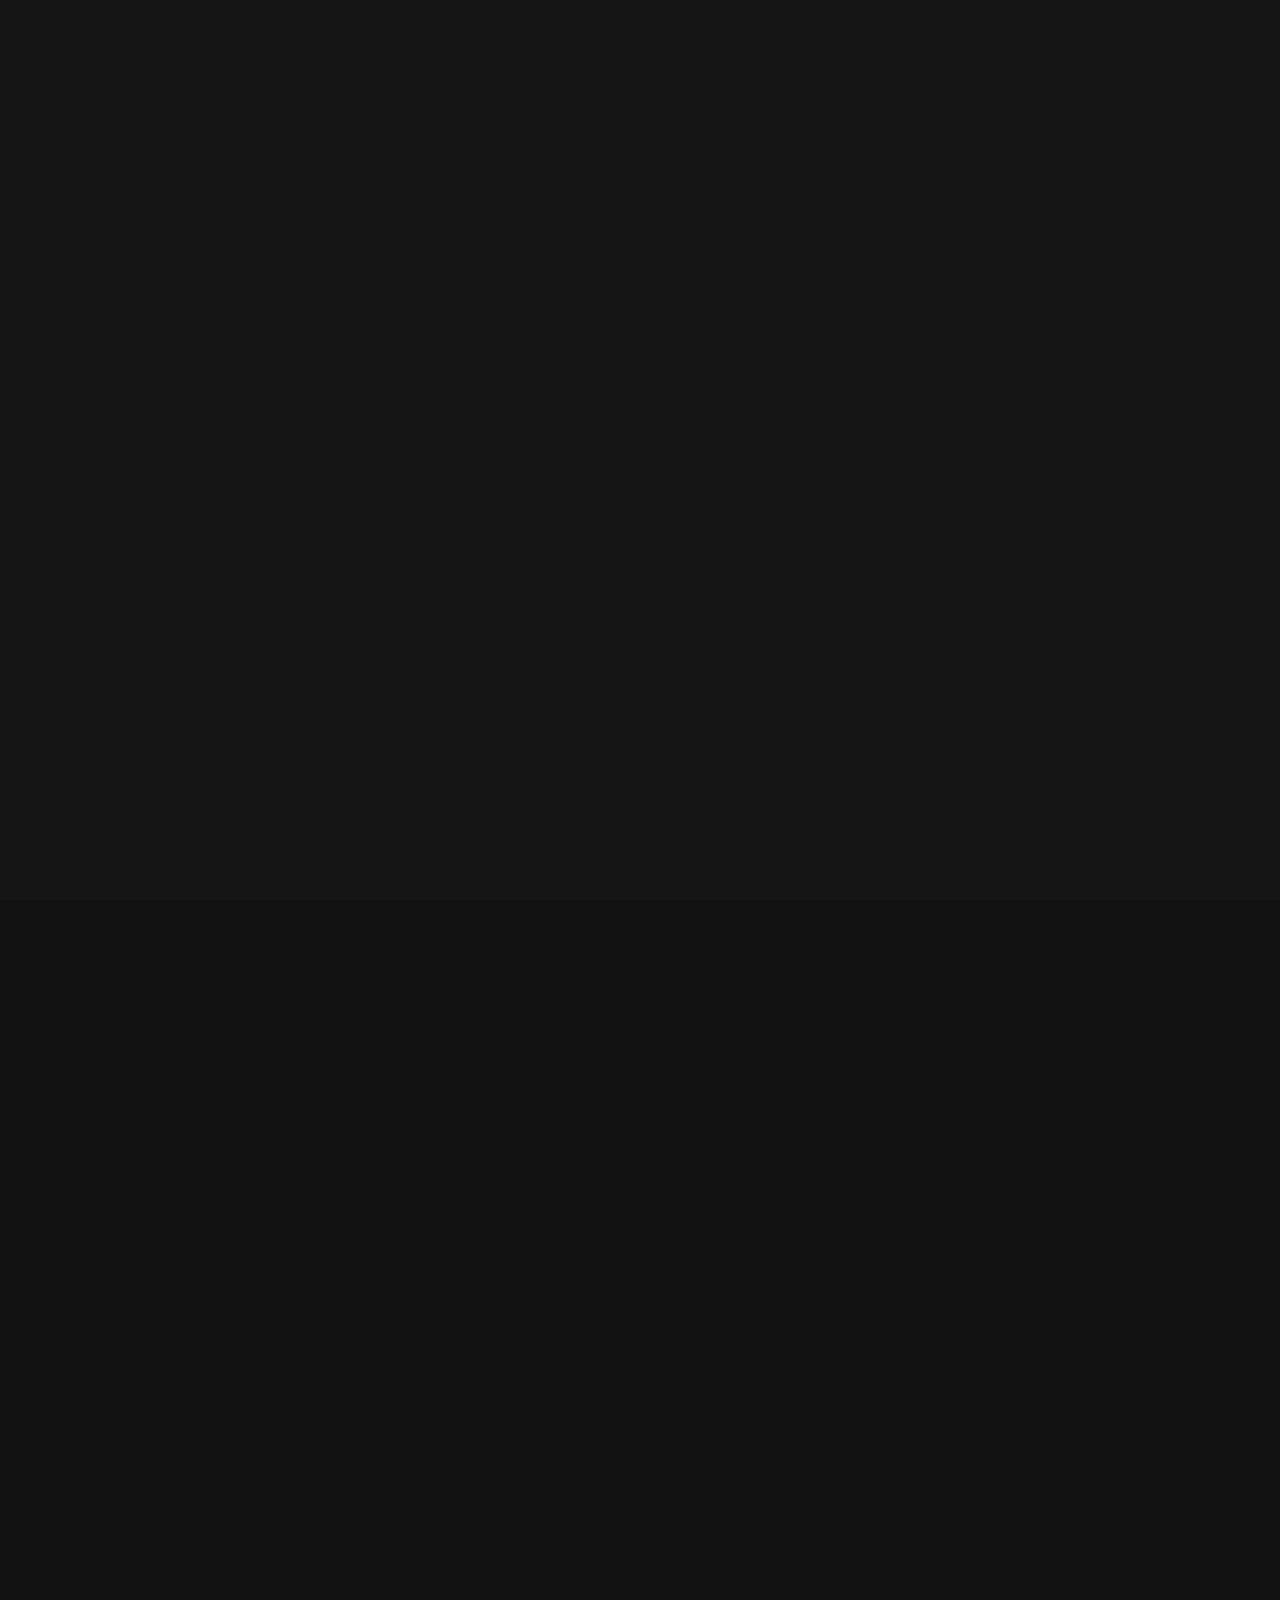
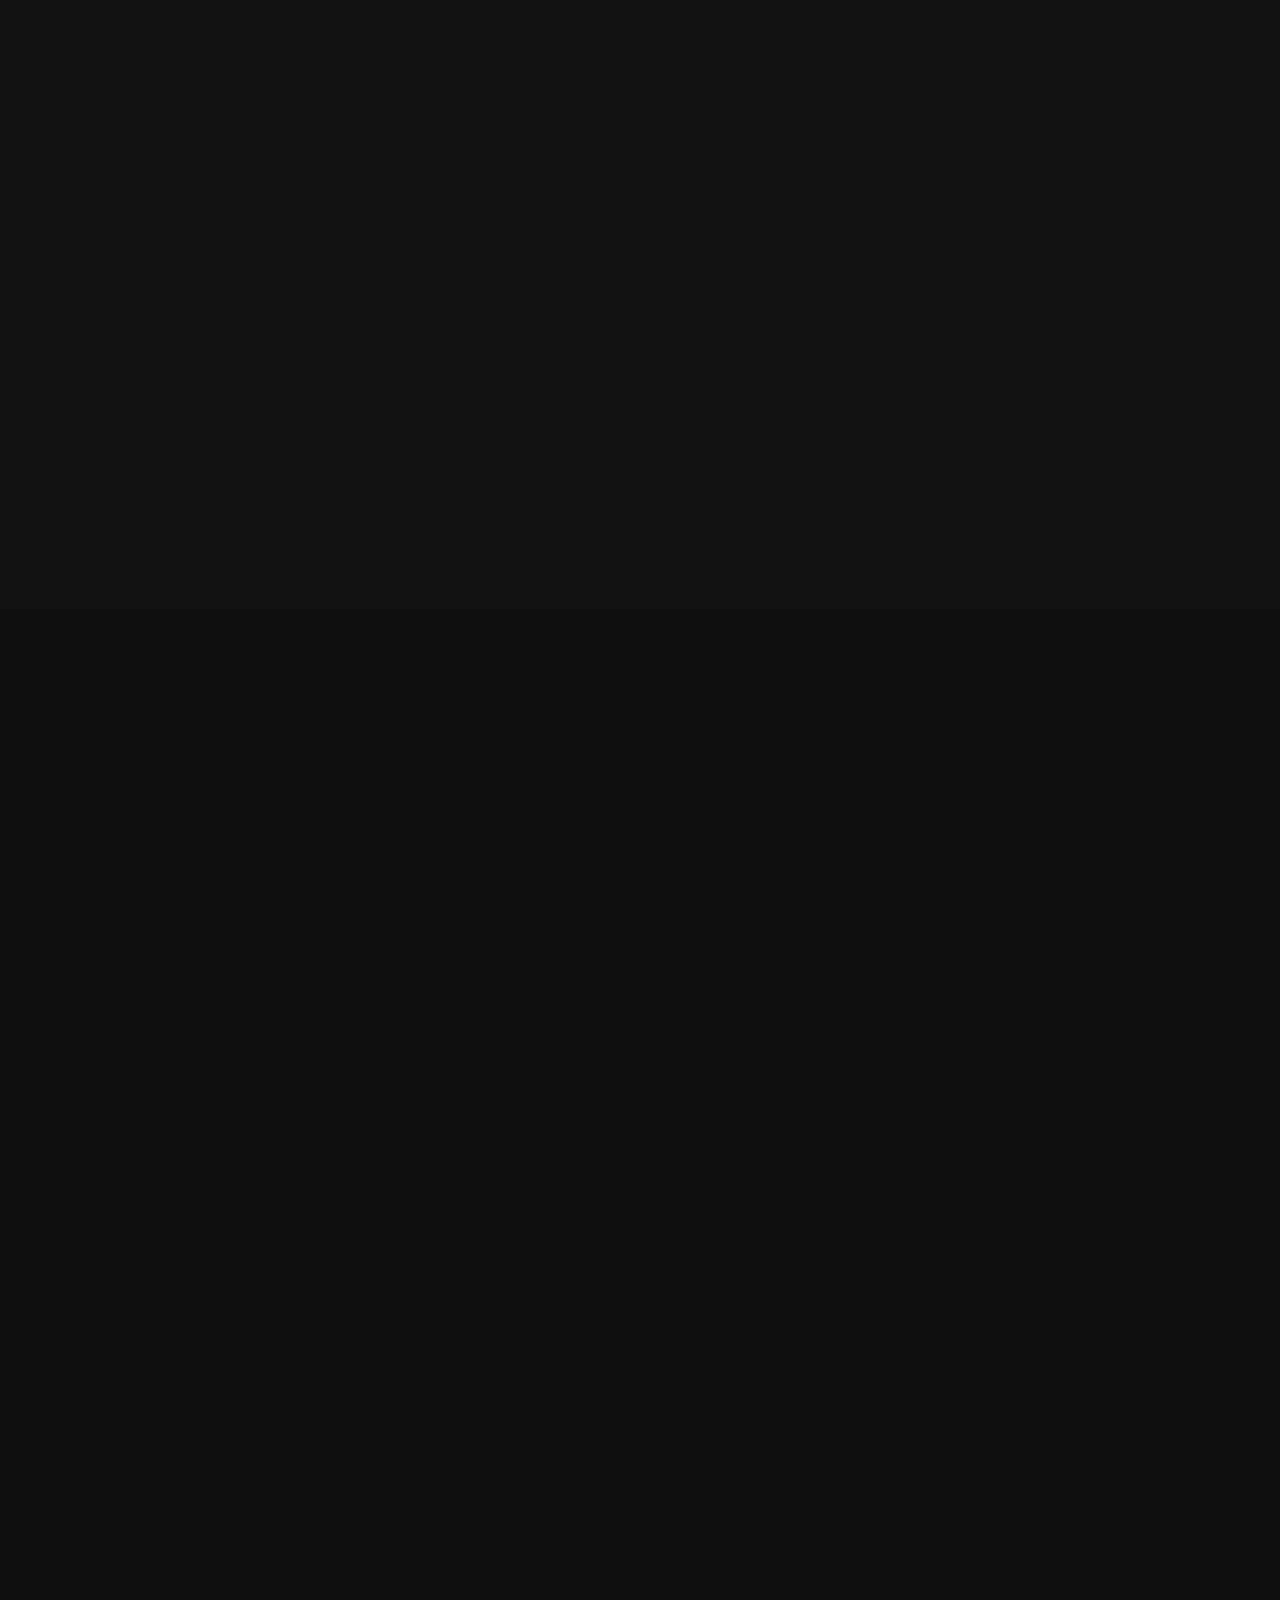
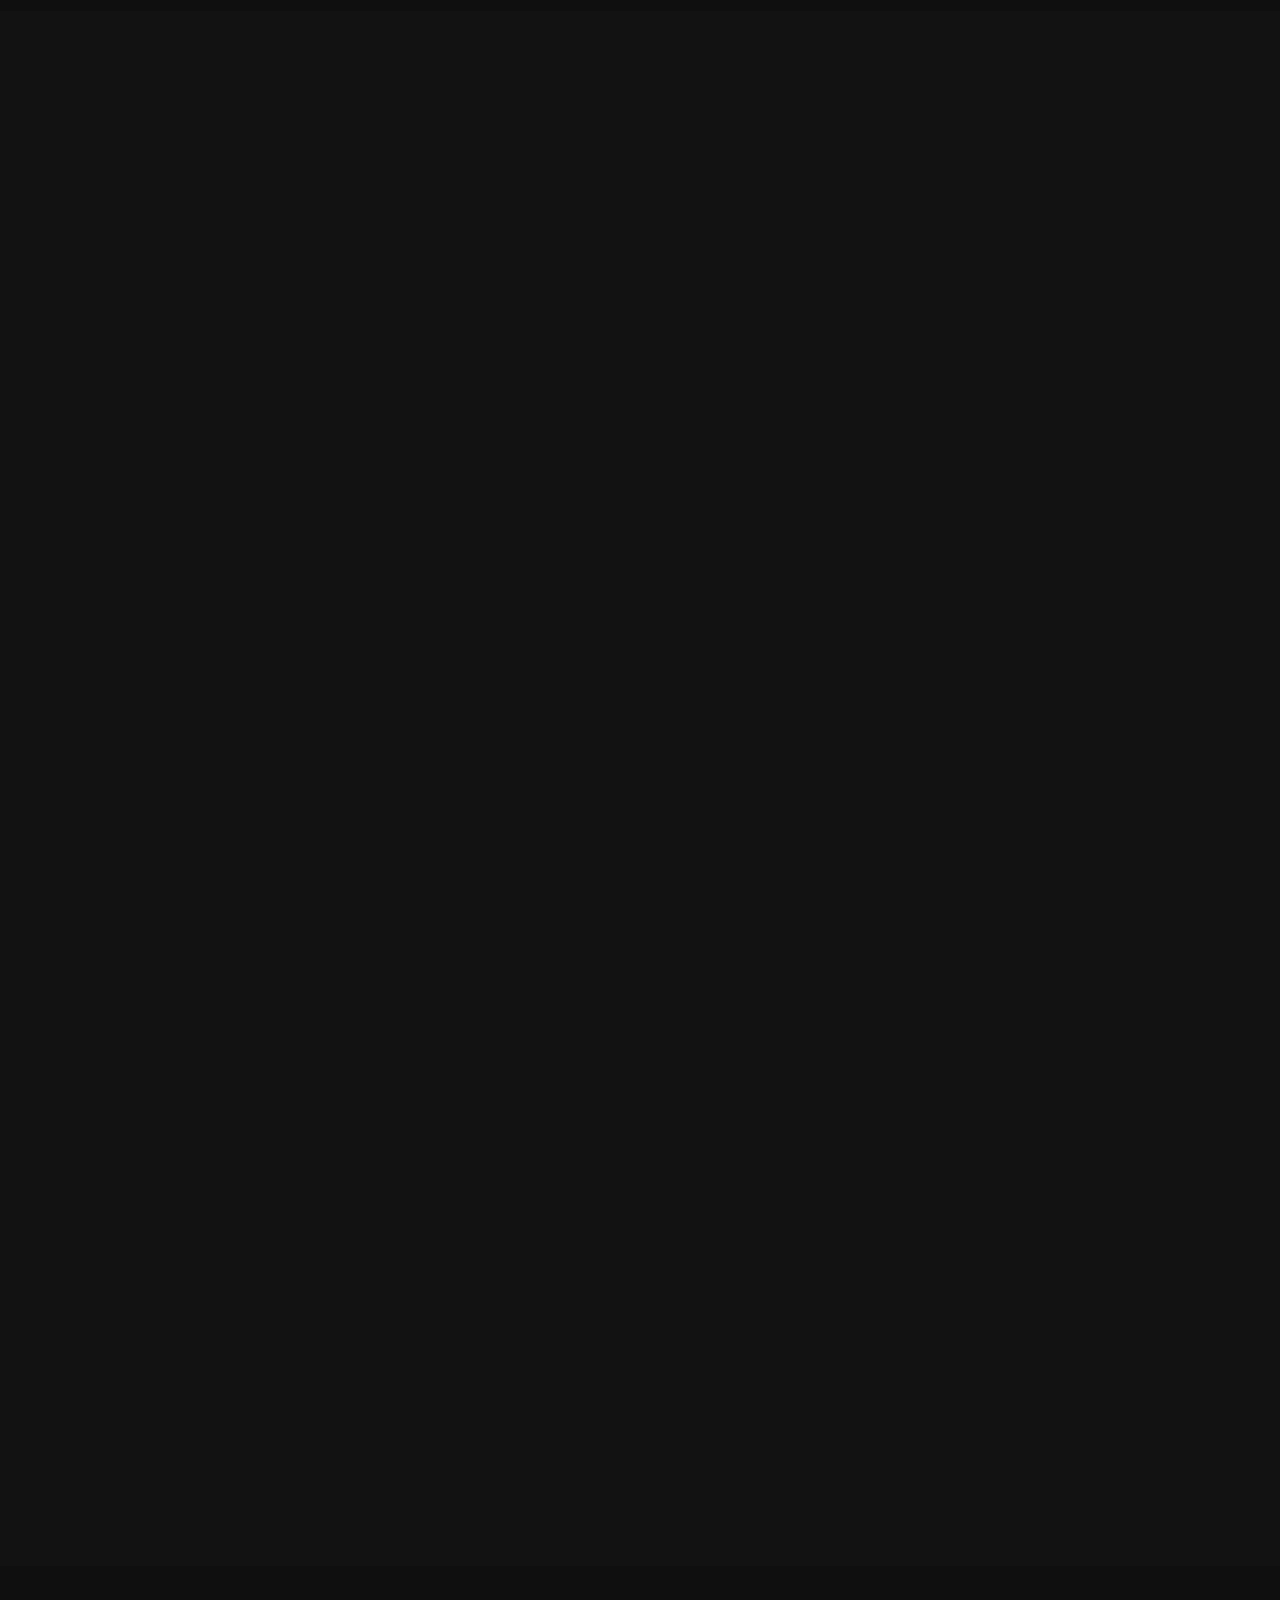
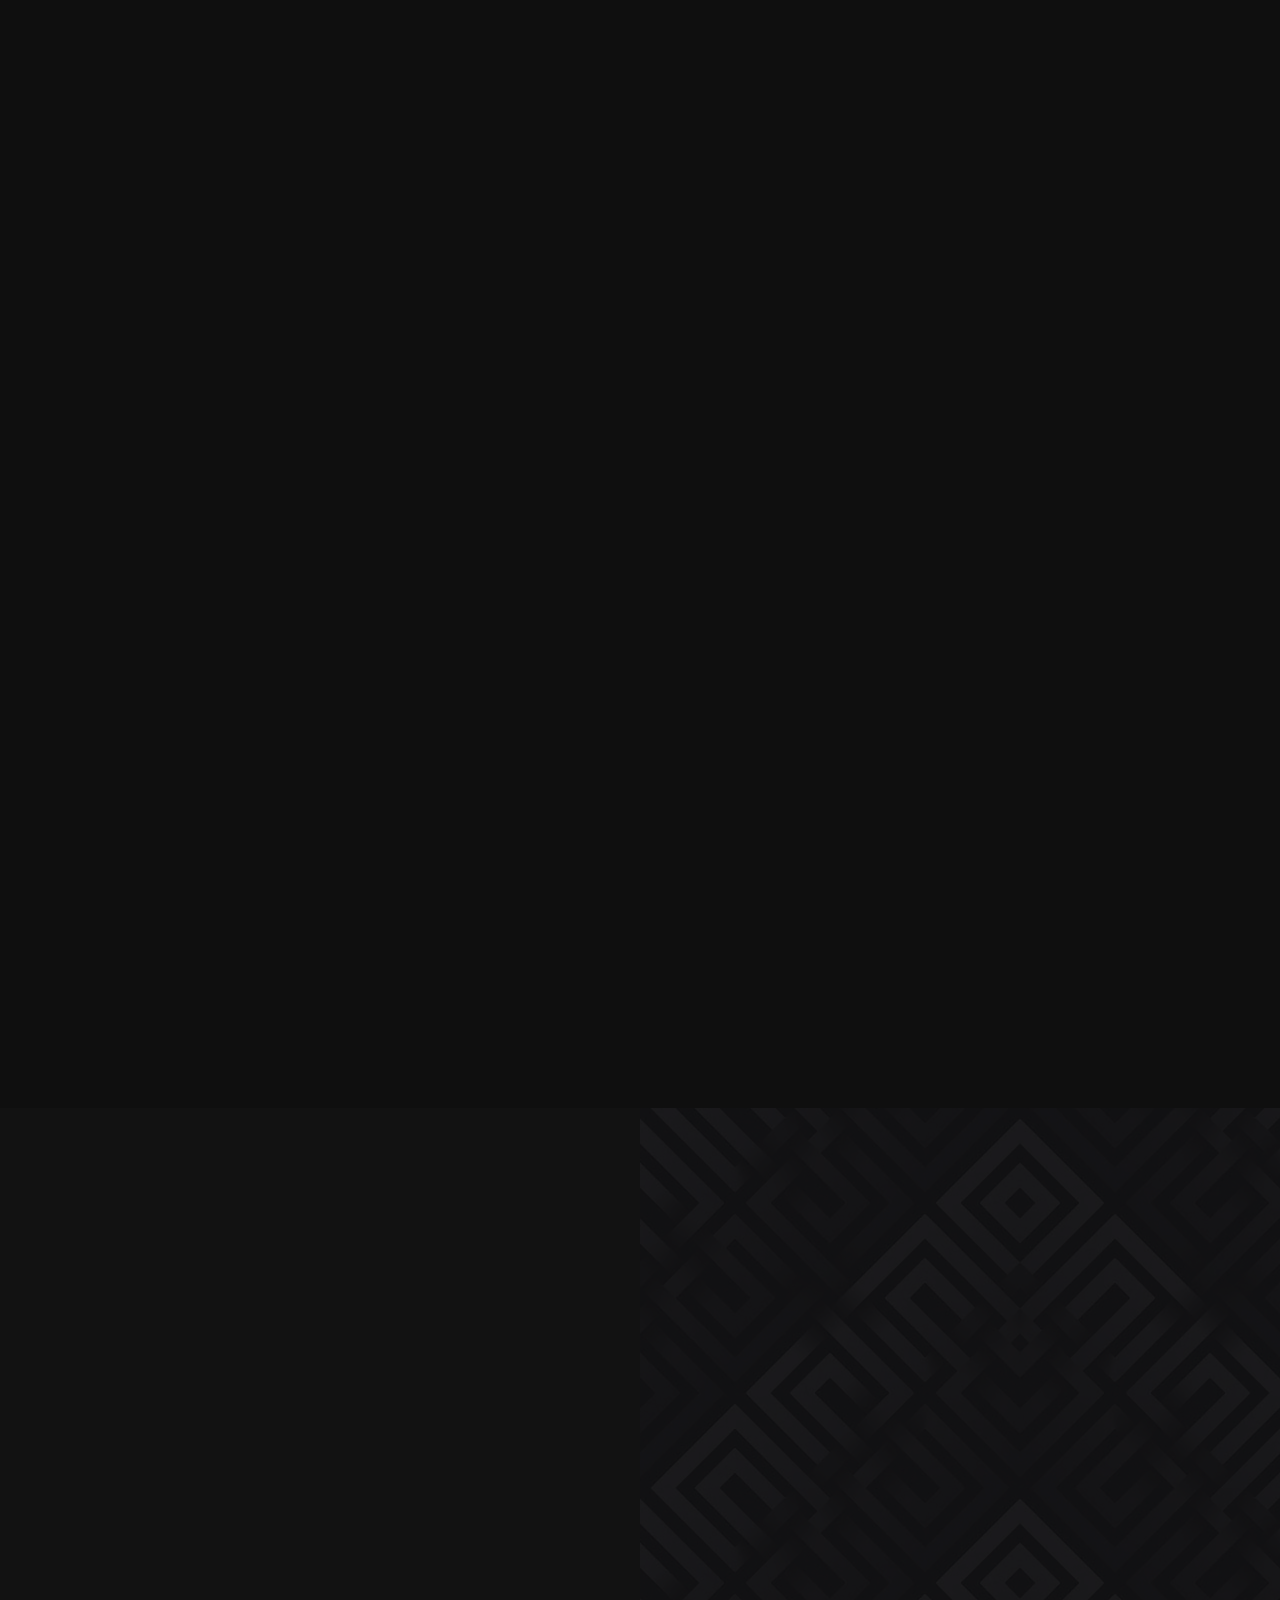
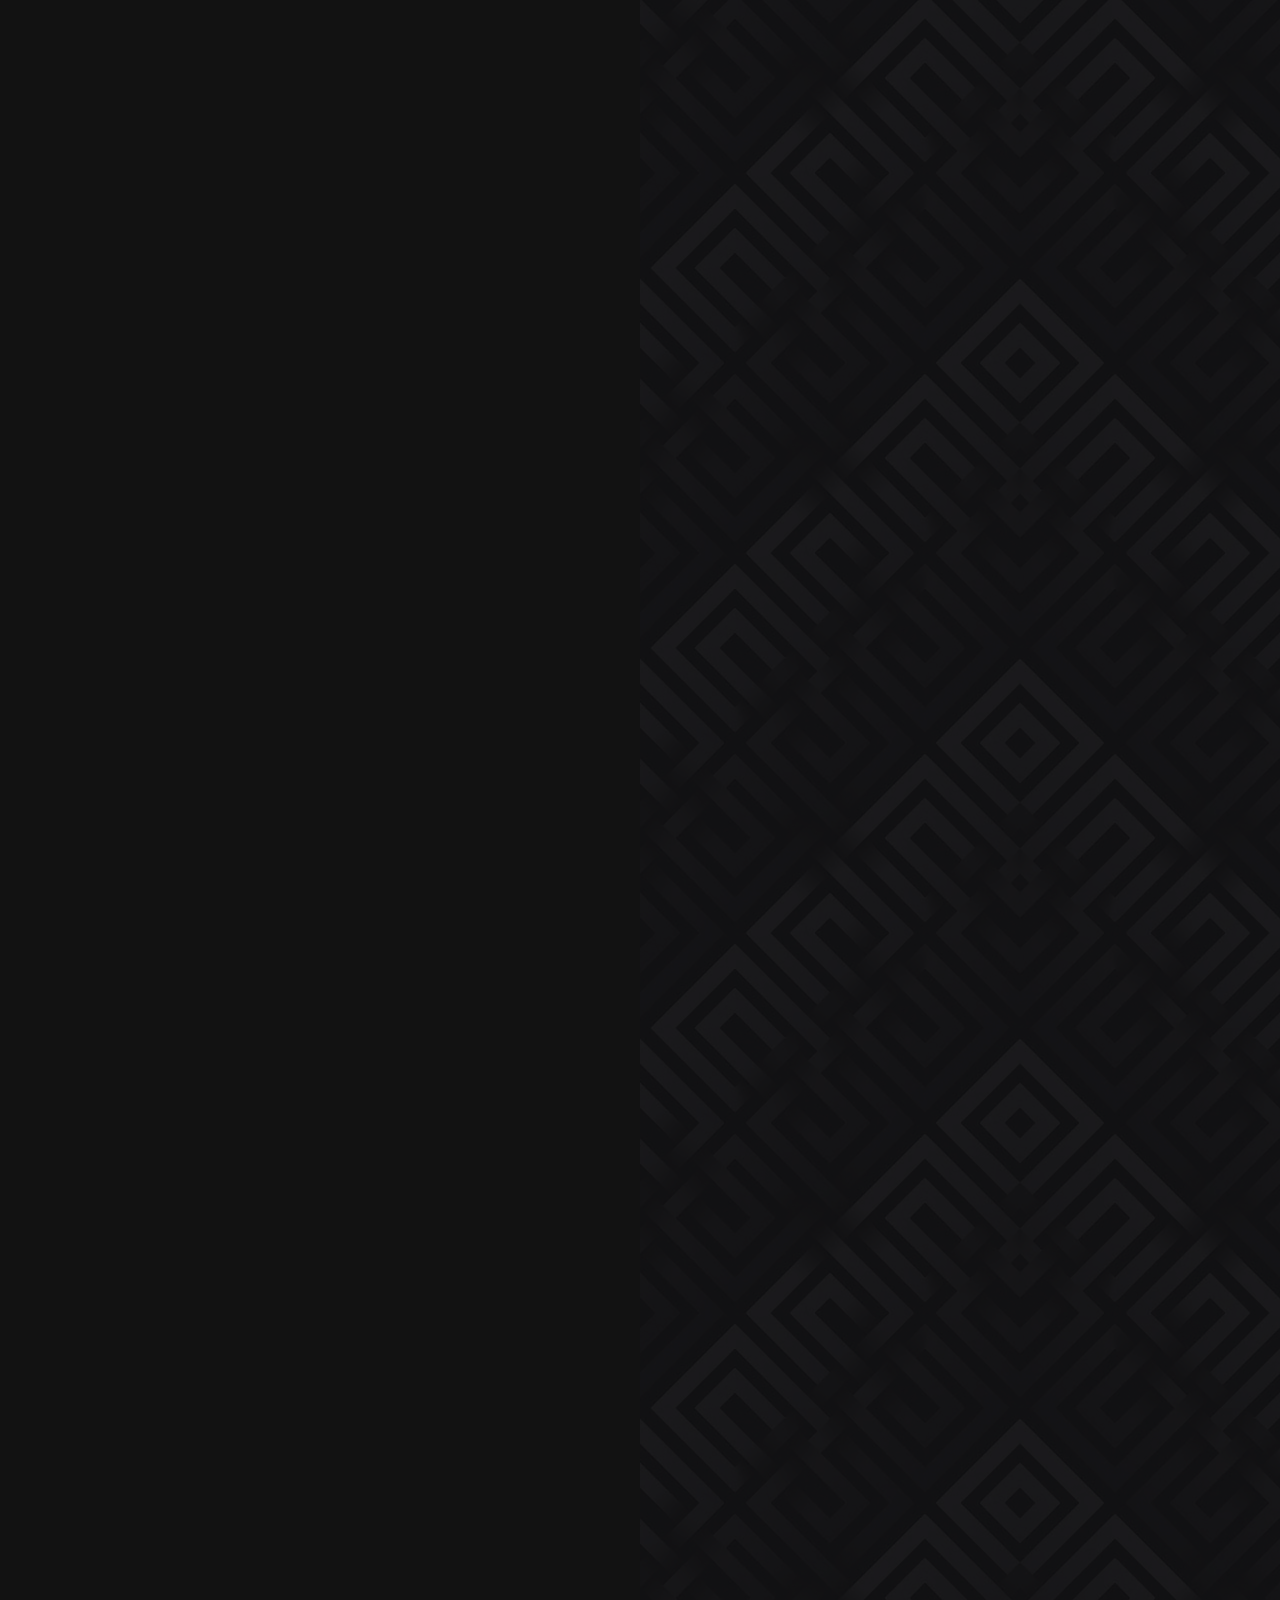
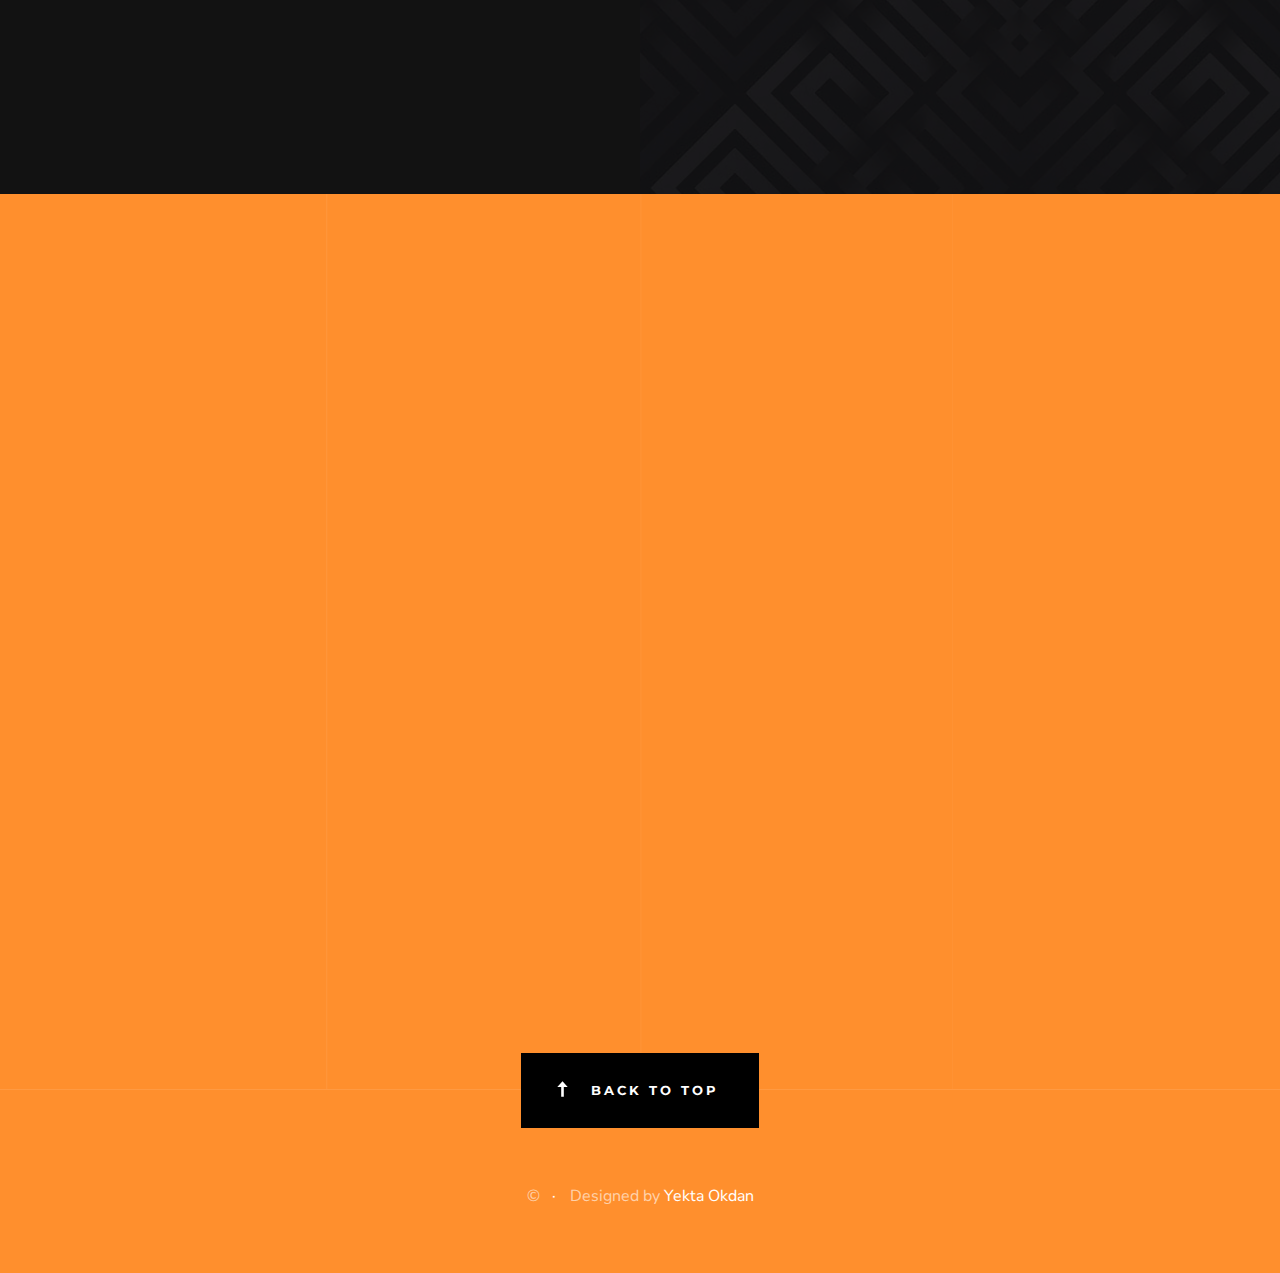
<file: index.html>
<!DOCTYPE html>
<html class="no-js" lang="en">
  <head>
    <!--- basic page needs
    ================================================== -->
    <meta charset="utf-8" />
    <title>Yekta Okdan</title>
    <meta name="description" content="" />
    <meta name="author" content="" />

    <!-- mobile specific metas
    ================================================== -->
    <meta name="viewport" content="width=device-width, initial-scale=1" />

    <!-- CSS
    ================================================== -->
    <link rel="stylesheet" href="css/base.css" />
    <link rel="stylesheet" href="css/vendor.css" />
    <link rel="stylesheet" href="css/main.css" />

    <!-- script
    ================================================== -->
    <script src="js/modernizr.js"></script>

    <!-- favicons
    ================================================== -->
    <link rel="icon" href="images/logo_yektaokdan2.png" type="image/x-icon" />
    <link rel="shortcut icon" href="favicon.ico" type="image/x-icon" />
  </head>

  <body id="top">
    <!-- preloader
    ================================================== -->
    <div id="preloader">
      <div id="loader" class="dots-jump">
        <div></div>
        <div></div>
        <div></div>
      </div>
    </div>

    <!-- header
    ================================================== -->
    <header class="s-header">
      <div class="header-logo">
        <a class="site-logo" href="index.html">
          <img src="images/logo_yektaokdan.png" alt="Homepage" />
        </a>
      </div>
      <!-- end header-logo -->

      <nav class="header-nav">
        <a href="#0" class="header-nav__close" title="close"
          ><span>Close</span></a
        >

        <h3>Navigate to</h3>

        <div class="header-nav__content">
          <ul class="header-nav__list">
            <li><a class="smoothscroll" href="#home" title="home">Home</a></li>
            <li>
              <a class="smoothscroll" href="#about" title="about">About</a>
            </li>
            <li>
              <a class="smoothscroll" href="#services" title="services"
                >Services</a
              >
            </li>
            <li>
              <a class="smoothscroll" href="#works" title="works">Projects</a>
            </li>
            <li>
              <a class="smoothscroll" href="#contact" title="contact"
                >Contact</a
              >
            </li>
          </ul>

          <p>
            Discover: how I make a difference in the world of technology and
            design with my unique and innovative projects. Each project is a
            testament to creativity and excellence. Explore my
            <a href="#works">portfolio</a> to see how my passion for technology
            translates into tangible results. Every piece of work is
            meticulously crafted to provide custom solutions to client needs.
          </p>

          <ul class="header-nav__social">
            <li>
              <a href="https://github.com/yektaokdan"
                ><i class="fab fa-github"></i
              ></a>
            </li>
            <li>
              <a href="https://twitter.com/3yekta"
                ><i class="fab fa-twitter"></i
              ></a>
            </li>
            <li>
              <a href="https://instagram.com/3yekta"
                ><i class="fab fa-instagram"></i
              ></a>
            </li>
            <li>
              <a href="https://medium.com/@yektaokdan"
                ><i class="fab fa-medium"></i
              ></a>
            </li>
            <li>
              <a href="https://www.linkedin.com/in/yektaokdan/"
                ><i class="fab fa-linkedin"></i
              ></a>
            </li>
          </ul>
        </div>
        <!-- end header-nav__content -->
      </nav>
      <!-- end header-nav -->

      <a class="header-menu-toggle" href="#0">
        <span class="header-menu-icon"></span>
      </a>
    </header>
    <!-- end s-header -->

    <!-- home
    ================================================== -->
    <section
      id="home"
      class="s-home page-hero target-section"
      data-parallax="scroll"
      data-image-src="images/cube_mono.png"
      data-natural-width="3000"
      data-natural-height="2000"
      data-position-y="center"
    >
      <div class="grid-overlay">
        <div></div>
      </div>

      <div class="home-content">
        <div class="row home-content__main">
          <h1>Yekta Okdan</h1>

          <h3>iOS Developer / Computer Engineer</h3>

          <div class="home-content__button">
            <a href="#about" class="smoothscroll btn btn--primary btn--large">
              More About Me
            </a>
            <a href="#contact" class="smoothscroll btn btn--large">
              Let's Talk
            </a>
          </div>
        </div>
        <!-- end home-content__main -->

        <div class="home-content__scroll">
          <a href="#about" class="scroll-link smoothscroll"> Scroll </a>
        </div>
      </div>
      <!-- end home-content -->

      <ul class="home-social">
        <li>
          <a href="https://github.com/yektaokdan"
            ><i class="fab fa-github" aria-hidden="true"></i
            ><span>GitHub</span></a
          >
        </li>
        <li>
          <a href="https://twitter.com/3yekta"
            ><i class="fab fa-twitter" aria-hidden="true"></i
            ><span>Twitter</span></a
          >
        </li>
        <li>
          <a href="https://instagram.com/3yekta"
            ><i class="fab fa-instagram" aria-hidden="true"></i
            ><span>Instagram</span></a
          >
        </li>
        <li>
          <a href="https://medium.com/@yektaokdan"
            ><i class="fab fa-medium" aria-hidden="true"></i
            ><span>Medium</span></a
          >
        </li>
        <li>
          <a href="https://www.linkedin.com/in/yektaokdan/"
            ><i class="fab fa-linkedin" aria-hidden="true"></i
            ><span>LinkedIn</span></a
          >
        </li>
      </ul>
      <!-- end home-social -->
    </section>
    <!-- end s-home -->

    <!-- about
    ================================================== -->
    <section id="about" class="s-about target-section">
      <div class="row section-header bit-narrow" data-aos="fade-up">
        <div class="col-full">
          <h3 class="subhead">Who Am I</h3>
          <h1 class="display-1">
            I completed my studies in Computer Programming at Biruni University
            in 2021 and then pursued a degree in Computer Engineering,
            graduating in 2023. My expertise lies in Mobile
            technologies, particularly Swift, Kotlin, React, and React Native.
            Currently, I focus on developing mobile products.
          </h1>
        </div>
      </div>
      <!-- end section-header -->

      <!-- end about-desc -->

      <div class="row bit-narrow">
        <div class="about-process process block-1-2 block-tab-full">
          <div class="col-block item-process" data-aos="fade-up">
            <div class="item-process__text">
              <h4 class="item-title">Understand the Idea</h4>
              <p>
                In mobile app development, my first step is to understand the
                idea. I focus on defining the core purpose of the app,
                identifying its target users, and determining its desired
                functionality. It's essential for me to have a clear
                understanding of what the app aims to achieve and how it will
                benefit its users.
              </p>
            </div>
          </div>
          <div class="col-block item-process" data-aos="fade-up">
            <div class="item-process__text">
              <h4 class="item-title">Design</h4>
              <p>
                When designing the app, I create the user interface and
                experience. This involves developing the visual elements,
                layout, and navigation. I ensure the design is intuitive,
                user-friendly, and visually appealing, making it easy for users
                to interact with the app and find what they need.
              </p>
            </div>
          </div>
          <div class="col-block item-process" data-aos="fade-up">
            <div class="item-process__text">
              <h4 class="item-title">Code</h4>
              <p>
                Coding is where I bring the app to life. I write the code that
                makes the app function, using languages and frameworks suited to
                the project, like Swift for iOS or Kotlin for Android. My focus
                is on writing clean, efficient code that meets the design
                specifications and functionality requirements.
              </p>
            </div>
          </div>
          <div class="col-block item-process" data-aos="fade-up">
            <div class="item-process__text">
              <h4 class="item-title">Test</h4>
              <p>
                Testing is a critical phase where I meticulously check the app
                for bugs and issues. I conduct various tests to ensure the app's
                functionality, performance, and user experience are up to par.
                This process helps in identifying and fixing any problems before
                the app goes live.
              </p>
            </div>
          </div>
        </div>
        <!-- end process -->
      </div>
      <!-- end row -->
    </section>
    <!-- end s-about -->

    <!-- services
    ================================================== -->
    <section id="services" class="s-services target-section darker">
      <div class="row section-header bit-narrow" data-aos="fade-up">
        <div class="col-full">
          <h3 class="subhead">What am i doing</h3>
          <h1 class="display-1">
            I am developing mobile applications with a focus on creating
            user-friendly interfaces (UI).
          </h1>
        </div>
      </div>
      <!-- end section-header -->

      <div class="row bit-narrow services block-1-2 block-tab-full">
        <div class="col-block item-service" data-aos="fade-up">
          <div class="item-service__icon">
            <i class="icon-mobile"></i>
          </div>
          <div class="item-service__text">
            <h3 class="item-title">Mobile Apps</h3>
            <p>
              I develop applications for iOS and Android platforms. Using Swift
              and Flutter, I create user-friendly and interactive mobile
              applications.
            </p>
          </div>
        </div>

        <div class="col-block item-service" data-aos="fade-up">
          <div class="item-service__icon">
            <i class="icon-network"></i>
          </div>
          <div class="item-service__text">
            <h3 class="item-title">Web Apps</h3>
            <p>
              I specialize in developing dynamic web applications using React.
              During this process, I utilize tools like Bootstrap to enhance the
              UI.
            </p>
          </div>
        </div>

        <div class="col-block item-service" data-aos="fade-up">
          <div class="item-service__icon">
            <i class="icon-layers"></i>
          </div>
          <div class="item-service__text">
            <h3 class="item-title">API Integration and Development</h3>
            <p>
              I perform API integrations for applications that work in tandem
              with backend systems.
            </p>
          </div>
        </div>

        <div class="col-block item-service" data-aos="fade-up">
          <div class="item-service__icon">
            <i class="icon-search"></i>
          </div>
          <div class="item-service__text">
            <h3 class="item-title">Analytics</h3>
            <p>
              Focusing on mobile, I analyze application performance, evaluating
              user behaviors and performance metrics.
            </p>
          </div>
        </div>
      </div>

      <!-- end services -->
    </section>
    <!-- end s-services -->
    <section id="s-experience" class="s-experience target-section darker">
      <div class="row section-header bit-narrow" data-aos="fade-up">
        <div class="col-full">
          <h3 class="subhead">Where I've Worked</h3>
          <h1 class="display-1">My Professional Experience</h1>
        </div>
      </div>
      <!-- end section-header -->

      <div class="row bit-narrow experience block-1-2 block-tab-full">
        <!-- Tekrar edilecek deneyim bloğu -->
        <div class="col-block item-experience" data-aos="fade-up">
          <div class="item-experience__icon">
            <i class="icon-work"></i>
            <!-- İkonunuzu seçebilirsiniz -->
          </div>

          
          <div class="item-experience__text">
            <h3 class="item-title">Turcom</h3>
            <p class="item-info">Software Engineer - Dec. 2023 - Current</p>
            <p>
              I developed an iOS project focused on NetworkExtension and VPN for TÜBİTAK.The project addressed issues such as data tunneling, service providers, and saving VPN configuration settings.
            </p>
            <p>
              Developed a dashboard for a TUBITAK project designed to
              communicate with a backend developed in .Net, leveraging React for
              the frontend.
            </p>
            <p>
              Utilized Bootstrap for its design simplicity to enhance the user
              interface's functionality and visual appeal.
            </p>
            <p>
              Worked with popular and widely-used libraries and structures
              during development, including react-dom, router, and context.
            </p>
            <p>
              I made minor improvements to the project I developed using React
              Native in a junior position.
            </p>
          </div>
        </div>
        <div class="col-block item-experience" data-aos="fade-up">
          <div class="item-experience__icon">
            <i class="icon-work"></i>
            <!-- İkonunuzu seçebilirsiniz -->
          </div>
          <div class="item-experience__text">
            <h3 class="item-title">Turcom</h3>
            <p class="item-info">
              Jr. Software Developer - Mar. 2023 - Nov. 2023
            </p>
            <p>
              Within the development team, I focused on building the mobile face
              of our project from the ground up using React Native.
            </p>
            <p>
              Played a pivotal role in integrating data from microcontrollers to
              the back-end system and processing it through an API service for
              use within the application.
            </p>
            <p>
              Successfully implemented critical functionalities of the app such
              as user login, registration, and password reset.
            </p>
            <p>
              Developed a topology dashboard using React, working with location
              data and gaining experience in geographic data processing.
            </p>
            <p>
              Created responsive web templates and themes utilizing PHP's tpl
              structure and developed a product introduction website from
              scratch.
            </p>
          </div>
        </div>
        <div class="col-block item-experience" data-aos="fade-up">
          <div class="item-experience__icon">
            <i class="icon-work"></i>
            <!-- İkonunuzu seçebilirsiniz -->
          </div>
          <div class="item-experience__text">
            <h3 class="item-title">ANKAGEO</h3>
            <p class="item-info">
              Software Development Intern - Mar. 2021 - Apr. 2021
            </p>
            <p>
              During my tenure at this company, I developed various web
              applications. My projects included cloning, retrieving data from
              servers, exam systems, and others, all of which can be found on my
              GitHub account.
            </p>
            <p>
              I gained significant experience in developing web applications
              that dynamically integrate with API services.
            </p>
          </div>
        </div>
        <!-- Tekrar edilecek deneyim bloğu sonu -->

        <!-- İkinci deneyim bloğu örneği -->
        <!-- Yapıyı tekrarlayın ve gerekli bilgileri yerleştirin -->

        <!-- ... -->
      </div>
      <!-- end experience -->
    </section>
    <section id="s-education" class="s-education target-section darker">
      <div class="row section-header bit-narrow" data-aos="fade-up">
        <div class="col-full">
          <h3 class="subhead">My Education</h3>
          <h1 class="display-1">Educational Background</h1>
        </div>
      </div>
      <!-- end section-header -->

      <div class="row bit-narrow education block-1-2 block-tab-full">
        <!-- İlk eğitim bloğu -->
        <div class="col-block item-education" data-aos="fade-up">
          <div class="item-education__icon">
            <i class="icon-graduation-cap"></i>
            <!-- İkonunuzu seçebilirsiniz -->
          </div>
          <div class="item-education__text">
            <h3 class="item-title">Computer Engineering</h3>
            <p class="item-info">Biruni University - 2021 - 2023</p>
            <p>
              Programming, algorithm development, data structures, and software
              engineering.
            </p>
            <p>
              In-depth knowledge in foundational sciences like linear algebra,
              probability, and statistics.
            </p>
            <p>
              Specialization in areas like artificial intelligence, machine
              learning, and big data analysis.
            </p>
            <p>
              Advanced knowledge and skills in network security and encryption.
            </p>
            <p>
              Enhancing both theoretical understanding and practical application
              skills.
            </p>
            <!-- Diğer içerikler... -->
          </div>
        </div>

        <!-- İkinci eğitim bloğu -->
        <div class="col-block item-education" data-aos="fade-up">
          <div class="item-education__icon">
            <i class="icon-graduation-cap"></i>
            <!-- İkonunuzu seçebilirsiniz -->
          </div>
          <div class="item-education__text">
            <h3 class="item-title">Computer Programming</h3>
            <p class="item-info">Biruni University - 2019 - 2021</p>
            <p>
              Focused on programming languages, algorithm design, and core
              computer science principles in the first year.
            </p>
            <p>
              Development of visual and web design skills, working with basic
              graphic design principles and web technologies.
            </p>
            <p>
              Gaining practical knowledge in object-oriented programming
              principles and database management systems.
            </p>
            <p>
              In the second year, concentrated on principles of information
              security, internet programming, and fundamentals of computer
              networking.
            </p>
            <p>
              Advanced skill acquisition in mobile application development and
              programming for embedded systems.
            </p>
            <!-- Diğer içerikler... -->
          </div>
        </div>

        <!-- Diğer eğitim blokları... -->
      </div>
      <!-- end education -->
    </section>

    <!-- works
    ================================================== -->
    <section id="works" class="s-works target-section">
      <div class="row section-header has-bottom-sep narrow target-section" data-aos="fade-up">
        <div class="col-full">
          <h3 class="subhead">My Projects</h3>
          <h1 class="display-1">You can access the projects I have developed here and on my GitHub account.</h1>
        </div>
      </div>
      <!-- end section-header -->
    
      <div class="row masonry-wrap">
        <div class="masonry">
          <div class="masonry__brick" data-aos="fade-up">
            <div class="item-folio">
              <div class="item-folio__thumb">
                <a href="images/cashiermockup.png" class="thumb-link" title="Project 1" data-size="1050x1000">
                  <img src="images/cashier1024.png" srcset="images/cashier1024.png 1x" alt="Project 1" />
                </a>
              </div>
    
              <div class="item-folio__text">
                <h3 class="item-folio__title">Cashier</h3>
                <p class="item-folio__cat">iOS App</p>
              </div>
    
              <a href="https://www.behance.net/" class="item-folio__project-link" title="Project link">
                <i class="icon-link"></i>
              </a>
    
              <div class="item-folio__caption">
                <p>Cashier is a personal finance management app designed to help users track their income and expenses effortlessly.</p>
              </div>
            </div>
          </div>
          <!-- end masonry__brick -->
          <div class="masonry__brick" data-aos="fade-up">
            <div class="item-folio">
              <div class="item-folio__thumb">
                <a href="images/termosenseMockup.png" class="thumb-link" title="Project 5" data-size="1250x700">
                  <img src="images/termosense.png" srcset="images/termosense.png 1x" alt="Project 5" />
                </a>
              </div>
    
              <div class="item-folio__text">
                <h3 class="item-folio__title">Termosense</h3>
                <p class="item-folio__cat">iOS App</p>
              </div>
    
              <a href="https://www.behance.net/" class="item-folio__project-link" title="Project link">
                <i class="icon-link"></i>
              </a>
    
              <div class="item-folio__caption">
                <p>Termosense is an IoT (Internet of Things) project designed for homes, shops, and various other locations. Developed on the iOS platform, Termosense continuously monitors environmental parameters such as temperature, humidity, motion, and light with its sensors.</p>
              </div>
            </div>
          </div>
          <!-- end masonry__brick -->
          <div class="masonry__brick" data-aos="fade-up">
            <div class="item-folio">
              <div class="item-folio__thumb">
                <a href="images/mockup.png" class="thumb-link" title="Project 2" data-size="1250x700">
                  <img src="images/1024.png" srcset="images/1024.png 1x" alt="Project 2" />
                </a>
              </div>
    
              <div class="item-folio__text">
                <h3 class="item-folio__title">Park Memory</h3>
                <p class="item-folio__cat">iOS App</p>
              </div>
    
              <a href="https://www.behance.net/" class="item-folio__project-link" title="Project link">
                <i class="icon-link"></i>
              </a>
    
              <div class="item-folio__caption">
                <p>This project is an iOS application that allows users to save the location where they parked their car and list these saved locations.
                </p>
              </div>
            </div>
          </div>
          <!-- end masonry__brick -->
    
          <div class="masonry__brick" data-aos="fade-up">
            <div class="item-folio">
              <div class="item-folio__thumb">
                <a href="images/netflixCloneMockup.jpeg" class="thumb-link" title="Project 3" data-size="1000x1000">
                  <img src="images/netflixClone.png" srcset="images/netflixClone.png 1x" alt="Project 3" />
                </a>
              </div>
    
              <div class="item-folio__text">
                <h3 class="item-folio__title">Netflix Clone</h3>
                <p class="item-folio__cat">iOS App</p>
              </div>
    
              <a href="https://www.behance.net/" class="item-folio__project-link" title="Project link">
                <i class="icon-link"></i>
              </a>
    
              <div class="item-folio__caption">
                <p>The "NetflixClone" project is an iOS application designed to mimic Netflix's functionality.</p>
              </div>
            </div>
          </div>
          <!-- end masonry__brick -->
    
          <div class="masonry__brick" data-aos="fade-up">
            <div class="item-folio">
              <div class="item-folio__thumb">
                <a href="images/nobetciEczaneMockup.png" class="thumb-link" title="Project 4" data-size="1050x1000">
                  <img src="images/nobetciEczane.png" srcset="images/nobetciEczane.png 1x" alt="Project 4" />
                </a>
              </div>
    
              <div class="item-folio__text">
                <h3 class="item-folio__title">Nöbetçi Eczane</h3>
                <p class="item-folio__cat">Mobile App</p>
              </div>
    
              <a href="https://www.behance.net/" class="item-folio__project-link" title="Project link">
                <i class="icon-link"></i>
              </a>
    
              <div class="item-folio__caption">
                <p>The "NobetciEczane" is an iOS application that helps users in Turkey find on-duty pharmacies based on their city and district.</p>
              </div>
            </div>
          </div>
          <!-- end masonry__brick -->
          <div class="masonry__brick" data-aos="fade-up">
            <div class="item-folio">
              <div class="item-folio__thumb">
                <a href="images/H2Otrackermockup.png" class="thumb-link" title="Project 4" data-size="1500x1000">
                  <img src="images/bottlewater.png" srcset="images/bottlewater.png 1x" alt="Project 4" />
                </a>
              </div>
    
              <div class="item-folio__text">
                <h3 class="item-folio__title">H20 Tracker</h3>
                <p class="item-folio__cat">iOS App</p>
              </div>
    
              <a href="https://github.com/yektaokdan/H2OTracker" class="item-folio__project-link" title="Project link">
                <i class="icon-link"></i>
              </a>
    
              <div class="item-folio__caption">
                <p>The H2OTracker project is designed to help users track their daily water intake. By using this iOS application, users can monitor their hydration levels, ensuring they stay properly hydrated and maintain their health.</p>
              </div>
            </div>
          </div>
          <!-- end masonry__brick -->
    
          
        </div>
        <!-- end masonry -->
      </div>
      <!-- end masonry-wrap -->
    </section>
    
    <!-- end s-works -->

    <!-- contact
    ================================================== -->
    <section id="contact" class="s-contact target-section">
      <div class="grid-overlay">
        <div></div>
      </div>

      <div class="row section-header narrow" data-aos="fade-up">
        <div class="col-full">
          <h3 class="subhead">Keep In Touch</h3>
          <h1 class="display-1">
            Feel free to contact me for any <br />
            project idea or collaboration.
          </h1>
        </div>
      </div>
      <!-- end section-header -->

      <div class="row contact-main" data-aos="fade-up">
        <div class="col-full">
          <p class="contact-email">
            <a href="mailto:yektaokdan@gmail.com">yektaokdan@gmail.com</a>
          </p>
          <p class="contact-address">Istanbul, Turkey</p>

          <ul class="contact-social">
            <li>
              <a href="https://github.com/yektaokdan"
                ><i class="fab fa-github"></i
              ></a>
            </li>
            <li>
              <a href="https://twitter.com/3yekta"
                ><i class="fab fa-twitter"></i
              ></a>
            </li>
            <li>
              <a href="https://instagram.com/3yekta"
                ><i class="fab fa-instagram"></i
              ></a>
            </li>
            <li>
              <a href="https://medium.com/@yektaokdan"
                ><i class="fab fa-medium"></i
              ></a>
            </li>
            <li>
              <a href="https://www.linkedin.com/in/yektaokdan/"
                ><i class="fab fa-linkedin"></i
              ></a>
            </li>
          </ul>
        </div>
      </div>
    </section>
    <!-- end s-contact -->

    <!-- footer
    ================================================== -->
    <footer>
      <div class="row">
        <div class="col-full ss-copyright">
          <span>©</span>
          <span
            >Designed by
            <a href="https://www.yektaokdan.com/">Yekta Okdan</a></span
          >
        </div>
      </div>

      <div class="ss-go-top">
        <a class="smoothscroll" title="Back to Top" href="#top">Back to Top</a>
      </div>
    </footer>

    <!-- photoswipe background
    ================================================== -->
    <div aria-hidden="true" class="pswp" role="dialog" tabindex="-1">
      <div class="pswp__bg"></div>
      <div class="pswp__scroll-wrap">
        <div class="pswp__container">
          <div class="pswp__item"></div>
          <div class="pswp__item"></div>
          <div class="pswp__item"></div>
        </div>

        <div class="pswp__ui pswp__ui--hidden">
          <div class="pswp__top-bar">
            <div class="pswp__counter"></div>
            <button
              class="pswp__button pswp__button--close"
              title="Close (Esc)"
            ></button>
            <button
              class="pswp__button pswp__button--share"
              title="Share"
            ></button>
            <button
              class="pswp__button pswp__button--fs"
              title="Toggle fullscreen"
            ></button>
            <button
              class="pswp__button pswp__button--zoom"
              title="Zoom in/out"
            ></button>
            <div class="pswp__preloader">
              <div class="pswp__preloader__icn">
                <div class="pswp__preloader__cut">
                  <div class="pswp__preloader__donut"></div>
                </div>
              </div>
            </div>
          </div>
          <div
            class="pswp__share-modal pswp__share-modal--hidden pswp__single-tap"
          >
            <div class="pswp__share-tooltip"></div>
          </div>
          <button
            class="pswp__button pswp__button--arrow--left"
            title="Previous (arrow left)"
          ></button>
          <button
            class="pswp__button pswp__button--arrow--right"
            title="Next (arrow right)"
          ></button>
          <div class="pswp__caption">
            <div class="pswp__caption__center"></div>
          </div>
        </div>
      </div>
    </div>
    <!-- end photoSwipe background -->

    <!-- Java Script
    ================================================== -->
    <script src="js/jquery-3.2.1.min.js"></script>
    <script src="js/plugins.js"></script>
    <script src="js/main.js"></script>
  </body>
</html>
</file>
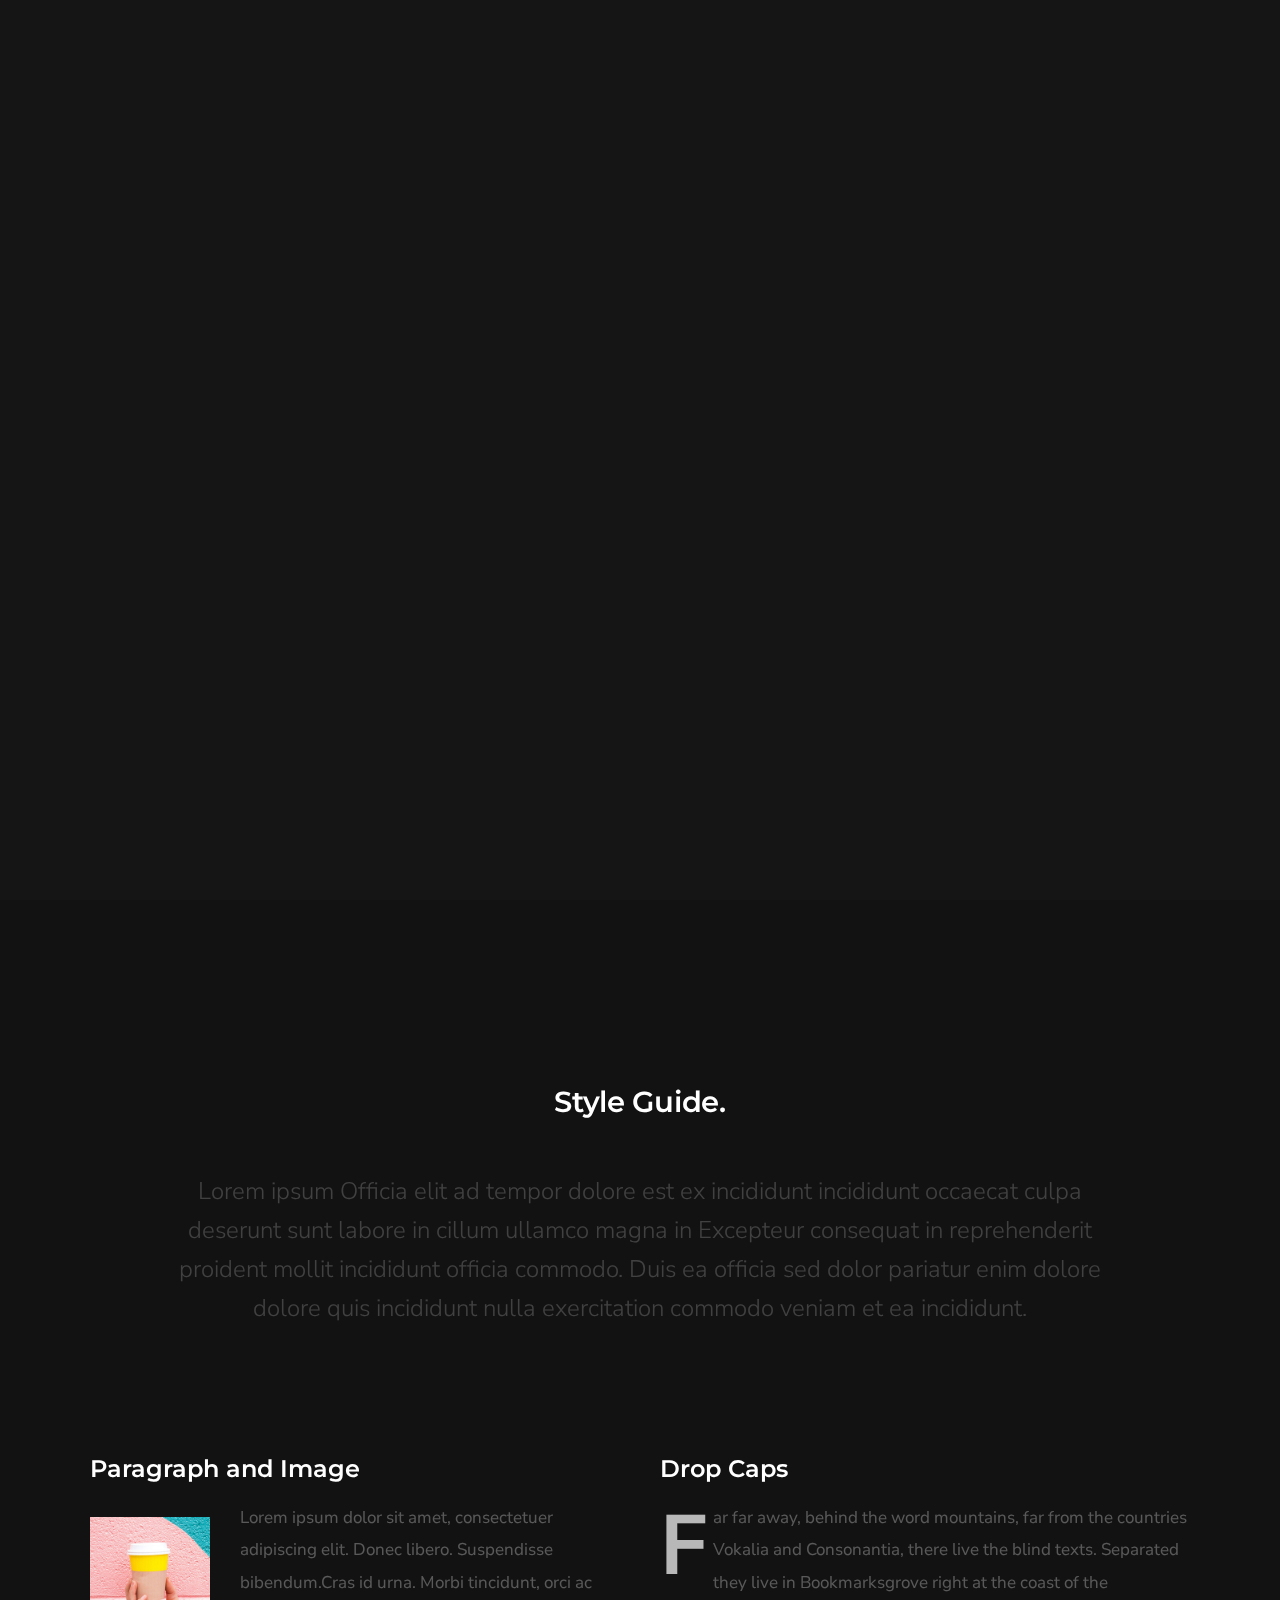
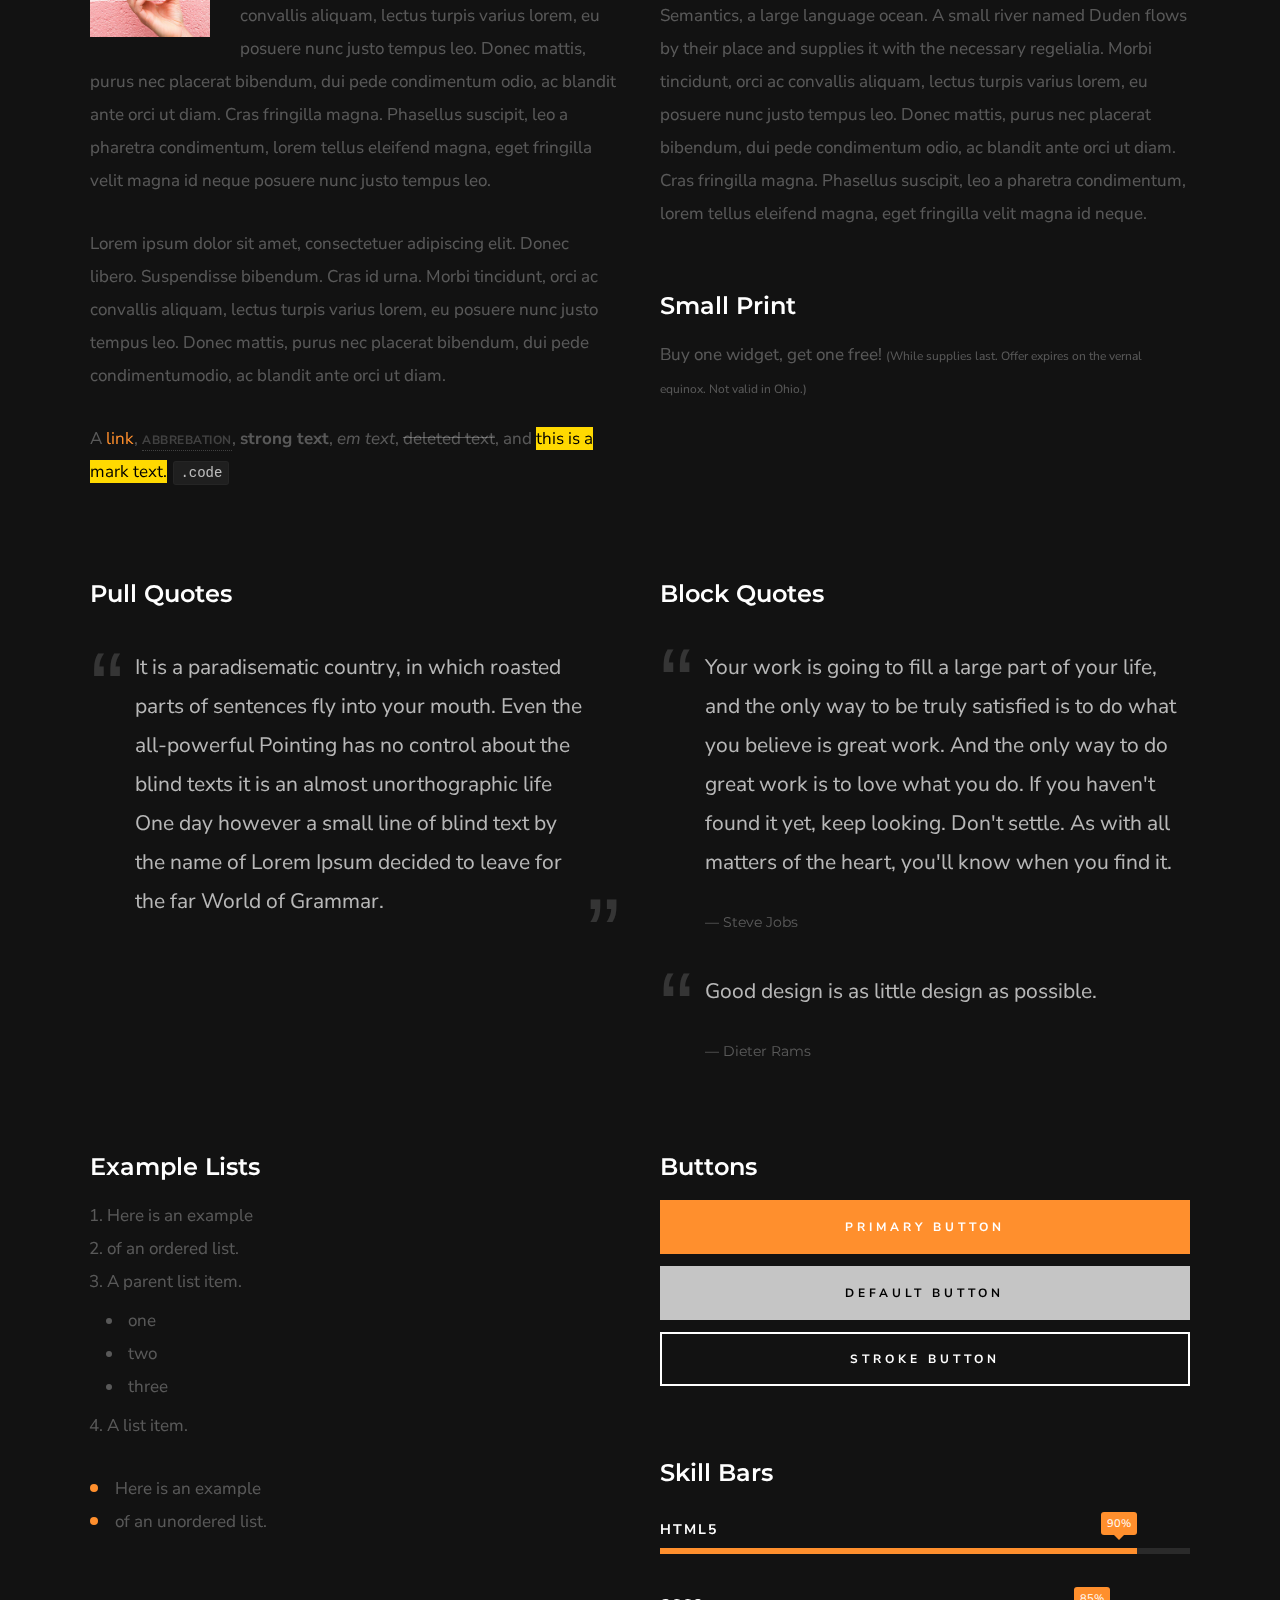
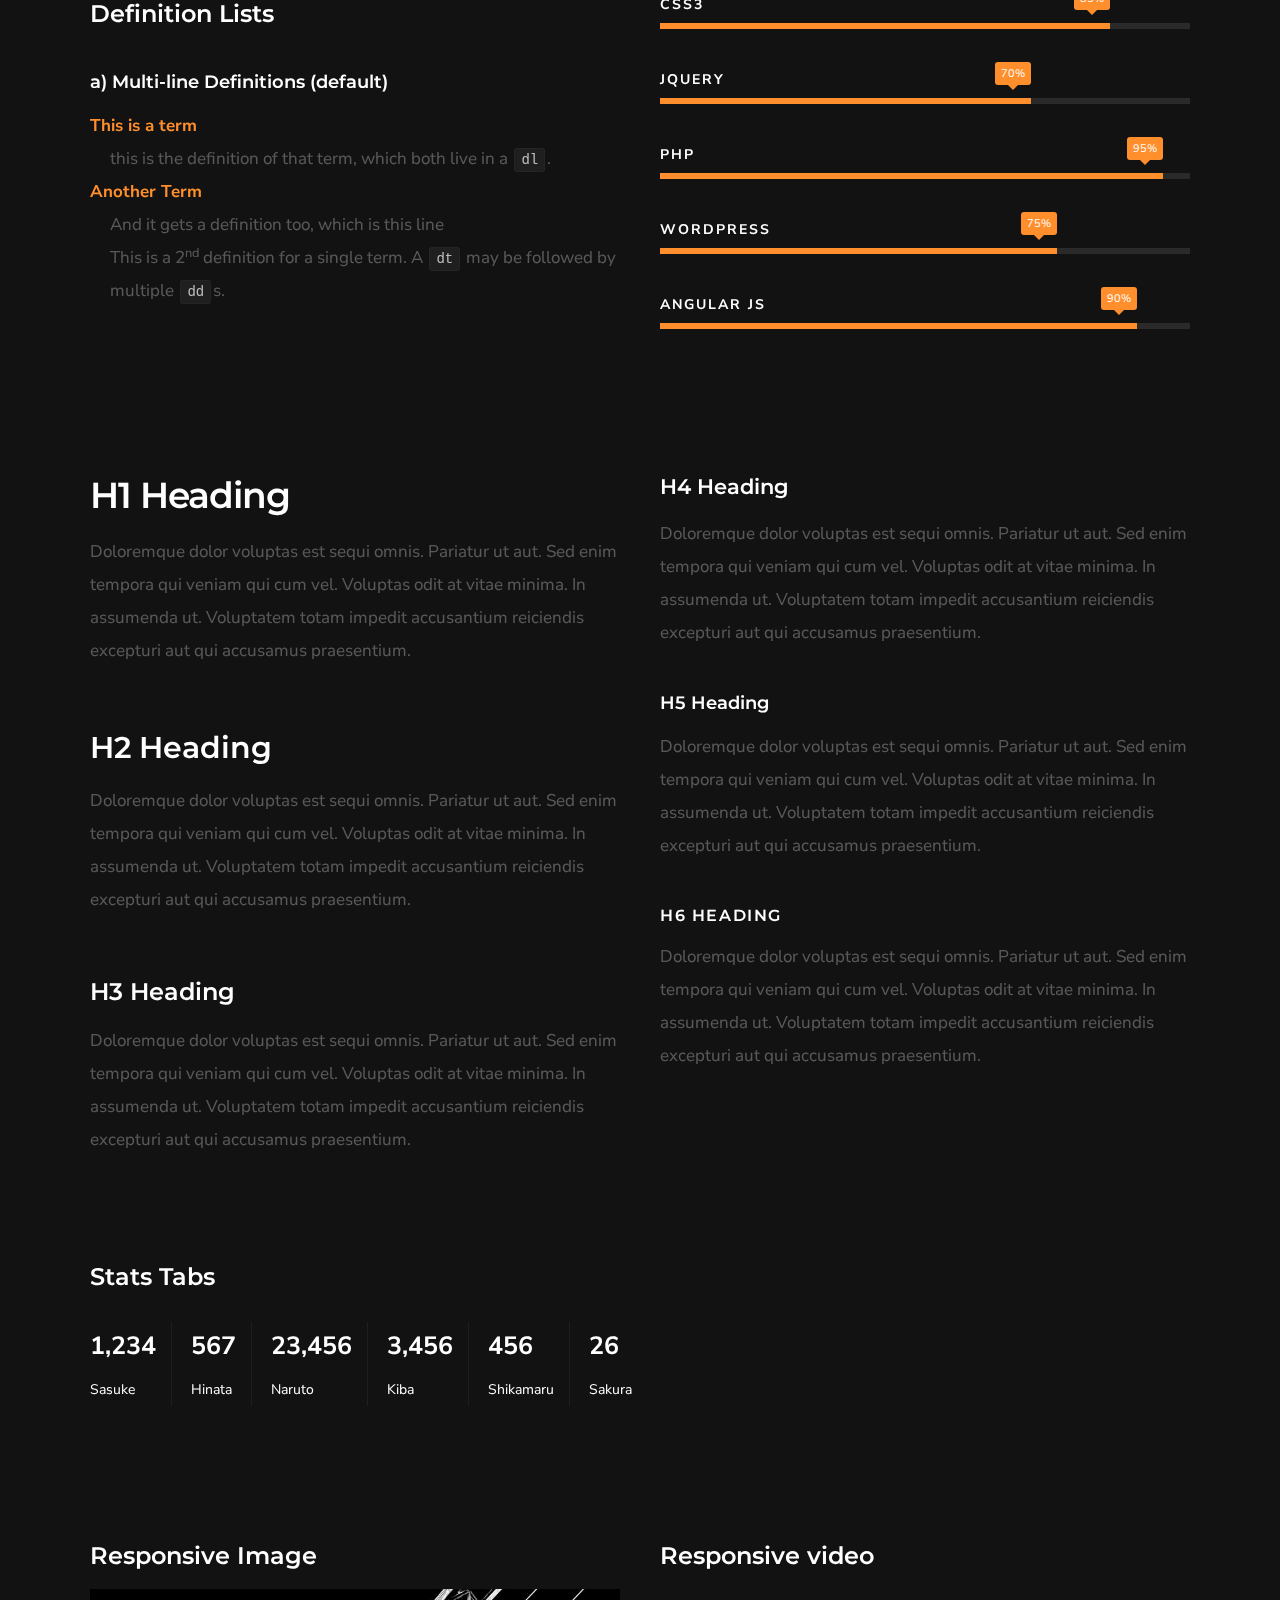
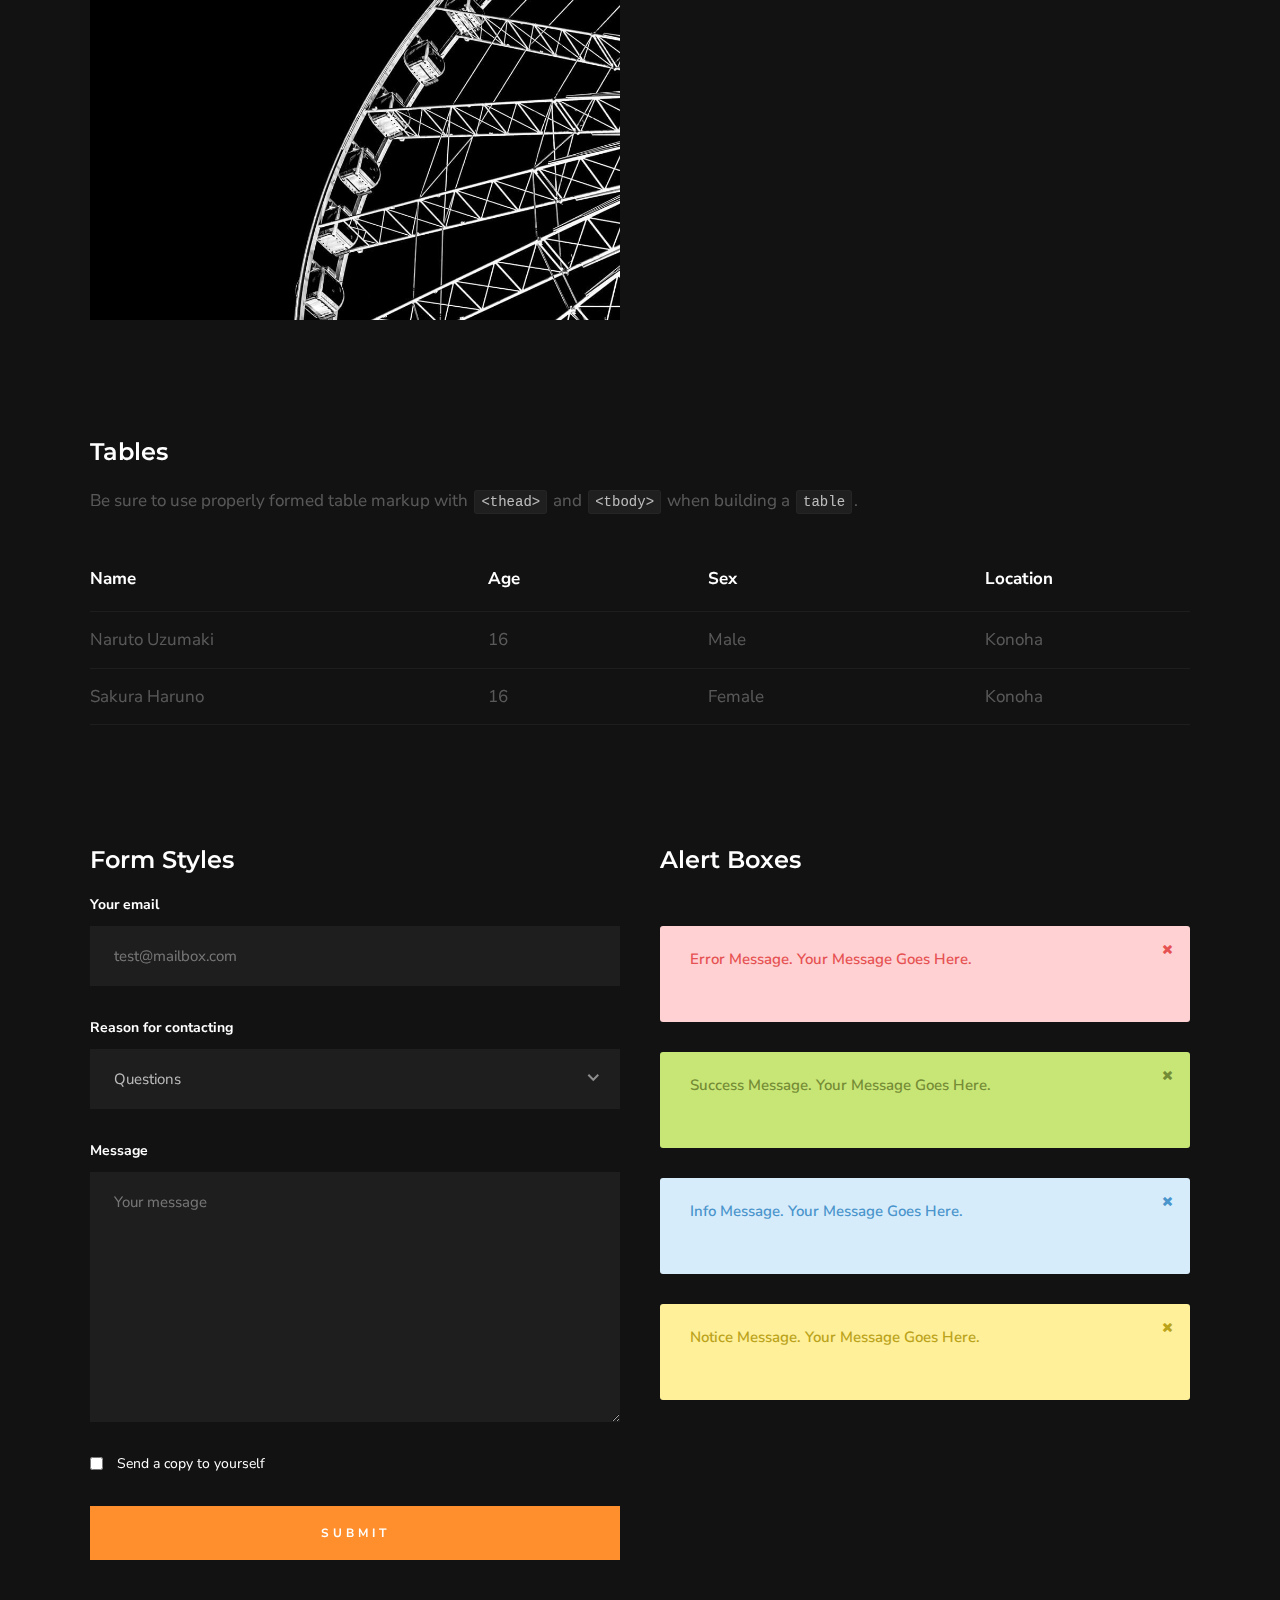
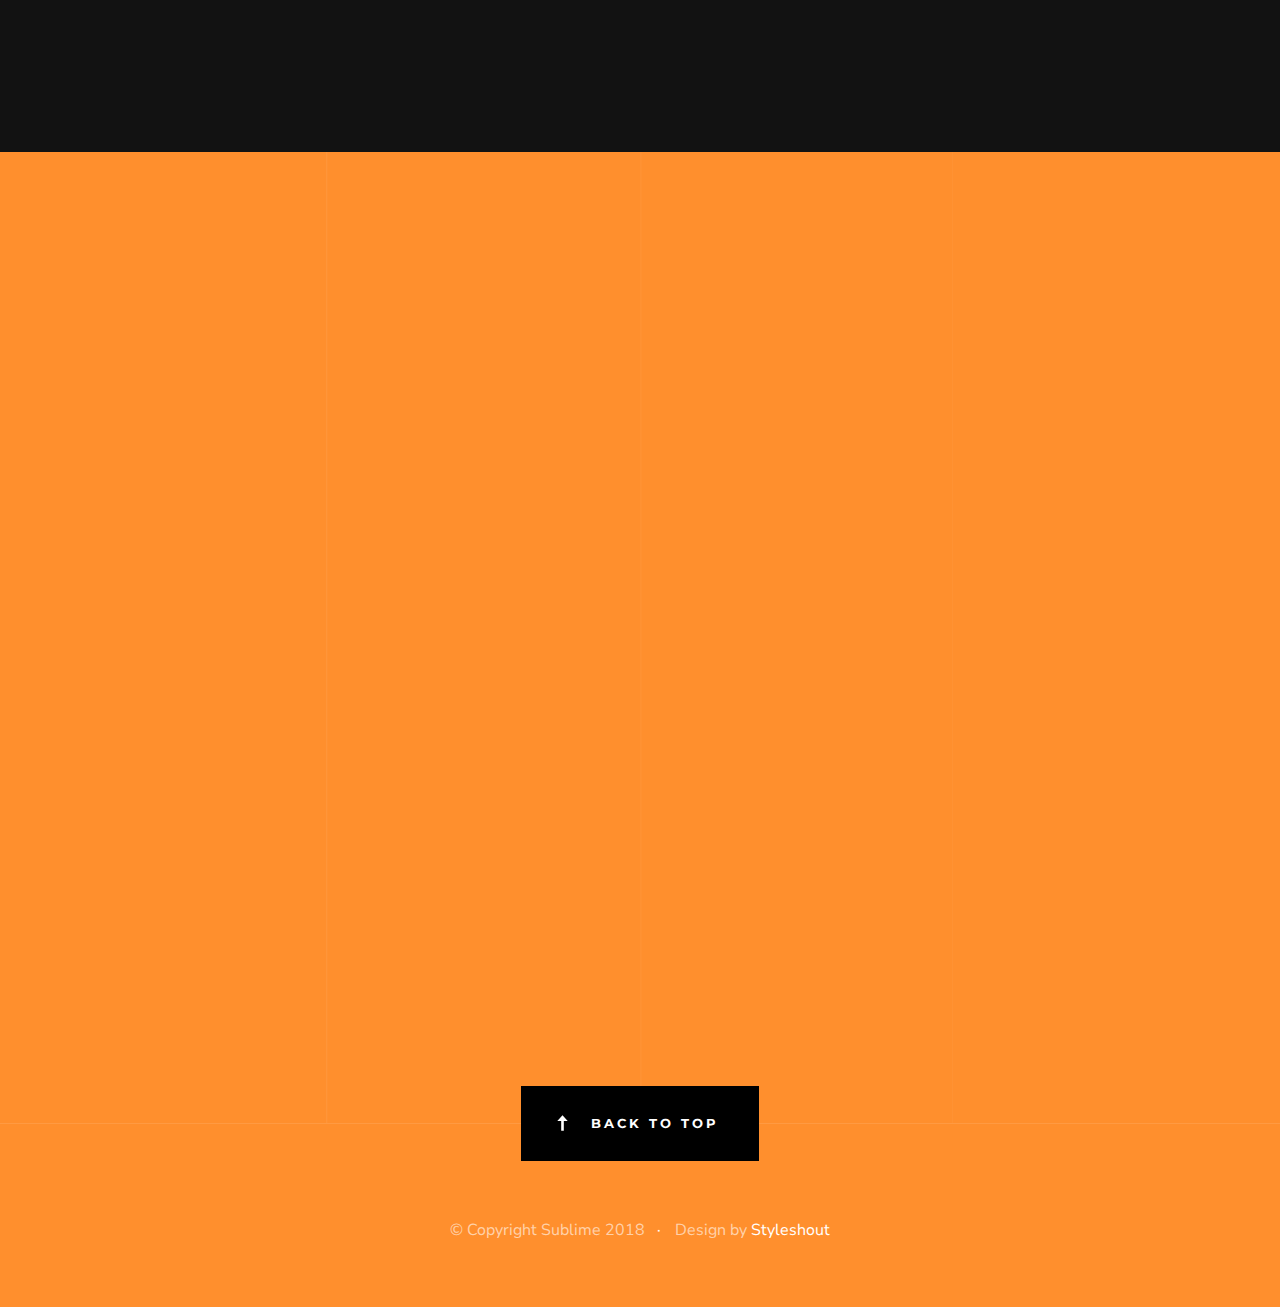
<file: styles.html>
<!DOCTYPE html>
<html class="no-js" lang="en">
  <head>
    <!--- basic page needs
    ================================================== -->
    <meta charset="utf-8" />
    <title>Sublime - Styles</title>
    <meta name="description" content="" />
    <meta name="author" content="" />

    <!-- mobile specific metas
    ================================================== -->
    <meta name="viewport" content="width=device-width, initial-scale=1" />

    <!-- CSS
    ================================================== -->
    <link rel="stylesheet" href="css/base.css" />
    <link rel="stylesheet" href="css/vendor.css" />
    <link rel="stylesheet" href="css/main.css" />

    <style type="text/css" media="screen">
      .s-styles {
        padding-top: 18rem;
        padding-bottom: 15rem;
      }
    </style>

    <!-- script
    ================================================== -->
    <script src="js/modernizr.js"></script>

    <!-- favicons
    ================================================== -->
    <link rel="icon" href="favicon.ico" type="image/x-icon" />
    <link rel="shortcut icon" href="favicon.ico" type="image/x-icon" />
  </head>

  <body id="top">
    <!-- preloader
    ================================================== -->
    <div id="preloader">
      <div id="loader" class="dots-jump">
        <div></div>
        <div></div>
        <div></div>
      </div>
    </div>

    <!-- header
    ================================================== -->
    <header class="s-header">
      <div class="header-logo">
        <a class="site-logo" href="index.html">
          <img src="images/logo.svg" alt="Homepage" />
        </a>
      </div>
      <!-- end header-logo -->

      <nav class="header-nav">
        <a href="#0" class="header-nav__close" title="close"
          ><span>Close</span></a
        >

        <h3>Navigate to</h3>

        <div class="header-nav__content">
          <ul class="header-nav__list">
            <li><a class="smoothscroll" href="#home" title="home">Home</a></li>
            <li><a href="index.html#about" title="about">About</a></li>
            <li><a href="index.html#services" title="services">Services</a></li>
            <li><a href="index.html#works" title="works">Works</a></li>
            <li>
              <a class="smoothscroll" href="#contact" title="contact"
                >Contact</a
              >
            </li>
          </ul>

          <p>
            Perspiciatis hic praesentium nesciunt. Et neque a dolorum
            <a href="#0">voluptatem</a> porro iusto sequi veritatis libero enim.
            Iusto id suscipit veritatis neque reprehenderit.
          </p>

          <ul class="header-nav__social">
            <li>
              <a href="#0"><i class="fab fa-facebook"></i></a>
            </li>
            <li>
              <a href="#0"><i class="fab fa-twitter"></i></a>
            </li>
            <li>
              <a href="#0"><i class="fab fa-instagram"></i></a>
            </li>
            <li>
              <a href="#0"><i class="fab fa-behance"></i></a>
            </li>
            <li>
              <a href="#0"><i class="fab fa-dribbble"></i></a>
            </li>
          </ul>
        </div>
        <!-- end header-nav__content -->
      </nav>
      <!-- end header-nav -->

      <a class="header-menu-toggle" href="#0">
        <span class="header-menu-icon"></span>
      </a>
    </header>
    <!-- end s-header -->

    <!-- home
    ================================================== -->
    <section
      id="home"
      class="s-home page-hero target-section"
      data-parallax="scroll"
      data-image-src="images/hero-bg.jpg"
      data-natural-width="3000"
      data-natural-height="2000"
      data-position-y="center"
    >
      <div class="grid-overlay">
        <div></div>
      </div>

      <div class="home-content">
        <div class="row home-content__main">
          <h1>Sublime</h1>

          <h3>We build brands and beautiful experiences</h3>

          <div class="home-content__video">
            <a
              class="video-link"
              href="https://player.vimeo.com/video/117310401?color=01aef0&title=0&byline=0&portrait=0"
              data-lity
            >
              <span class="video-icon"></span>
              <span class="video-text">Watch Video</span>
            </a>
          </div>

          <div class="home-content__button">
            <a href="#styles" class="smoothscroll btn btn--primary btn--large">
              More About Us
            </a>
            <a href="#contact" class="smoothscroll btn btn--large">
              Let's Talk
            </a>
          </div>
        </div>
        <!-- end home-content__main -->

        <div class="home-content__scroll">
          <a href="#styles" class="scroll-link smoothscroll"> Scroll </a>
        </div>
      </div>
      <!-- end home-content -->

      <ul class="home-social">
        <li>
          <a href="#0"
            ><i class="fab fa-facebook-f" aria-hidden="true"></i
            ><span>Facebook</span></a
          >
        </li>
        <li>
          <a href="#0"
            ><i class="fab fa-twitter" aria-hidden="true"></i
            ><span>Twiiter</span></a
          >
        </li>
        <li>
          <a href="#0"
            ><i class="fab fa-instagram" aria-hidden="true"></i
            ><span>Instagram</span></a
          >
        </li>
        <li>
          <a href="#0"
            ><i class="fab fa-behance" aria-hidden="true"></i
            ><span>Behance</span></a
          >
        </li>
        <li>
          <a href="#0"
            ><i class="fab fa-dribbble" aria-hidden="true"></i
            ><span>Dribbble</span></a
          >
        </li>
      </ul>
      <!-- end home-social -->
    </section>
    <!-- end s-home -->

    <!-- styles
    ================================================== -->
    <section id="styles" class="s-styles">
      <div class="row narrow section-intro add-bottom text-center">
        <div class="col-twelve tab-full">
          <h1 class="display-1">Style Guide.</h1>

          <p class="lead">
            Lorem ipsum Officia elit ad tempor dolore est ex incididunt
            incididunt occaecat culpa deserunt sunt labore in cillum ullamco
            magna in Excepteur consequat in reprehenderit proident mollit
            incididunt officia commodo. Duis ea officia sed dolor pariatur enim
            dolore dolore quis incididunt nulla exercitation commodo veniam et
            ea incididunt.
          </p>
        </div>
      </div>

      <div class="row">
        <div class="col-six tab-full">
          <h3>Paragraph and Image</h3>

          <p>
            <a href="#"
              ><img
                width="120"
                height="120"
                class="pull-left"
                alt="sample-image"
                src="images/sample-image.jpg"
            /></a>
            Lorem ipsum dolor sit amet, consectetuer adipiscing elit. Donec
            libero. Suspendisse bibendum.Cras id urna. Morbi tincidunt, orci ac
            convallis aliquam, lectus turpis varius lorem, eu posuere nunc justo
            tempus leo. Donec mattis, purus nec placerat bibendum, dui pede
            condimentum odio, ac blandit ante orci ut diam. Cras fringilla
            magna. Phasellus suscipit, leo a pharetra condimentum, lorem tellus
            eleifend magna, eget fringilla velit magna id neque posuere nunc
            justo tempus leo.
          </p>

          <p>
            Lorem ipsum dolor sit amet, consectetuer adipiscing elit. Donec
            libero. Suspendisse bibendum. Cras id urna. Morbi tincidunt, orci ac
            convallis aliquam, lectus turpis varius lorem, eu posuere nunc justo
            tempus leo. Donec mattis, purus nec placerat bibendum, dui pede
            condimentumodio, ac blandit ante orci ut diam.
          </p>

          <p>
            A <a href="#">link</a>,
            <abbr title="this really isn't a very good description"
              >abbrebation</abbr
            >, <strong>strong text</strong>, <em>em text</em>,
            <del>deleted text</del>, and
            <mark>this is a mark text.</mark>
            <code>.code</code>
          </p>
        </div>

        <div class="col-six tab-full">
          <h3>Drop Caps</h3>

          <p class="drop-cap">
            Far far away, behind the word mountains, far from the countries
            Vokalia and Consonantia, there live the blind texts. Separated they
            live in Bookmarksgrove right at the coast of the Semantics, a large
            language ocean. A small river named Duden flows by their place and
            supplies it with the necessary regelialia. Morbi tincidunt, orci ac
            convallis aliquam, lectus turpis varius lorem, eu posuere nunc justo
            tempus leo. Donec mattis, purus nec placerat bibendum, dui pede
            condimentum odio, ac blandit ante orci ut diam. Cras fringilla
            magna. Phasellus suscipit, leo a pharetra condimentum, lorem tellus
            eleifend magna, eget fringilla velit magna id neque.
          </p>

          <h3>Small Print</h3>

          <p>
            Buy one widget, get one free!
            <small
              >(While supplies last. Offer expires on the vernal equinox. Not
              valid in Ohio.)</small
            >
          </p>
        </div>
      </div>
      <!-- end row -->

      <div class="row">
        <div class="col-six tab-full">
          <h3>Pull Quotes</h3>

          <aside class="pull-quote">
            <blockquote>
              <p>
                It is a paradisematic country, in which roasted parts of
                sentences fly into your mouth. Even the all-powerful Pointing
                has no control about the blind texts it is an almost
                unorthographic life One day however a small line of blind text
                by the name of Lorem Ipsum decided to leave for the far World of
                Grammar.
              </p>
            </blockquote>
          </aside>
        </div>

        <div class="col-six tab-full">
          <h3>Block Quotes</h3>

          <blockquote cite="http://where-i-got-my-info-from.com">
            <p>
              Your work is going to fill a large part of your life, and the only
              way to be truly satisfied is to do what you believe is great work.
              And the only way to do great work is to love what you do. If you
              haven't found it yet, keep looking. Don't settle. As with all
              matters of the heart, you'll know when you find it.
            </p>
            <cite>
              <a href="#">Steve Jobs</a>
            </cite>
          </blockquote>

          <blockquote>
            <p>Good design is as little design as possible.</p>
            <cite>Dieter Rams</cite>
          </blockquote>
        </div>
      </div>
      <!-- end row -->

      <div class="row half-bottom">
        <div class="col-six tab-full">
          <h3>Example Lists</h3>

          <ol>
            <li>Here is an example</li>
            <li>of an ordered list.</li>
            <li>
              A parent list item.
              <ul>
                <li>one</li>
                <li>two</li>
                <li>three</li>
              </ul>
            </li>
            <li>A list item.</li>
          </ol>

          <ul class="disc">
            <li>Here is an example</li>
            <li>of an unordered list.</li>
          </ul>

          <h3>Definition Lists</h3>

          <h5>a) Multi-line Definitions (default)</h5>

          <dl>
            <dt><strong>This is a term</strong></dt>
            <dd>
              this is the definition of that term, which both live in a
              <code>dl</code>.
            </dd>
            <dt><strong>Another Term</strong></dt>
            <dd>And it gets a definition too, which is this line</dd>
            <dd>
              This is a 2<sup>nd</sup> definition for a single term. A
              <code>dt</code> may be followed by multiple <code>dd</code>s.
            </dd>
          </dl>
        </div>

        <div class="col-six tab-full">
          <h3>Buttons</h3>

          <p>
            <a class="btn btn--primary full-width" href="#0">Primary Button</a>
            <a class="btn full-width" href="#0">Default Button</a>
            <a class="btn btn--stroke full-width" href="#0">Stroke Button</a>
          </p>

          <h3>Skill Bars</h3>

          <ul class="skill-bars">
            <li>
              <div class="progress percent90"><span>90%</span></div>
              <strong>HTML5</strong>
            </li>
            <li>
              <div class="progress percent85"><span>85%</span></div>
              <strong>CSS3</strong>
            </li>
            <li>
              <div class="progress percent70"><span>70%</span></div>
              <strong>JQuery</strong>
            </li>
            <li>
              <div class="progress percent95"><span>95%</span></div>
              <strong>PHP</strong>
            </li>
            <li>
              <div class="progress percent75"><span>75%</span></div>
              <strong>Wordpress</strong>
            </li>
            <li>
              <div class="progress percent90"><span>90%</span></div>
              <strong>Angular JS</strong>
            </li>
          </ul>
        </div>
      </div>
      <!-- end row -->

      <div class="row half-bottom">
        <div class="col-six tab-full">
          <h1>H1 Heading</h1>
          <p>
            Doloremque dolor voluptas est sequi omnis. Pariatur ut aut. Sed enim
            tempora qui veniam qui cum vel. Voluptas odit at vitae minima. In
            assumenda ut. Voluptatem totam impedit accusantium reiciendis
            excepturi aut qui accusamus praesentium.
          </p>

          <h2>H2 Heading</h2>
          <p>
            Doloremque dolor voluptas est sequi omnis. Pariatur ut aut. Sed enim
            tempora qui veniam qui cum vel. Voluptas odit at vitae minima. In
            assumenda ut. Voluptatem totam impedit accusantium reiciendis
            excepturi aut qui accusamus praesentium.
          </p>

          <h3>H3 Heading</h3>
          <p>
            Doloremque dolor voluptas est sequi omnis. Pariatur ut aut. Sed enim
            tempora qui veniam qui cum vel. Voluptas odit at vitae minima. In
            assumenda ut. Voluptatem totam impedit accusantium reiciendis
            excepturi aut qui accusamus praesentium.
          </p>
        </div>

        <div class="col-six tab-full">
          <h4>H4 Heading</h4>
          <p>
            Doloremque dolor voluptas est sequi omnis. Pariatur ut aut. Sed enim
            tempora qui veniam qui cum vel. Voluptas odit at vitae minima. In
            assumenda ut. Voluptatem totam impedit accusantium reiciendis
            excepturi aut qui accusamus praesentium.
          </p>

          <h5>H5 Heading</h5>
          <p>
            Doloremque dolor voluptas est sequi omnis. Pariatur ut aut. Sed enim
            tempora qui veniam qui cum vel. Voluptas odit at vitae minima. In
            assumenda ut. Voluptatem totam impedit accusantium reiciendis
            excepturi aut qui accusamus praesentium.
          </p>

          <h6>H6 Heading</h6>
          <p>
            Doloremque dolor voluptas est sequi omnis. Pariatur ut aut. Sed enim
            tempora qui veniam qui cum vel. Voluptas odit at vitae minima. In
            assumenda ut. Voluptatem totam impedit accusantium reiciendis
            excepturi aut qui accusamus praesentium.
          </p>
        </div>
      </div>

      <div class="row half-bottom">
        <div class="col-twelve">
          <h3>Stats Tabs</h3>

          <ul class="stats-tabs">
            <li>
              <a href="#">1,234 <em>Sasuke</em></a>
            </li>
            <li>
              <a href="#">567 <em>Hinata</em></a>
            </li>
            <li>
              <a href="#">23,456 <em>Naruto</em></a>
            </li>
            <li>
              <a href="#">3,456 <em>Kiba</em></a>
            </li>
            <li>
              <a href="#">456 <em>Shikamaru</em></a>
            </li>
            <li>
              <a href="#">26 <em>Sakura</em></a>
            </li>
          </ul>
        </div>
      </div>
      <!-- end row -->

      <div class="row half-bottom">
        <div class="col-six tab-full">
          <h3>Responsive Image</h3>
          <p>
            <img
              src="images/wheel-500.jpg"
              srcset="images/wheel-1000.jpg 1000w, images/wheel-500.jpg 500w"
              sizes="(max-width: 1000px) 100vw, 1000px"
              alt=""
            />
          </p>
        </div>

        <div class="col-six tab-full">
          <h3>Responsive video</h3>

          <div class="video-container">
            <iframe
              src="https://player.vimeo.com/video/14592941?title=0&amp;byline=0&amp;portrait=0&amp;color=F64B39"
              width="500"
              height="281"
              frameborder="0"
              webkitallowfullscreen
              mozallowfullscreen
              allowfullscreen
            ></iframe>
          </div>
        </div>
      </div>
      <!-- end row -->

      <div class="row add-bottom">
        <div class="col-twelve">
          <h3>Tables</h3>
          <p>
            Be sure to use properly formed table markup with
            <code>&lt;thead&gt;</code> and <code>&lt;tbody&gt;</code> when
            building a <code>table</code>.
          </p>

          <div class="table-responsive">
            <table>
              <thead>
                <tr>
                  <th>Name</th>
                  <th>Age</th>
                  <th>Sex</th>
                  <th>Location</th>
                </tr>
              </thead>
              <tbody>
                <tr>
                  <td>Naruto Uzumaki</td>
                  <td>16</td>
                  <td>Male</td>
                  <td>Konoha</td>
                </tr>
                <tr>
                  <td>Sakura Haruno</td>
                  <td>16</td>
                  <td>Female</td>
                  <td>Konoha</td>
                </tr>
              </tbody>
            </table>
          </div>
        </div>
      </div>
      <!-- end row -->

      <div class="row">
        <div class="col-six tab-full">
          <h3>Form Styles</h3>

          <form>
            <div>
              <label for="sampleInput">Your email</label>
              <input
                class="full-width"
                type="email"
                placeholder="test@mailbox.com"
                id="sampleInput"
              />
            </div>
            <div>
              <label for="sampleRecipientInput">Reason for contacting</label>
              <div class="ss-custom-select">
                <select class="full-width" id="sampleRecipientInput">
                  <option value="Option 1">Questions</option>
                  <option value="Option 2">Report</option>
                  <option value="Option 3">Others</option>
                </select>
              </div>
            </div>

            <label for="exampleMessage">Message</label>
            <textarea
              class="full-width"
              placeholder="Your message"
              id="exampleMessage"
            ></textarea>

            <label class="add-bottom">
              <input type="checkbox" />
              <span class="label-text">Send a copy to yourself</span>
            </label>

            <input
              class="btn--primary full-width"
              type="submit"
              value="Submit"
            />
          </form>
        </div>

        <div class="col-six tab-full">
          <h3>Alert Boxes</h3>

          <br />

          <div class="alert-box alert-box--error hideit">
            <p>Error Message. Your Message Goes Here.</p>
            <i class="fa fa-times alert-box__close" aria-hidden="true"></i>
          </div>
          <!-- /error -->

          <div class="alert-box alert-box--success hideit">
            <p>Success Message. Your Message Goes Here.</p>
            <i class="fa fa-times alert-box__close" aria-hidden="true"></i>
          </div>
          <!-- /success -->

          <div class="alert-box alert-box--info hideit">
            <p>Info Message. Your Message Goes Here.</p>
            <i class="fa fa-times alert-box__close" aria-hidden="true"></i>
          </div>
          <!-- /info -->

          <div class="alert-box alert-box--notice hideit">
            <p>Notice Message. Your Message Goes Here.</p>
            <i class="fa fa-times alert-box__close" aria-hidden="true"></i>
          </div>
          <!-- /notice -->
        </div>
      </div>
      <!-- end row -->
    </section>
    <!-- end styles -->

    <!-- contact
    ================================================== -->
    <section id="contact" class="s-contact target-section">
      <div class="grid-overlay">
        <div></div>
      </div>

      <div class="row section-header narrow" data-aos="fade-up">
        <div class="col-full">
          <h3 class="subhead">Keep In Touch</h3>
          <h1 class="display-1">
            Feel free to contact us for any <br />
            project idea or collaboration
          </h1>
        </div>
      </div>
      <!-- end section-header -->

      <div class="row contact-main" data-aos="fade-up">
        <div class="col-full">
          <p class="contact-email">
            <a href="mailto:#0">sayhello@sublime.com</a>
          </p>
          <p class="contact-address">
            1600 Amphitheatre Parkway <br />
            Mountain View, CA, 94043 US
          </p>
          <p class="contact-numbers">
            +1 (917) 123 456 &nbsp; +1 (917) 333 987
          </p>

          <ul class="contact-social">
            <li>
              <a href="#0"><i class="fab fa-facebook"></i></a>
            </li>
            <li>
              <a href="#0"><i class="fab fa-twitter"></i></a>
            </li>
            <li>
              <a href="#0"><i class="fab fa-instagram"></i></a>
            </li>
            <li>
              <a href="#0"><i class="fab fa-behance"></i></a>
            </li>
            <li>
              <a href="#0"><i class="fab fa-dribbble"></i></a>
            </li>
          </ul>
        </div>
      </div>
    </section>
    <!-- end s-contact -->

    <!-- footer
    ================================================== -->
    <footer>
      <div class="row">
        <div class="col-full ss-copyright">
          <span>© Copyright Sublime 2018</span>
          <span
            >Design by
            <a href="https://www.styleshout.com/">Styleshout</a></span
          >
        </div>
      </div>

      <div class="ss-go-top">
        <a class="smoothscroll" title="Back to Top" href="#top">Back to Top</a>
      </div>
    </footer>

    <!-- photoswipe background
    ================================================== -->
    <div aria-hidden="true" class="pswp" role="dialog" tabindex="-1">
      <div class="pswp__bg"></div>
      <div class="pswp__scroll-wrap">
        <div class="pswp__container">
          <div class="pswp__item"></div>
          <div class="pswp__item"></div>
          <div class="pswp__item"></div>
        </div>

        <div class="pswp__ui pswp__ui--hidden">
          <div class="pswp__top-bar">
            <div class="pswp__counter"></div>
            <button
              class="pswp__button pswp__button--close"
              title="Close (Esc)"
            ></button>
            <button
              class="pswp__button pswp__button--share"
              title="Share"
            ></button>
            <button
              class="pswp__button pswp__button--fs"
              title="Toggle fullscreen"
            ></button>
            <button
              class="pswp__button pswp__button--zoom"
              title="Zoom in/out"
            ></button>
            <div class="pswp__preloader">
              <div class="pswp__preloader__icn">
                <div class="pswp__preloader__cut">
                  <div class="pswp__preloader__donut"></div>
                </div>
              </div>
            </div>
          </div>
          <div
            class="pswp__share-modal pswp__share-modal--hidden pswp__single-tap"
          >
            <div class="pswp__share-tooltip"></div>
          </div>
          <button
            class="pswp__button pswp__button--arrow--left"
            title="Previous (arrow left)"
          ></button>
          <button
            class="pswp__button pswp__button--arrow--right"
            title="Next (arrow right)"
          ></button>
          <div class="pswp__caption">
            <div class="pswp__caption__center"></div>
          </div>
        </div>
      </div>
    </div>
    <!-- end photoSwipe background -->

    <!-- Java Script
    ================================================== -->
    <script src="js/jquery-3.2.1.min.js"></script>
    <script src="js/plugins.js"></script>
    <script src="js/main.js"></script>
  </body>
</html>
</file>
<file: css/base.css>
/* =================================================================== 
 *
 *  Sublime v1.0 Base Stylesheet
 *  06-10-2018
 *  ------------------------------------------------------------------
 *
 *  TOC:
 *  # imports 
 *  # normalize  
 *  # basic/base setup styles
 *    ## Media
 *    ## Typography resets 
 *    ## links
 *    ## inputs
 *  # grid
 *    ## medium size devices
 *    ## tablets
 *    ## mobile devices
 *    ## small mobile devices
 *  # block grids
 *    ## medium size devices
 *    ## tablets
 *    ## mobile devices
 *  # MISC
 *
 * =================================================================== */

/* ===================================================================
 * # imports 
 *
 * ------------------------------------------------------------------- */
@import url("https://fonts.googleapis.com/css?family=Montserrat:400,500,600,700|Nunito+Sans:300,400,400i,600,600i,700,700i");
@import url("micons/micons.css");
@import url("font-awesome/css/fontawesome-all.css");

/* ===================================================================
 * # normalize
 * normalize.css v5.0.0 | MIT License |
 * github.com/necolas/normalize.css
 *
 * ------------------------------------------------------------------- */
html {
  font-family: sans-serif;
  line-height: 1.15;
  -ms-text-size-adjust: 100%;
  -webkit-text-size-adjust: 100%;
}

body {
  margin: 0;
}

article,
aside,
footer,
header,
nav,
section {
  display: block;
}

h1 {
  font-size: 2em;
  margin: 0.67em 0;
}

figcaption,
figure,
main {
  display: block;
}

figure {
  margin: 1em 40px;
}

hr {
  box-sizing: content-box;
  height: 0;
  overflow: visible;
}

pre {
  font-family: monospace, monospace;
  font-size: 1em;
}

a {
  background-color: transparent;
  -webkit-text-decoration-skip: objects;
}

a:active,
a:hover {
  outline-width: 0;
}

abbr[title] {
  border-bottom: none;
  text-decoration: underline;
  text-decoration: underline dotted;
}

b,
strong {
  font-weight: inherit;
}

b,
strong {
  font-weight: bolder;
}

code,
kbd,
samp {
  font-family: monospace, monospace;
  font-size: 1em;
}

dfn {
  font-style: italic;
}

mark {
  background-color: #ff0;
  color: #000;
}

small {
  font-size: 80%;
}

sub,
sup {
  font-size: 75%;
  line-height: 0;
  position: relative;
  vertical-align: baseline;
}

sub {
  bottom: -0.25em;
}

sup {
  top: -0.5em;
}

audio,
video {
  display: inline-block;
}

audio:not([controls]) {
  display: none;
  height: 0;
}

img {
  border-style: none;
}

svg:not(:root) {
  overflow: hidden;
}

button,
input,
optgroup,
select,
textarea {
  font-family: sans-serif;
  font-size: 100%;
  line-height: 1.15;
  margin: 0;
}

button,
input {
  overflow: visible;
}

button,
select {
  text-transform: none;
}

button,
html [type="button"],
[type="reset"],
[type="submit"] {
  -webkit-appearance: button;
}

button::-moz-focus-inner,
[type="button"]::-moz-focus-inner,
[type="reset"]::-moz-focus-inner,
[type="submit"]::-moz-focus-inner {
  border-style: none;
  padding: 0;
}

button:-moz-focusring,
[type="button"]:-moz-focusring,
[type="reset"]:-moz-focusring,
[type="submit"]:-moz-focusring {
  outline: 1px dotted ButtonText;
}

fieldset {
  border: 1px solid #c0c0c0;
  margin: 0 2px;
  padding: 0.35em 0.625em 0.75em;
}

legend {
  box-sizing: border-box;
  color: inherit;
  display: table;
  max-width: 100%;
  padding: 0;
  white-space: normal;
}

progress {
  display: inline-block;
  vertical-align: baseline;
}

textarea {
  overflow: auto;
}

[type="checkbox"],
[type="radio"] {
  box-sizing: border-box;
  padding: 0;
}

[type="number"]::-webkit-inner-spin-button,
[type="number"]::-webkit-outer-spin-button {
  height: auto;
}

[type="search"] {
  -webkit-appearance: textfield;
  outline-offset: -2px;
}

[type="search"]::-webkit-search-cancel-button,
[type="search"]::-webkit-search-decoration {
  -webkit-appearance: none;
}

::-webkit-file-upload-button {
  -webkit-appearance: button;
  font: inherit;
}

details,
menu {
  display: block;
}

summary {
  display: list-item;
}

canvas {
  display: inline-block;
}

template {
  display: none;
}

[hidden] {
  display: none;
}

/* ===================================================================
 * # basic/base setup styles
 *
 * ------------------------------------------------------------------- */
html {
  font-size: 62.5%;
  box-sizing: border-box;
}

*,
*::before,
*::after {
  box-sizing: inherit;
}

body {
  font-weight: normal;
  line-height: 1;
  word-wrap: break-word;
  text-rendering: optimizeLegibility;
  -webkit-overflow-scrolling: touch;
  -webkit-text-size-adjust: none;
}

body,
input,
button {
  -moz-osx-font-smoothing: grayscale;
  -webkit-font-smoothing: antialiased;
}

/* ------------------------------------------------------------------- 
 * ## Media
 * ------------------------------------------------------------------- */
img,
video {
  max-width: 100%;
  height: auto;
}

/* ------------------------------------------------------------------- 
 * ## Typography resets 
 * ------------------------------------------------------------------- */
div,
dl,
dt,
dd,
ul,
ol,
li,
h1,
h2,
h3,
h4,
h5,
h6,
pre,
form,
p,
blockquote,
th,
td {
  margin: 0;
  padding: 0;
}

h1,
h2,
h3,
h4,
h5,
h6 {
  -webkit-font-smoothing: auto;
  -webkit-font-smoothing: antialiased;
  -webkit-font-variant-ligatures: common-ligatures;
  -moz-font-variant-ligatures: common-ligatures;
  font-variant-ligatures: common-ligatures;
  text-rendering: optimizeLegibility;
}

em,
i {
  font-style: italic;
  line-height: inherit;
}

strong,
b {
  font-weight: bold;
  line-height: inherit;
}

small {
  font-size: 60%;
  line-height: inherit;
}

ol,
ul {
  list-style: none;
}

li {
  display: block;
}

/* ------------------------------------------------------------------- 
 * ## links
 * ------------------------------------------------------------------- */
a {
  text-decoration: none;
  line-height: inherit;
}

a img {
  border: none;
}

/* ------------------------------------------------------------------- 
 * ## inputs
 * ------------------------------------------------------------------- */
fieldset {
  margin: 0;
  padding: 0;
}

input[type="email"],
input[type="number"],
input[type="search"],
input[type="text"],
input[type="tel"],
input[type="url"],
input[type="password"],
textarea {
  -webkit-appearance: none;
  -moz-appearance: none;
  -ms-appearance: none;
  -o-appearance: none;
  appearance: none;
}

/* ===================================================================
 * # grid
 *
 * ------------------------------------------------------------------- */
.row {
  width: 89%;
  max-width: 1200px;
  margin: 0 auto;
}

.row:after {
  content: "";
  display: table;
  clear: both;
}

.row .row {
  width: auto;
  max-width: none;
  margin-left: -20px;
  margin-right: -20px;
}

/* column blocks
 * -------------------------------------- */
[class*="col-"] {
  float: left;
  padding: 0 20px;
}

[class*="col-"] + [class*="col-"].end {
  float: right;
}

.collapse > [class*="col-"],
[class*="col-"].collapse {
  padding: 0;
}

/* column width classes 
 * -------------------------------------- */
.col-one {
  width: 8.33333%;
}

.col-two,
.col-1-6 {
  width: 16.66667%;
}

.col-three,
.col-1-4 {
  width: 25%;
}

.col-four,
.col-1-3 {
  width: 33.33333%;
}

.col-five {
  width: 41.66667%;
}

.col-six,
.col-1-2 {
  width: 50%;
}

.col-seven {
  width: 58.33333%;
}

.col-eight,
.col-2-3 {
  width: 66.66667%;
}

.col-nine,
.col-3-4 {
  width: 75%;
}

.col-ten,
.col-5-6 {
  width: 83.33333%;
}

.col-eleven {
  width: 91.66667%;
}

.col-twelve,
.col-full {
  width: 100%;
}

/* ------------------------------------------------------------------- 
 * ## medium size devices
 * ------------------------------------------------------------------- */
@media only screen and (max-width: 1200px) {
  .row .row {
    margin-left: -15px;
    margin-right: -15px;
  }

  [class*="col-"] {
    padding: 0 15px;
  }

  .md-two,
  .md-1-6 {
    width: 16.66667%;
  }

  .md-one {
    width: 8.33333%;
  }

  .md-three,
  .md-1-4 {
    width: 25%;
  }

  .md-four,
  .md-1-3 {
    width: 33.33333%;
  }

  .md-five {
    width: 41.66667%;
  }

  .md-six,
  .md-1-2 {
    width: 50%;
  }

  .md-seven {
    width: 58.33333%;
  }

  .md-eight,
  .md-2-3 {
    width: 66.66667%;
  }

  .md-nine,
  .md-3-4 {
    width: 75%;
  }

  .md-ten,
  .md-5-6 {
    width: 83.33333%;
  }

  .md-eleven {
    width: 91.66667%;
  }

  .md-twelve,
  .md-full {
    width: 100%;
  }
}

/* ------------------------------------------------------------------- 
 * ## tablets
 * ------------------------------------------------------------------- */
@media only screen and (max-width: 800px) {
  .row {
    width: 90%;
  }

  .tab-1-4 {
    width: 25%;
  }

  .tab-1-3 {
    width: 33.33333%;
  }

  .tab-1-2 {
    width: 50%;
  }

  .tab-2-3 {
    width: 66.66667%;
  }

  .tab-3-4 {
    width: 75%;
  }

  .tab-full {
    width: 100%;
  }

  .hide-on-tablet {
    display: none;
  }
}

/* ------------------------------------------------------------------- 
 * ## mobile devices
 * ------------------------------------------------------------------- */
@media only screen and (max-width: 600px) {
  .row {
    width: auto;
    padding-left: 25px;
    padding-right: 25px;
  }

  .row .row {
    margin-left: -10px;
    margin-right: -10px;
    padding-left: 0;
    padding-right: 0;
  }

  [class*="col-"] {
    padding: 0 10px;
  }

  .mob-1-4 {
    width: 25%;
  }

  .mob-1-3 {
    width: 33.33333%;
  }

  .mob-1-2 {
    width: 50%;
  }

  .mob-2-3 {
    width: 66.66667%;
  }

  .mob-3-4 {
    width: 75%;
  }

  .mob-full {
    width: 100%;
  }

  .hide-on-mobile {
    display: none;
  }
}

/* ------------------------------------------------------------------- 
 * ## small mobile devices
 * ------------------------------------------------------------------- */

/* stack columns on small mobile devices
 * ------------------------------------------------------------------- */
@media only screen and (max-width: 400px) {
  .row .row {
    margin-left: 0;
    margin-right: 0;
  }

  [class*="col-"]:not(.col-block) {
    width: 100% !important;
    float: none !important;
    clear: both !important;
    margin-left: 0;
    margin-right: 0;
    padding: 0;
  }

  [class*="col-"] + [class*="col-"].end {
    float: none;
  }

  .stack .col-block {
    width: 100% !important;
    float: none !important;
    clear: both !important;
    margin-left: 0;
    margin-right: 0;
  }
}

/* ===================================================================
 * # block grids
 * ------------------------------------------------------------------- */

/*   Equally-sized columns define at row level
 * ------------------------------------------------------------------- */
[class*="block-"]:after {
  content: "";
  display: table;
  clear: both;
}

.block-1-6 .col-block {
  width: 16.66667%;
}

.block-1-5 .col-block {
  width: 20%;
}

.block-1-4 .col-block {
  width: 25%;
}

.block-1-3 .col-block {
  width: 33.33333%;
}

.block-1-2 .col-block {
  width: 50%;
}

/**
 * Clearing for block grid columns. Allow columns with 
 * different heights to align properly.
 */
.block-1-6 .col-block:nth-child(6n + 1),
.block-1-5 .col-block:nth-child(5n + 1),
.block-1-4 .col-block:nth-child(4n + 1),
.block-1-3 .col-block:nth-child(3n + 1),
.block-1-2 .col-block:nth-child(2n + 1) {
  clear: both;
}

/* ------------------------------------------------------------------- 
 * ## medium size devices
 * ------------------------------------------------------------------- */
@media only screen and (max-width: 1200px) {
  .block-m-1-6 .col-block {
    width: 16.66667%;
  }

  .block-m-1-5 .col-block {
    width: 20%;
  }

  .block-m-1-4 .col-block {
    width: 25%;
  }

  .block-m-1-3 .col-block {
    width: 33.33333%;
  }

  .block-m-1-2 .col-block {
    width: 50%;
  }

  .block-m-full .col-block {
    width: 100%;
    clear: both;
  }

  [class*="block-m-"] .col-block:nth-child(n) {
    clear: none;
  }

  .block-m-1-6 .col-block:nth-child(6n + 1),
  .block-m-1-5 .col-block:nth-child(5n + 1),
  .block-m-1-4 .col-block:nth-child(4n + 1),
  .block-m-1-3 .col-block:nth-child(3n + 1),
  .block-m-1-2 .col-block:nth-child(2n + 1) {
    clear: both;
  }
}

/* ------------------------------------------------------------------- 
 * ## tablets
 * ------------------------------------------------------------------- */
@media only screen and (max-width: 800px) {
  .block-tab-1-6 .col-block {
    width: 16.66667%;
  }

  .block-tab-1-5 .col-block {
    width: 20%;
  }

  .block-tab-1-4 .col-block {
    width: 25%;
  }

  .block-tab-1-3 .col-block {
    width: 33.33333%;
  }

  .block-tab-1-2 .col-block {
    width: 50%;
  }

  .block-tab-full .col-block {
    width: 100%;
    clear: both;
  }

  [class*="block-tab-"] .col-block:nth-child(n) {
    clear: none;
  }

  .block-tab-1-6 .col-block:nth-child(6n + 1),
  .block-tab-1-5 .col-block:nth-child(5n + 1),
  .block-tab-1-4 .col-block:nth-child(4n + 1),
  .block-tab-1-3 .col-block:nth-child(3n + 1),
  .block-tab-1-2 .col-block:nth-child(2n + 1) {
    clear: both;
  }
}

/* ------------------------------------------------------------------- 
 * ## mobile devices
 * ------------------------------------------------------------------- */
@media only screen and (max-width: 600px) {
  .block-mob-1-6 .col-block {
    width: 16.66667%;
  }

  .block-mob-1-5 .col-block {
    width: 20%;
  }

  .block-mob-1-4 .col-block {
    width: 25%;
  }

  .block-mob-1-3 .col-block {
    width: 33.33333%;
  }

  .block-mob-1-2 .col-block {
    width: 50%;
  }

  .block-mob-full .col-block {
    width: 100%;
    clear: both;
  }

  [class*="block-mob-"] .col-block:nth-child(n) {
    clear: none;
  }

  .block-mob-1-6 .col-block:nth-child(6n + 1),
  .block-mob-1-5 .col-block:nth-child(5n + 1),
  .block-mob-1-4 .col-block:nth-child(4n + 1),
  .block-mob-1-3 .col-block:nth-child(3n + 1),
  .block-mob-1-2 .col-block:nth-child(2n + 1) {
    clear: both;
  }
}

/* ===================================================================
 * # MISC
 *
 * ------------------------------------------------------------------- */
.group:after {
  content: "";
  display: table;
  clear: both;
}

/* Misc Helper Styles
 * -------------------------------------- */
.is-hidden {
  display: none;
}

.is-invisible {
  visibility: hidden;
}

.antialiased {
  -webkit-font-smoothing: antialiased;
  -moz-osx-font-smoothing: grayscale;
}

.overflow-hidden {
  overflow: hidden;
}

.remove-bottom {
  margin-bottom: 0;
}

.half-bottom {
  margin-bottom: 1.5rem !important;
}

.add-bottom {
  margin-bottom: 3rem !important;
}

.no-border {
  border: none;
}

.full-width {
  width: 100%;
}

.text-center {
  text-align: center;
}

.text-left {
  text-align: left;
}

.text-right {
  text-align: right;
}

.pull-left {
  float: left;
}

.pull-right {
  float: right;
}

.align-center {
  margin-left: auto;
  margin-right: auto;
  text-align: center;
}

/*# sourceMappingURL=base.css.map */
</file>
<file: css/vendor.css>
/* =================================================================== 
 *
 *  Sublime v1.0 Vendor/Third Party CSS 
 *  06-10-2018
 *  ------------------------------------------------------------------
 *
 *  TOC:
 *  # animate on scroll
 *  # slick slider
 *  # lity
 *  # PhotoSwipe main CSS
 *  # PhotoSwipe Skin
 *
 * =================================================================== */

/* ===================================================================
 * # animate on scroll 
 * https://michalsnik.github.io/aos/
 * ------------------------------------------------------------------- */
[data-aos][data-aos][data-aos-duration="50"],
body[data-aos-duration="50"] [data-aos] {
  transition-duration: 50ms;
}

[data-aos][data-aos][data-aos-delay="50"],
body[data-aos-delay="50"] [data-aos] {
  transition-delay: 0;
}

[data-aos][data-aos][data-aos-delay="50"].aos-animate,
body[data-aos-delay="50"] [data-aos].aos-animate {
  transition-delay: 50ms;
}

[data-aos][data-aos][data-aos-duration="100"],
body[data-aos-duration="100"] [data-aos] {
  transition-duration: 0.1s;
}

[data-aos][data-aos][data-aos-delay="100"],
body[data-aos-delay="100"] [data-aos] {
  transition-delay: 0;
}

[data-aos][data-aos][data-aos-delay="100"].aos-animate,
body[data-aos-delay="100"] [data-aos].aos-animate {
  transition-delay: 0.1s;
}

[data-aos][data-aos][data-aos-duration="150"],
body[data-aos-duration="150"] [data-aos] {
  transition-duration: 0.15s;
}

[data-aos][data-aos][data-aos-delay="150"],
body[data-aos-delay="150"] [data-aos] {
  transition-delay: 0;
}

[data-aos][data-aos][data-aos-delay="150"].aos-animate,
body[data-aos-delay="150"] [data-aos].aos-animate {
  transition-delay: 0.15s;
}

[data-aos][data-aos][data-aos-duration="200"],
body[data-aos-duration="200"] [data-aos] {
  transition-duration: 0.2s;
}

[data-aos][data-aos][data-aos-delay="200"],
body[data-aos-delay="200"] [data-aos] {
  transition-delay: 0;
}

[data-aos][data-aos][data-aos-delay="200"].aos-animate,
body[data-aos-delay="200"] [data-aos].aos-animate {
  transition-delay: 0.2s;
}

[data-aos][data-aos][data-aos-duration="250"],
body[data-aos-duration="250"] [data-aos] {
  transition-duration: 0.25s;
}

[data-aos][data-aos][data-aos-delay="250"],
body[data-aos-delay="250"] [data-aos] {
  transition-delay: 0;
}

[data-aos][data-aos][data-aos-delay="250"].aos-animate,
body[data-aos-delay="250"] [data-aos].aos-animate {
  transition-delay: 0.25s;
}

[data-aos][data-aos][data-aos-duration="300"],
body[data-aos-duration="300"] [data-aos] {
  transition-duration: 0.3s;
}

[data-aos][data-aos][data-aos-delay="300"],
body[data-aos-delay="300"] [data-aos] {
  transition-delay: 0;
}

[data-aos][data-aos][data-aos-delay="300"].aos-animate,
body[data-aos-delay="300"] [data-aos].aos-animate {
  transition-delay: 0.3s;
}

[data-aos][data-aos][data-aos-duration="350"],
body[data-aos-duration="350"] [data-aos] {
  transition-duration: 0.35s;
}

[data-aos][data-aos][data-aos-delay="350"],
body[data-aos-delay="350"] [data-aos] {
  transition-delay: 0;
}

[data-aos][data-aos][data-aos-delay="350"].aos-animate,
body[data-aos-delay="350"] [data-aos].aos-animate {
  transition-delay: 0.35s;
}

[data-aos][data-aos][data-aos-duration="400"],
body[data-aos-duration="400"] [data-aos] {
  transition-duration: 0.4s;
}

[data-aos][data-aos][data-aos-delay="400"],
body[data-aos-delay="400"] [data-aos] {
  transition-delay: 0;
}

[data-aos][data-aos][data-aos-delay="400"].aos-animate,
body[data-aos-delay="400"] [data-aos].aos-animate {
  transition-delay: 0.4s;
}

[data-aos][data-aos][data-aos-duration="450"],
body[data-aos-duration="450"] [data-aos] {
  transition-duration: 0.45s;
}

[data-aos][data-aos][data-aos-delay="450"],
body[data-aos-delay="450"] [data-aos] {
  transition-delay: 0;
}

[data-aos][data-aos][data-aos-delay="450"].aos-animate,
body[data-aos-delay="450"] [data-aos].aos-animate {
  transition-delay: 0.45s;
}

[data-aos][data-aos][data-aos-duration="500"],
body[data-aos-duration="500"] [data-aos] {
  transition-duration: 0.5s;
}

[data-aos][data-aos][data-aos-delay="500"],
body[data-aos-delay="500"] [data-aos] {
  transition-delay: 0;
}

[data-aos][data-aos][data-aos-delay="500"].aos-animate,
body[data-aos-delay="500"] [data-aos].aos-animate {
  transition-delay: 0.5s;
}

[data-aos][data-aos][data-aos-duration="550"],
body[data-aos-duration="550"] [data-aos] {
  transition-duration: 0.55s;
}

[data-aos][data-aos][data-aos-delay="550"],
body[data-aos-delay="550"] [data-aos] {
  transition-delay: 0;
}

[data-aos][data-aos][data-aos-delay="550"].aos-animate,
body[data-aos-delay="550"] [data-aos].aos-animate {
  transition-delay: 0.55s;
}

[data-aos][data-aos][data-aos-duration="600"],
body[data-aos-duration="600"] [data-aos] {
  transition-duration: 0.6s;
}

[data-aos][data-aos][data-aos-delay="600"],
body[data-aos-delay="600"] [data-aos] {
  transition-delay: 0;
}

[data-aos][data-aos][data-aos-delay="600"].aos-animate,
body[data-aos-delay="600"] [data-aos].aos-animate {
  transition-delay: 0.6s;
}

[data-aos][data-aos][data-aos-duration="650"],
body[data-aos-duration="650"] [data-aos] {
  transition-duration: 0.65s;
}

[data-aos][data-aos][data-aos-delay="650"],
body[data-aos-delay="650"] [data-aos] {
  transition-delay: 0;
}

[data-aos][data-aos][data-aos-delay="650"].aos-animate,
body[data-aos-delay="650"] [data-aos].aos-animate {
  transition-delay: 0.65s;
}

[data-aos][data-aos][data-aos-duration="700"],
body[data-aos-duration="700"] [data-aos] {
  transition-duration: 0.7s;
}

[data-aos][data-aos][data-aos-delay="700"],
body[data-aos-delay="700"] [data-aos] {
  transition-delay: 0;
}

[data-aos][data-aos][data-aos-delay="700"].aos-animate,
body[data-aos-delay="700"] [data-aos].aos-animate {
  transition-delay: 0.7s;
}

[data-aos][data-aos][data-aos-duration="750"],
body[data-aos-duration="750"] [data-aos] {
  transition-duration: 0.75s;
}

[data-aos][data-aos][data-aos-delay="750"],
body[data-aos-delay="750"] [data-aos] {
  transition-delay: 0;
}

[data-aos][data-aos][data-aos-delay="750"].aos-animate,
body[data-aos-delay="750"] [data-aos].aos-animate {
  transition-delay: 0.75s;
}

[data-aos][data-aos][data-aos-duration="800"],
body[data-aos-duration="800"] [data-aos] {
  transition-duration: 0.8s;
}

[data-aos][data-aos][data-aos-delay="800"],
body[data-aos-delay="800"] [data-aos] {
  transition-delay: 0;
}

[data-aos][data-aos][data-aos-delay="800"].aos-animate,
body[data-aos-delay="800"] [data-aos].aos-animate {
  transition-delay: 0.8s;
}

[data-aos][data-aos][data-aos-duration="850"],
body[data-aos-duration="850"] [data-aos] {
  transition-duration: 0.85s;
}

[data-aos][data-aos][data-aos-delay="850"],
body[data-aos-delay="850"] [data-aos] {
  transition-delay: 0;
}

[data-aos][data-aos][data-aos-delay="850"].aos-animate,
body[data-aos-delay="850"] [data-aos].aos-animate {
  transition-delay: 0.85s;
}

[data-aos][data-aos][data-aos-duration="900"],
body[data-aos-duration="900"] [data-aos] {
  transition-duration: 0.9s;
}

[data-aos][data-aos][data-aos-delay="900"],
body[data-aos-delay="900"] [data-aos] {
  transition-delay: 0;
}

[data-aos][data-aos][data-aos-delay="900"].aos-animate,
body[data-aos-delay="900"] [data-aos].aos-animate {
  transition-delay: 0.9s;
}

[data-aos][data-aos][data-aos-duration="950"],
body[data-aos-duration="950"] [data-aos] {
  transition-duration: 0.95s;
}

[data-aos][data-aos][data-aos-delay="950"],
body[data-aos-delay="950"] [data-aos] {
  transition-delay: 0;
}

[data-aos][data-aos][data-aos-delay="950"].aos-animate,
body[data-aos-delay="950"] [data-aos].aos-animate {
  transition-delay: 0.95s;
}

[data-aos][data-aos][data-aos-duration="1000"],
body[data-aos-duration="1000"] [data-aos] {
  transition-duration: 1s;
}

[data-aos][data-aos][data-aos-delay="1000"],
body[data-aos-delay="1000"] [data-aos] {
  transition-delay: 0;
}

[data-aos][data-aos][data-aos-delay="1000"].aos-animate,
body[data-aos-delay="1000"] [data-aos].aos-animate {
  transition-delay: 1s;
}

[data-aos][data-aos][data-aos-duration="1050"],
body[data-aos-duration="1050"] [data-aos] {
  transition-duration: 1.05s;
}

[data-aos][data-aos][data-aos-delay="1050"],
body[data-aos-delay="1050"] [data-aos] {
  transition-delay: 0;
}

[data-aos][data-aos][data-aos-delay="1050"].aos-animate,
body[data-aos-delay="1050"] [data-aos].aos-animate {
  transition-delay: 1.05s;
}

[data-aos][data-aos][data-aos-duration="1100"],
body[data-aos-duration="1100"] [data-aos] {
  transition-duration: 1.1s;
}

[data-aos][data-aos][data-aos-delay="1100"],
body[data-aos-delay="1100"] [data-aos] {
  transition-delay: 0;
}

[data-aos][data-aos][data-aos-delay="1100"].aos-animate,
body[data-aos-delay="1100"] [data-aos].aos-animate {
  transition-delay: 1.1s;
}

[data-aos][data-aos][data-aos-duration="1150"],
body[data-aos-duration="1150"] [data-aos] {
  transition-duration: 1.15s;
}

[data-aos][data-aos][data-aos-delay="1150"],
body[data-aos-delay="1150"] [data-aos] {
  transition-delay: 0;
}

[data-aos][data-aos][data-aos-delay="1150"].aos-animate,
body[data-aos-delay="1150"] [data-aos].aos-animate {
  transition-delay: 1.15s;
}

[data-aos][data-aos][data-aos-duration="1200"],
body[data-aos-duration="1200"] [data-aos] {
  transition-duration: 1.2s;
}

[data-aos][data-aos][data-aos-delay="1200"],
body[data-aos-delay="1200"] [data-aos] {
  transition-delay: 0;
}

[data-aos][data-aos][data-aos-delay="1200"].aos-animate,
body[data-aos-delay="1200"] [data-aos].aos-animate {
  transition-delay: 1.2s;
}

[data-aos][data-aos][data-aos-duration="1250"],
body[data-aos-duration="1250"] [data-aos] {
  transition-duration: 1.25s;
}

[data-aos][data-aos][data-aos-delay="1250"],
body[data-aos-delay="1250"] [data-aos] {
  transition-delay: 0;
}

[data-aos][data-aos][data-aos-delay="1250"].aos-animate,
body[data-aos-delay="1250"] [data-aos].aos-animate {
  transition-delay: 1.25s;
}

[data-aos][data-aos][data-aos-duration="1300"],
body[data-aos-duration="1300"] [data-aos] {
  transition-duration: 1.3s;
}

[data-aos][data-aos][data-aos-delay="1300"],
body[data-aos-delay="1300"] [data-aos] {
  transition-delay: 0;
}

[data-aos][data-aos][data-aos-delay="1300"].aos-animate,
body[data-aos-delay="1300"] [data-aos].aos-animate {
  transition-delay: 1.3s;
}

[data-aos][data-aos][data-aos-duration="1350"],
body[data-aos-duration="1350"] [data-aos] {
  transition-duration: 1.35s;
}

[data-aos][data-aos][data-aos-delay="1350"],
body[data-aos-delay="1350"] [data-aos] {
  transition-delay: 0;
}

[data-aos][data-aos][data-aos-delay="1350"].aos-animate,
body[data-aos-delay="1350"] [data-aos].aos-animate {
  transition-delay: 1.35s;
}

[data-aos][data-aos][data-aos-duration="1400"],
body[data-aos-duration="1400"] [data-aos] {
  transition-duration: 1.4s;
}

[data-aos][data-aos][data-aos-delay="1400"],
body[data-aos-delay="1400"] [data-aos] {
  transition-delay: 0;
}

[data-aos][data-aos][data-aos-delay="1400"].aos-animate,
body[data-aos-delay="1400"] [data-aos].aos-animate {
  transition-delay: 1.4s;
}

[data-aos][data-aos][data-aos-duration="1450"],
body[data-aos-duration="1450"] [data-aos] {
  transition-duration: 1.45s;
}

[data-aos][data-aos][data-aos-delay="1450"],
body[data-aos-delay="1450"] [data-aos] {
  transition-delay: 0;
}

[data-aos][data-aos][data-aos-delay="1450"].aos-animate,
body[data-aos-delay="1450"] [data-aos].aos-animate {
  transition-delay: 1.45s;
}

[data-aos][data-aos][data-aos-duration="1500"],
body[data-aos-duration="1500"] [data-aos] {
  transition-duration: 1.5s;
}

[data-aos][data-aos][data-aos-delay="1500"],
body[data-aos-delay="1500"] [data-aos] {
  transition-delay: 0;
}

[data-aos][data-aos][data-aos-delay="1500"].aos-animate,
body[data-aos-delay="1500"] [data-aos].aos-animate {
  transition-delay: 1.5s;
}

[data-aos][data-aos][data-aos-duration="1550"],
body[data-aos-duration="1550"] [data-aos] {
  transition-duration: 1.55s;
}

[data-aos][data-aos][data-aos-delay="1550"],
body[data-aos-delay="1550"] [data-aos] {
  transition-delay: 0;
}

[data-aos][data-aos][data-aos-delay="1550"].aos-animate,
body[data-aos-delay="1550"] [data-aos].aos-animate {
  transition-delay: 1.55s;
}

[data-aos][data-aos][data-aos-duration="1600"],
body[data-aos-duration="1600"] [data-aos] {
  transition-duration: 1.6s;
}

[data-aos][data-aos][data-aos-delay="1600"],
body[data-aos-delay="1600"] [data-aos] {
  transition-delay: 0;
}

[data-aos][data-aos][data-aos-delay="1600"].aos-animate,
body[data-aos-delay="1600"] [data-aos].aos-animate {
  transition-delay: 1.6s;
}

[data-aos][data-aos][data-aos-duration="1650"],
body[data-aos-duration="1650"] [data-aos] {
  transition-duration: 1.65s;
}

[data-aos][data-aos][data-aos-delay="1650"],
body[data-aos-delay="1650"] [data-aos] {
  transition-delay: 0;
}

[data-aos][data-aos][data-aos-delay="1650"].aos-animate,
body[data-aos-delay="1650"] [data-aos].aos-animate {
  transition-delay: 1.65s;
}

[data-aos][data-aos][data-aos-duration="1700"],
body[data-aos-duration="1700"] [data-aos] {
  transition-duration: 1.7s;
}

[data-aos][data-aos][data-aos-delay="1700"],
body[data-aos-delay="1700"] [data-aos] {
  transition-delay: 0;
}

[data-aos][data-aos][data-aos-delay="1700"].aos-animate,
body[data-aos-delay="1700"] [data-aos].aos-animate {
  transition-delay: 1.7s;
}

[data-aos][data-aos][data-aos-duration="1750"],
body[data-aos-duration="1750"] [data-aos] {
  transition-duration: 1.75s;
}

[data-aos][data-aos][data-aos-delay="1750"],
body[data-aos-delay="1750"] [data-aos] {
  transition-delay: 0;
}

[data-aos][data-aos][data-aos-delay="1750"].aos-animate,
body[data-aos-delay="1750"] [data-aos].aos-animate {
  transition-delay: 1.75s;
}

[data-aos][data-aos][data-aos-duration="1800"],
body[data-aos-duration="1800"] [data-aos] {
  transition-duration: 1.8s;
}

[data-aos][data-aos][data-aos-delay="1800"],
body[data-aos-delay="1800"] [data-aos] {
  transition-delay: 0;
}

[data-aos][data-aos][data-aos-delay="1800"].aos-animate,
body[data-aos-delay="1800"] [data-aos].aos-animate {
  transition-delay: 1.8s;
}

[data-aos][data-aos][data-aos-duration="1850"],
body[data-aos-duration="1850"] [data-aos] {
  transition-duration: 1.85s;
}

[data-aos][data-aos][data-aos-delay="1850"],
body[data-aos-delay="1850"] [data-aos] {
  transition-delay: 0;
}

[data-aos][data-aos][data-aos-delay="1850"].aos-animate,
body[data-aos-delay="1850"] [data-aos].aos-animate {
  transition-delay: 1.85s;
}

[data-aos][data-aos][data-aos-duration="1900"],
body[data-aos-duration="1900"] [data-aos] {
  transition-duration: 1.9s;
}

[data-aos][data-aos][data-aos-delay="1900"],
body[data-aos-delay="1900"] [data-aos] {
  transition-delay: 0;
}

[data-aos][data-aos][data-aos-delay="1900"].aos-animate,
body[data-aos-delay="1900"] [data-aos].aos-animate {
  transition-delay: 1.9s;
}

[data-aos][data-aos][data-aos-duration="1950"],
body[data-aos-duration="1950"] [data-aos] {
  transition-duration: 1.95s;
}

[data-aos][data-aos][data-aos-delay="1950"],
body[data-aos-delay="1950"] [data-aos] {
  transition-delay: 0;
}

[data-aos][data-aos][data-aos-delay="1950"].aos-animate,
body[data-aos-delay="1950"] [data-aos].aos-animate {
  transition-delay: 1.95s;
}

[data-aos][data-aos][data-aos-duration="2000"],
body[data-aos-duration="2000"] [data-aos] {
  transition-duration: 2s;
}

[data-aos][data-aos][data-aos-delay="2000"],
body[data-aos-delay="2000"] [data-aos] {
  transition-delay: 0;
}

[data-aos][data-aos][data-aos-delay="2000"].aos-animate,
body[data-aos-delay="2000"] [data-aos].aos-animate {
  transition-delay: 2s;
}

[data-aos][data-aos][data-aos-duration="2050"],
body[data-aos-duration="2050"] [data-aos] {
  transition-duration: 2.05s;
}

[data-aos][data-aos][data-aos-delay="2050"],
body[data-aos-delay="2050"] [data-aos] {
  transition-delay: 0;
}

[data-aos][data-aos][data-aos-delay="2050"].aos-animate,
body[data-aos-delay="2050"] [data-aos].aos-animate {
  transition-delay: 2.05s;
}

[data-aos][data-aos][data-aos-duration="2100"],
body[data-aos-duration="2100"] [data-aos] {
  transition-duration: 2.1s;
}

[data-aos][data-aos][data-aos-delay="2100"],
body[data-aos-delay="2100"] [data-aos] {
  transition-delay: 0;
}

[data-aos][data-aos][data-aos-delay="2100"].aos-animate,
body[data-aos-delay="2100"] [data-aos].aos-animate {
  transition-delay: 2.1s;
}

[data-aos][data-aos][data-aos-duration="2150"],
body[data-aos-duration="2150"] [data-aos] {
  transition-duration: 2.15s;
}

[data-aos][data-aos][data-aos-delay="2150"],
body[data-aos-delay="2150"] [data-aos] {
  transition-delay: 0;
}

[data-aos][data-aos][data-aos-delay="2150"].aos-animate,
body[data-aos-delay="2150"] [data-aos].aos-animate {
  transition-delay: 2.15s;
}

[data-aos][data-aos][data-aos-duration="2200"],
body[data-aos-duration="2200"] [data-aos] {
  transition-duration: 2.2s;
}

[data-aos][data-aos][data-aos-delay="2200"],
body[data-aos-delay="2200"] [data-aos] {
  transition-delay: 0;
}

[data-aos][data-aos][data-aos-delay="2200"].aos-animate,
body[data-aos-delay="2200"] [data-aos].aos-animate {
  transition-delay: 2.2s;
}

[data-aos][data-aos][data-aos-duration="2250"],
body[data-aos-duration="2250"] [data-aos] {
  transition-duration: 2.25s;
}

[data-aos][data-aos][data-aos-delay="2250"],
body[data-aos-delay="2250"] [data-aos] {
  transition-delay: 0;
}

[data-aos][data-aos][data-aos-delay="2250"].aos-animate,
body[data-aos-delay="2250"] [data-aos].aos-animate {
  transition-delay: 2.25s;
}

[data-aos][data-aos][data-aos-duration="2300"],
body[data-aos-duration="2300"] [data-aos] {
  transition-duration: 2.3s;
}

[data-aos][data-aos][data-aos-delay="2300"],
body[data-aos-delay="2300"] [data-aos] {
  transition-delay: 0;
}

[data-aos][data-aos][data-aos-delay="2300"].aos-animate,
body[data-aos-delay="2300"] [data-aos].aos-animate {
  transition-delay: 2.3s;
}

[data-aos][data-aos][data-aos-duration="2350"],
body[data-aos-duration="2350"] [data-aos] {
  transition-duration: 2.35s;
}

[data-aos][data-aos][data-aos-delay="2350"],
body[data-aos-delay="2350"] [data-aos] {
  transition-delay: 0;
}

[data-aos][data-aos][data-aos-delay="2350"].aos-animate,
body[data-aos-delay="2350"] [data-aos].aos-animate {
  transition-delay: 2.35s;
}

[data-aos][data-aos][data-aos-duration="2400"],
body[data-aos-duration="2400"] [data-aos] {
  transition-duration: 2.4s;
}

[data-aos][data-aos][data-aos-delay="2400"],
body[data-aos-delay="2400"] [data-aos] {
  transition-delay: 0;
}

[data-aos][data-aos][data-aos-delay="2400"].aos-animate,
body[data-aos-delay="2400"] [data-aos].aos-animate {
  transition-delay: 2.4s;
}

[data-aos][data-aos][data-aos-duration="2450"],
body[data-aos-duration="2450"] [data-aos] {
  transition-duration: 2.45s;
}

[data-aos][data-aos][data-aos-delay="2450"],
body[data-aos-delay="2450"] [data-aos] {
  transition-delay: 0;
}

[data-aos][data-aos][data-aos-delay="2450"].aos-animate,
body[data-aos-delay="2450"] [data-aos].aos-animate {
  transition-delay: 2.45s;
}

[data-aos][data-aos][data-aos-duration="2500"],
body[data-aos-duration="2500"] [data-aos] {
  transition-duration: 2.5s;
}

[data-aos][data-aos][data-aos-delay="2500"],
body[data-aos-delay="2500"] [data-aos] {
  transition-delay: 0;
}

[data-aos][data-aos][data-aos-delay="2500"].aos-animate,
body[data-aos-delay="2500"] [data-aos].aos-animate {
  transition-delay: 2.5s;
}

[data-aos][data-aos][data-aos-duration="2550"],
body[data-aos-duration="2550"] [data-aos] {
  transition-duration: 2.55s;
}

[data-aos][data-aos][data-aos-delay="2550"],
body[data-aos-delay="2550"] [data-aos] {
  transition-delay: 0;
}

[data-aos][data-aos][data-aos-delay="2550"].aos-animate,
body[data-aos-delay="2550"] [data-aos].aos-animate {
  transition-delay: 2.55s;
}

[data-aos][data-aos][data-aos-duration="2600"],
body[data-aos-duration="2600"] [data-aos] {
  transition-duration: 2.6s;
}

[data-aos][data-aos][data-aos-delay="2600"],
body[data-aos-delay="2600"] [data-aos] {
  transition-delay: 0;
}

[data-aos][data-aos][data-aos-delay="2600"].aos-animate,
body[data-aos-delay="2600"] [data-aos].aos-animate {
  transition-delay: 2.6s;
}

[data-aos][data-aos][data-aos-duration="2650"],
body[data-aos-duration="2650"] [data-aos] {
  transition-duration: 2.65s;
}

[data-aos][data-aos][data-aos-delay="2650"],
body[data-aos-delay="2650"] [data-aos] {
  transition-delay: 0;
}

[data-aos][data-aos][data-aos-delay="2650"].aos-animate,
body[data-aos-delay="2650"] [data-aos].aos-animate {
  transition-delay: 2.65s;
}

[data-aos][data-aos][data-aos-duration="2700"],
body[data-aos-duration="2700"] [data-aos] {
  transition-duration: 2.7s;
}

[data-aos][data-aos][data-aos-delay="2700"],
body[data-aos-delay="2700"] [data-aos] {
  transition-delay: 0;
}

[data-aos][data-aos][data-aos-delay="2700"].aos-animate,
body[data-aos-delay="2700"] [data-aos].aos-animate {
  transition-delay: 2.7s;
}

[data-aos][data-aos][data-aos-duration="2750"],
body[data-aos-duration="2750"] [data-aos] {
  transition-duration: 2.75s;
}

[data-aos][data-aos][data-aos-delay="2750"],
body[data-aos-delay="2750"] [data-aos] {
  transition-delay: 0;
}

[data-aos][data-aos][data-aos-delay="2750"].aos-animate,
body[data-aos-delay="2750"] [data-aos].aos-animate {
  transition-delay: 2.75s;
}

[data-aos][data-aos][data-aos-duration="2800"],
body[data-aos-duration="2800"] [data-aos] {
  transition-duration: 2.8s;
}

[data-aos][data-aos][data-aos-delay="2800"],
body[data-aos-delay="2800"] [data-aos] {
  transition-delay: 0;
}

[data-aos][data-aos][data-aos-delay="2800"].aos-animate,
body[data-aos-delay="2800"] [data-aos].aos-animate {
  transition-delay: 2.8s;
}

[data-aos][data-aos][data-aos-duration="2850"],
body[data-aos-duration="2850"] [data-aos] {
  transition-duration: 2.85s;
}

[data-aos][data-aos][data-aos-delay="2850"],
body[data-aos-delay="2850"] [data-aos] {
  transition-delay: 0;
}

[data-aos][data-aos][data-aos-delay="2850"].aos-animate,
body[data-aos-delay="2850"] [data-aos].aos-animate {
  transition-delay: 2.85s;
}

[data-aos][data-aos][data-aos-duration="2900"],
body[data-aos-duration="2900"] [data-aos] {
  transition-duration: 2.9s;
}

[data-aos][data-aos][data-aos-delay="2900"],
body[data-aos-delay="2900"] [data-aos] {
  transition-delay: 0;
}

[data-aos][data-aos][data-aos-delay="2900"].aos-animate,
body[data-aos-delay="2900"] [data-aos].aos-animate {
  transition-delay: 2.9s;
}

[data-aos][data-aos][data-aos-duration="2950"],
body[data-aos-duration="2950"] [data-aos] {
  transition-duration: 2.95s;
}

[data-aos][data-aos][data-aos-delay="2950"],
body[data-aos-delay="2950"] [data-aos] {
  transition-delay: 0;
}

[data-aos][data-aos][data-aos-delay="2950"].aos-animate,
body[data-aos-delay="2950"] [data-aos].aos-animate {
  transition-delay: 2.95s;
}

[data-aos][data-aos][data-aos-duration="3000"],
body[data-aos-duration="3000"] [data-aos] {
  transition-duration: 3s;
}

[data-aos][data-aos][data-aos-delay="3000"],
body[data-aos-delay="3000"] [data-aos] {
  transition-delay: 0;
}

[data-aos][data-aos][data-aos-delay="3000"].aos-animate,
body[data-aos-delay="3000"] [data-aos].aos-animate {
  transition-delay: 3s;
}

[data-aos][data-aos][data-aos-easing="linear"],
body[data-aos-easing="linear"] [data-aos] {
  transition-timing-function: cubic-bezier(0.25, 0.25, 0.75, 0.75);
}

[data-aos][data-aos][data-aos-easing="ease"],
body[data-aos-easing="ease"] [data-aos] {
  transition-timing-function: ease;
}

[data-aos][data-aos][data-aos-easing="ease-in"],
body[data-aos-easing="ease-in"] [data-aos] {
  transition-timing-function: ease-in;
}

[data-aos][data-aos][data-aos-easing="ease-out"],
body[data-aos-easing="ease-out"] [data-aos] {
  transition-timing-function: ease-out;
}

[data-aos][data-aos][data-aos-easing="ease-in-out"],
body[data-aos-easing="ease-in-out"] [data-aos] {
  transition-timing-function: ease-in-out;
}

[data-aos][data-aos][data-aos-easing="ease-in-back"],
body[data-aos-easing="ease-in-back"] [data-aos] {
  transition-timing-function: cubic-bezier(0.6, -0.28, 0.735, 0.045);
}

[data-aos][data-aos][data-aos-easing="ease-out-back"],
body[data-aos-easing="ease-out-back"] [data-aos] {
  transition-timing-function: cubic-bezier(0.175, 0.885, 0.32, 1.275);
}

[data-aos][data-aos][data-aos-easing="ease-in-out-back"],
body[data-aos-easing="ease-in-out-back"] [data-aos] {
  transition-timing-function: cubic-bezier(0.68, -0.55, 0.265, 1.55);
}

[data-aos][data-aos][data-aos-easing="ease-in-sine"],
body[data-aos-easing="ease-in-sine"] [data-aos] {
  transition-timing-function: cubic-bezier(0.47, 0, 0.745, 0.715);
}

[data-aos][data-aos][data-aos-easing="ease-out-sine"],
body[data-aos-easing="ease-out-sine"] [data-aos] {
  transition-timing-function: cubic-bezier(0.39, 0.575, 0.565, 1);
}

[data-aos][data-aos][data-aos-easing="ease-in-out-sine"],
body[data-aos-easing="ease-in-out-sine"] [data-aos] {
  transition-timing-function: cubic-bezier(0.445, 0.05, 0.55, 0.95);
}

[data-aos][data-aos][data-aos-easing="ease-in-quad"],
body[data-aos-easing="ease-in-quad"] [data-aos] {
  transition-timing-function: cubic-bezier(0.55, 0.085, 0.68, 0.53);
}

[data-aos][data-aos][data-aos-easing="ease-out-quad"],
body[data-aos-easing="ease-out-quad"] [data-aos] {
  transition-timing-function: cubic-bezier(0.25, 0.46, 0.45, 0.94);
}

[data-aos][data-aos][data-aos-easing="ease-in-out-quad"],
body[data-aos-easing="ease-in-out-quad"] [data-aos] {
  transition-timing-function: cubic-bezier(0.455, 0.03, 0.515, 0.955);
}

[data-aos][data-aos][data-aos-easing="ease-in-cubic"],
body[data-aos-easing="ease-in-cubic"] [data-aos] {
  transition-timing-function: cubic-bezier(0.55, 0.085, 0.68, 0.53);
}

[data-aos][data-aos][data-aos-easing="ease-out-cubic"],
body[data-aos-easing="ease-out-cubic"] [data-aos] {
  transition-timing-function: cubic-bezier(0.25, 0.46, 0.45, 0.94);
}

[data-aos][data-aos][data-aos-easing="ease-in-out-cubic"],
body[data-aos-easing="ease-in-out-cubic"] [data-aos] {
  transition-timing-function: cubic-bezier(0.455, 0.03, 0.515, 0.955);
}

[data-aos][data-aos][data-aos-easing="ease-in-quart"],
body[data-aos-easing="ease-in-quart"] [data-aos] {
  transition-timing-function: cubic-bezier(0.55, 0.085, 0.68, 0.53);
}

[data-aos][data-aos][data-aos-easing="ease-out-quart"],
body[data-aos-easing="ease-out-quart"] [data-aos] {
  transition-timing-function: cubic-bezier(0.25, 0.46, 0.45, 0.94);
}

[data-aos][data-aos][data-aos-easing="ease-in-out-quart"],
body[data-aos-easing="ease-in-out-quart"] [data-aos] {
  transition-timing-function: cubic-bezier(0.455, 0.03, 0.515, 0.955);
}

[data-aos^="fade"][data-aos^="fade"] {
  opacity: 0;
  transition-property: opacity, transform;
}

[data-aos^="fade"][data-aos^="fade"].aos-animate {
  opacity: 1;
  transform: translate(0);
}

[data-aos="fade-up"] {
  transform: translateY(100px);
}

[data-aos="fade-down"] {
  transform: translateY(-100px);
}

[data-aos="fade-right"] {
  transform: translate(-100px);
}

[data-aos="fade-left"] {
  transform: translate(100px);
}

[data-aos="fade-up-right"] {
  transform: translate(-100px, 100px);
}

[data-aos="fade-up-left"] {
  transform: translate(100px, 100px);
}

[data-aos="fade-down-right"] {
  transform: translate(-100px, -100px);
}

[data-aos="fade-down-left"] {
  transform: translate(100px, -100px);
}

[data-aos^="zoom"][data-aos^="zoom"] {
  opacity: 0;
  transition-property: opacity, transform;
}

[data-aos^="zoom"][data-aos^="zoom"].aos-animate {
  opacity: 1;
  transform: translate(0) scale(1);
}

[data-aos="zoom-in"] {
  transform: scale(0.6);
}

[data-aos="zoom-in-up"] {
  transform: translateY(100px) scale(0.6);
}

[data-aos="zoom-in-down"] {
  transform: translateY(-100px) scale(0.6);
}

[data-aos="zoom-in-right"] {
  transform: translate(-100px) scale(0.6);
}

[data-aos="zoom-in-left"] {
  transform: translate(100px) scale(0.6);
}

[data-aos="zoom-out"] {
  transform: scale(1.2);
}

[data-aos="zoom-out-up"] {
  transform: translateY(100px) scale(1.2);
}

[data-aos="zoom-out-down"] {
  transform: translateY(-100px) scale(1.2);
}

[data-aos="zoom-out-right"] {
  transform: translate(-100px) scale(1.2);
}

[data-aos="zoom-out-left"] {
  transform: translate(100px) scale(1.2);
}

[data-aos^="slide"][data-aos^="slide"] {
  transition-property: transform;
}

[data-aos^="slide"][data-aos^="slide"].aos-animate {
  transform: translate(0);
}

[data-aos="slide-up"] {
  transform: translateY(100%);
}

[data-aos="slide-down"] {
  transform: translateY(-100%);
}

[data-aos="slide-right"] {
  transform: translateX(-100%);
}

[data-aos="slide-left"] {
  transform: translateX(100%);
}

[data-aos^="flip"][data-aos^="flip"] {
  backface-visibility: hidden;
  transition-property: transform;
}

[data-aos="flip-left"] {
  transform: perspective(2500px) rotateY(-100deg);
}

[data-aos="flip-left"].aos-animate {
  transform: perspective(2500px) rotateY(0);
}

[data-aos="flip-right"] {
  transform: perspective(2500px) rotateY(100deg);
}

[data-aos="flip-right"].aos-animate {
  transform: perspective(2500px) rotateY(0);
}

[data-aos="flip-up"] {
  transform: perspective(2500px) rotateX(-100deg);
}

[data-aos="flip-up"].aos-animate {
  transform: perspective(2500px) rotateX(0);
}

[data-aos="flip-down"] {
  transform: perspective(2500px) rotateX(100deg);
}

[data-aos="flip-down"].aos-animate {
  transform: perspective(2500px) rotateX(0);
}

/*# sourceMappingURL=aos.css.map*/

/* ===================================================================
 * # slick slider
 * http://kenwheeler.github.io/slick/
 * ------------------------------------------------------------------- */
.slick-slider {
  position: relative;
  display: block;
  box-sizing: border-box;
  -webkit-touch-callout: none;
  -webkit-user-select: none;
  -khtml-user-select: none;
  -moz-user-select: none;
  -ms-user-select: none;
  user-select: none;
  -ms-touch-action: pan-y;
  touch-action: pan-y;
  -webkit-tap-highlight-color: transparent;
}

.slick-list {
  position: relative;
  overflow: hidden;
  display: block;
  margin: 0;
  padding: 0;
}

.slick-list:focus {
  outline: none;
}

.slick-list.dragging {
  cursor: pointer;
  cursor: hand;
}

.slick-slider .slick-track,
.slick-slider .slick-list {
  -webkit-transform: translate3d(0, 0, 0);
  -moz-transform: translate3d(0, 0, 0);
  -ms-transform: translate3d(0, 0, 0);
  -o-transform: translate3d(0, 0, 0);
  transform: translate3d(0, 0, 0);
}

.slick-track {
  position: relative;
  left: 0;
  top: 0;
  display: block;
}

.slick-track:before,
.slick-track:after {
  content: "";
  display: table;
}

.slick-track:after {
  clear: both;
}

.slick-loading .slick-track {
  visibility: hidden;
}

.slick-slide {
  float: left;
  height: 100%;
  min-height: 1px;
  display: none;
}

[dir="rtl"] .slick-slide {
  float: right;
}

.slick-slide img {
  display: block;
}

.slick-slide.slick-loading img {
  display: none;
}

.slick-slide.dragging img {
  pointer-events: none;
}

.slick-initialized .slick-slide {
  display: block;
}

.slick-loading .slick-slide {
  visibility: hidden;
}

.slick-vertical .slick-slide {
  display: block;
  height: auto;
  border: 1px solid transparent;
}

.slick-arrow.slick-hidden {
  display: none;
}

/* ===================================================================
 * # lity - v1.6.6 - 2016-04-22
 *   http://sorgalla.com/lity/
 *   Copyright (c) 2016 Jan Sorgalla; Licensed MIT 
 * ------------------------------------------------------------------- */
.lity {
  z-index: 9990;
  position: fixed;
  top: 0;
  right: 0;
  bottom: 0;
  left: 0;
  white-space: nowrap;
  background: #151515;
  background: #151515;
  outline: none !important;
  opacity: 0;
  -webkit-transition: opacity 0.3s ease;
  -o-transition: opacity 0.3s ease;
  transition: opacity 0.3s ease;
}

.lity.lity-opened {
  opacity: 1;
}

.lity.lity-closed {
  opacity: 0;
}

.lity * {
  -webkit-box-sizing: border-box;
  -moz-box-sizing: border-box;
  box-sizing: border-box;
}

.lity-wrap {
  z-index: 9990;
  position: fixed;
  top: 0;
  right: 0;
  bottom: 0;
  left: 0;
  text-align: center;
  outline: none !important;
}

.lity-wrap:before {
  content: "";
  display: inline-block;
  height: 100%;
  vertical-align: middle;
  margin-right: -0.25em;
}

.lity-loader {
  z-index: 9991;
  color: #333;
  position: absolute;
  top: 50%;
  margin-top: -0.8em;
  width: 100%;
  text-align: center;
  font-size: 14px;
  font-family: Arial, Helvetica, sans-serif;
  opacity: 0;
  -webkit-transition: opacity 0.3s ease;
  -o-transition: opacity 0.3s ease;
  transition: opacity 0.3s ease;
}

.lity-loading .lity-loader {
  opacity: 1;
}

.lity-container {
  z-index: 9992;
  position: relative;
  text-align: left;
  vertical-align: middle;
  display: inline-block;
  white-space: normal;
  max-width: 100%;
  max-height: 100%;
  outline: none !important;
}

.lity-content {
  z-index: 9993;
  width: 100%;
  -webkit-transform: scale(1);
  -ms-transform: scale(1);
  -o-transform: scale(1);
  transform: scale(1);
  -webkit-transition: -webkit-transform 0.3s ease;
  -o-transition: -o-transform 0.3s ease;
  transition: transform 0.3s ease;
}

.lity-loading .lity-content,
.lity-closed .lity-content {
  -webkit-transform: scale(0.8);
  -ms-transform: scale(0.8);
  -o-transform: scale(0.8);
  transform: scale(0.8);
}

.lity-content:after {
  content: "";
  position: absolute;
  left: 0;
  top: 0;
  bottom: 0;
  display: block;
  right: 0;
  width: auto;
  height: auto;
  z-index: -1;
}

.lity-close {
  z-index: 9994;
  width: 42px;
  height: 42px;
  position: fixed;
  text-align: center !important;
  right: 20px;
  top: 20px;
  -webkit-appearance: none;
  cursor: pointer;
  text-decoration: none;
  text-align: center;
  padding: 0;
  margin: 0;
  color: white;
  font-style: normal;
  font-size: 30px;
  font-family: Arial, sans-serif;
  line-height: 42px;
  border: 0;
  background: transparent;
  outline: none;
  -webkit-box-shadow: none;
  box-shadow: none;
  font: 0/0 a;
  text-shadow: none;
  color: transparent;
  border-radius: 50%;
}

.lity-close::before,
.lity-close::after {
  display: block;
  content: "";
  height: 20px;
  width: 2px;
  background-color: white;
  position: absolute;
  top: 11px;
  left: 20px;
}

.lity-close::before {
  -webkit-transform: rotate(-45deg);
  -ms-transform: rotate(-45deg);
  transform: rotate(-45deg);
}

.lity-close::after {
  -webkit-transform: rotate(45deg);
  -ms-transform: rotate(45deg);
  transform: rotate(45deg);
}

.lity-close::-moz-focus-inner {
  border: 0;
  padding: 0;
}

.lity-close:hover,
.lity-close:focus,
.lity-close:active,
.lity-close:visited {
  text-decoration: none;
  text-align: center;
  padding: 0;
  color: #fff;
  font-style: normal;
  font-size: 30px;
  font-family: Arial, sans-serif;
  line-height: 36px;
  border: 0;
  background: transparent;
  outline: none;
  -webkit-box-shadow: none;
  box-shadow: none;
  font: 0/0 a;
  text-shadow: none;
  color: transparent;
}

.lity-close:hover::before,
.lity-close:hover::after,
.lity-close:focus::before,
.lity-close:focus::after,
.lity-close:active::before,
.lity-close:active::after,
.lity-close:visited::before,
.lity-close:visited::after {
  background-color: #ff8f2d;
}

/* Image */
.lity-image img {
  max-width: 100%;
  display: block;
  line-height: 0;
  border: 0;
}

/* iFrame */
.lity-iframe .lity-container {
  width: 100%;
  max-width: 964px;
}

.lity-iframe-container {
  width: 100%;
  height: 0;
  padding-top: 56.25%;
  overflow: auto;
  pointer-events: auto;
  -webkit-transform: translateZ(0);
  transform: translateZ(0);
  -webkit-overflow-scrolling: touch;
}

.lity-iframe-container iframe {
  position: absolute;
  display: block;
  top: 0;
  left: 0;
  width: 100%;
  height: 100%;
  background: #000;
}

.lity-hide {
  display: none;
}

/* ===================================================================
 * # PhotoSwipe main CSS by Dmitry Semenov
 *   photoswipe.com | MIT license 
 * ------------------------------------------------------------------- */

/*
    Styles for basic PhotoSwipe functionality (sliding area, open/close transitions)
*/

/* pswp = photoswipe */
.pswp {
  display: none;
  position: absolute;
  width: 100%;
  height: 100%;
  left: 0;
  top: 0;
  overflow: hidden;
  -ms-touch-action: none;
  touch-action: none;
  z-index: 1500;
  -webkit-text-size-adjust: 100%; /* create separate layer, to avoid paint on window.onscroll in webkit/blink */
  -webkit-backface-visibility: hidden;
  outline: none;
}

.pswp * {
  -webkit-box-sizing: border-box;
  box-sizing: border-box;
}

.pswp img {
  max-width: none;
}

/* style is added when JS option showHideOpacity is set to true */
.pswp--animate_opacity {
  /* 0.001, because opacity:0 doesn't trigger Paint action, which causes lag at start of transition */
  opacity: 0.001;
  will-change: opacity; /* for open/close transition */
  -webkit-transition: opacity 333ms cubic-bezier(0.4, 0, 0.22, 1);
  transition: opacity 333ms cubic-bezier(0.4, 0, 0.22, 1);
}

.pswp--open {
  display: block;
}

.pswp--zoom-allowed .pswp__img {
  /* autoprefixer: off */
  cursor: -webkit-zoom-in;
  cursor: -moz-zoom-in;
  cursor: zoom-in;
}

.pswp--zoomed-in .pswp__img {
  /* autoprefixer: off */
  cursor: -webkit-grab;
  cursor: -moz-grab;
  cursor: grab;
}

.pswp--dragging .pswp__img {
  /* autoprefixer: off */
  cursor: -webkit-grabbing;
  cursor: -moz-grabbing;
  cursor: grabbing;
}

/*
  Background is added as a separate element.
  As animating opacity is much faster than animating rgba() background-color.
*/
.pswp__bg {
  position: absolute;
  left: 0;
  top: 0;
  width: 100%;
  height: 100%;
  background: #000;
  opacity: 0;
  -webkit-transform: translateZ(0);
  transform: translateZ(0);
  -webkit-backface-visibility: hidden;
  will-change: opacity;
}

.pswp__scroll-wrap {
  position: absolute;
  left: 0;
  top: 0;
  width: 100%;
  height: 100%;
  overflow: hidden;
}

.pswp__container,
.pswp__zoom-wrap {
  -ms-touch-action: none;
  touch-action: none;
  position: absolute;
  left: 0;
  right: 0;
  top: 0;
  bottom: 0;
}

/* Prevent selection and tap highlights */
.pswp__container,
.pswp__img {
  -webkit-user-select: none;
  -moz-user-select: none;
  -ms-user-select: none;
  user-select: none;
  -webkit-tap-highlight-color: transparent;
  -webkit-touch-callout: none;
}

.pswp__zoom-wrap {
  position: absolute;
  width: 100%;
  -webkit-transform-origin: left top;
  -ms-transform-origin: left top;
  transform-origin: left top; /* for open/close transition */
  -webkit-transition: -webkit-transform 333ms cubic-bezier(0.4, 0, 0.22, 1);
  transition: transform 333ms cubic-bezier(0.4, 0, 0.22, 1);
}

.pswp__bg {
  will-change: opacity; /* for open/close transition */
  -webkit-transition: opacity 333ms cubic-bezier(0.4, 0, 0.22, 1);
  transition: opacity 333ms cubic-bezier(0.4, 0, 0.22, 1);
}

.pswp--animated-in .pswp__bg,
.pswp--animated-in .pswp__zoom-wrap {
  -webkit-transition: none;
  transition: none;
}

.pswp__container,
.pswp__zoom-wrap {
  -webkit-backface-visibility: hidden;
}

.pswp__item {
  position: absolute;
  left: 0;
  right: 0;
  top: 0;
  bottom: 0;
  overflow: hidden;
}

.pswp__img {
  position: absolute;
  width: auto;
  height: auto;
  top: 0;
  left: 0;
}

/*
  stretched thumbnail or div placeholder element (see below)
  style is added to avoid flickering in webkit/blink when layers overlap
*/
.pswp__img--placeholder {
  -webkit-backface-visibility: hidden;
}

/*
  div element that matches size of large image
  large image loads on top of it
*/
.pswp__img--placeholder--blank {
  background: #222;
}

.pswp--ie .pswp__img {
  width: 100% !important;
  height: auto !important;
  left: 0;
  top: 0;
}

/*
  Error message appears when image is not loaded
  (JS option errorMsg controls markup)
*/
.pswp__error-msg {
  position: absolute;
  left: 0;
  top: 50%;
  width: 100%;
  text-align: center;
  font-size: 14px;
  line-height: 16px;
  margin-top: -8px;
  color: #ccc;
}

.pswp__error-msg a {
  color: #ccc;
  text-decoration: underline;
}

/* ===================================================================
 * # PhotoSwipe Skin
 *
 * ------------------------------------------------------------------- */

/*
  Contents:

  1. Buttons
  2. Share modal and links
  3. Index indicator ("1 of X" counter)
  4. Caption
  5. Loading indicator
  6. Additional styles (root element, top bar, idle state, hidden state, etc.)
*/

/* -------------------------------------------------------------------
 * ## 1. buttons
 * ------------------------------------------------------------------- */

/* <button> css reset */
.pswp__button {
  width: 44px;
  height: 44px;
  line-height: 1;
  position: relative;
  background: none;
  cursor: pointer;
  overflow: visible;
  -webkit-appearance: none;
  display: block;
  border: 0;
  padding: 0;
  margin: 0;
  float: right;
  opacity: 0.6;
  -webkit-transition: opacity 0.2s;
  transition: opacity 0.2s;
  -webkit-box-shadow: none;
  box-shadow: none;
}

.pswp__button:focus,
.pswp__button:hover {
  opacity: 1;
  background-color: transparent;
}

.pswp__button:active {
  outline: none;
  opacity: 0.9;
}

.pswp__button::-moz-focus-inner {
  padding: 0;
  border: 0;
}

/* 
pswp__ui--over-close class it added when mouse is 
over element that should close gallery 
*/
.pswp__ui--over-close .pswp__button--close {
  opacity: 1;
}

.pswp__button,
.pswp__button--arrow--left:before,
.pswp__button--arrow--right:before {
  background: url(../images/photoswipe/default-skin.png) 0 0 no-repeat;
  background-size: 264px 88px;
  width: 44px;
  height: 44px;
}

@media (-webkit-min-device-pixel-ratio: 1.1),
  (-webkit-min-device-pixel-ratio: 1.09375),
  (min-resolution: 105dpi),
  (min-resolution: 1.1dppx) {
  /* Serve SVG sprite if browser supports SVG and resolution is more than 105dpi */
  .pswp--svg .pswp__button,
  .pswp--svg .pswp__button--arrow--left:before,
  .pswp--svg .pswp__button--arrow--right:before {
    background-image: url(images/photoswipe/default-skin.svg);
  }

  .pswp--svg .pswp__button--arrow--left,
  .pswp--svg .pswp__button--arrow--right {
    background: none;
  }
}

.pswp__button--close {
  background-position: 0 -44px;
}

.pswp__button--share {
  background-position: -44px -44px;
}

.pswp__button--fs {
  display: none;
}

.pswp--supports-fs .pswp__button--fs {
  display: block;
}

.pswp--fs .pswp__button--fs {
  background-position: -44px 0;
}

.pswp__button--zoom {
  display: none;
  background-position: -88px 0;
}

.pswp--zoom-allowed .pswp__button--zoom {
  display: block;
}

.pswp--zoomed-in .pswp__button--zoom {
  background-position: -132px 0;
}

/* no arrows on touch screens */
.pswp--touch .pswp__button--arrow--left,
.pswp--touch .pswp__button--arrow--right {
  visibility: hidden;
}

/*
Arrow buttons hit area
(icon is added to :before pseudo-element)
*/
.pswp__button--arrow--left,
.pswp__button--arrow--right {
  background: none;
  top: 50%;
  margin-top: -22px;
  width: 30px;
  height: 32px;
  position: absolute;
}

.pswp__button--arrow--left {
  left: 12px;
}

.pswp__button--arrow--right {
  right: 12px;
}

.pswp__button--arrow--left:before,
.pswp__button--arrow--right:before {
  content: "";
  top: 0;
  background-color: rgba(0, 0, 0, 0.3);
  height: 30px;
  width: 32px;
  position: absolute;
  border-radius: 3px;
}

.pswp__button--arrow--left:before {
  left: 6px;
  background-position: -138px -44px;
}

.pswp__button--arrow--right:before {
  right: 6px;
  background-position: -94px -44px;
}

/* -------------------------------------------------------------------
 * ## 2. Share modal/popup and links
 * ------------------------------------------------------------------- */
.pswp__counter,
.pswp__share-modal {
  -webkit-user-select: none;
  -moz-user-select: none;
  -ms-user-select: none;
  user-select: none;
}

.pswp__share-modal {
  display: block;
  background: rgba(0, 0, 0, 0.5);
  width: 100%;
  height: 100%;
  top: 0;
  left: 0;
  padding: 10px;
  position: absolute;
  z-index: 1600;
  opacity: 0;
  -webkit-transition: opacity 0.25s ease-out;
  transition: opacity 0.25s ease-out;
  -webkit-backface-visibility: hidden;
  will-change: opacity;
}

.pswp__share-modal--hidden {
  display: none;
}

.pswp__share-tooltip {
  z-index: 1620;
  position: absolute;
  background: #fff;
  top: 56px;
  border-radius: 3px;
  display: block;
  width: auto;
  right: 44px;
  -webkit-box-shadow: 0 2px 5px rgba(0, 0, 0, 0.25);
  box-shadow: 0 2px 5px rgba(0, 0, 0, 0.25);
  -webkit-transform: translateY(6px);
  -ms-transform: translateY(6px);
  transform: translateY(6px);
  -webkit-transition: -webkit-transform 0.25s;
  transition: transform 0.25s;
  -webkit-backface-visibility: hidden;
  will-change: transform;
}

.pswp__share-tooltip a {
  display: block;
  padding: 9px 15px;
  color: #000;
  text-decoration: none;
  font-size: 13px;
  line-height: 18px;
}

.pswp__share-tooltip a:hover {
  text-decoration: none;
  color: #000;
}

.pswp__share-tooltip a:first-child {
  /* round corners on the first/last list item */
  border-radius: 3px 3px 0 0;
}

.pswp__share-tooltip a:last-child {
  border-radius: 0 0 3px 3px;
}

.pswp__share-modal--fade-in {
  opacity: 1;
}

.pswp__share-modal--fade-in .pswp__share-tooltip {
  -webkit-transform: translateY(0);
  -ms-transform: translateY(0);
  transform: translateY(0);
}

/* increase size of share links on touch devices */
.pswp--touch .pswp__share-tooltip a {
  padding: 16px 12px;
}

a.pswp__share--facebook:before {
  content: "";
  display: block;
  width: 0;
  height: 0;
  position: absolute;
  top: -12px;
  right: 15px;
  border: 6px solid transparent;
  border-bottom-color: #fff;
  -webkit-pointer-events: none;
  -moz-pointer-events: none;
  pointer-events: none;
}

a.pswp__share--facebook:hover {
  background: #3e5c9a;
  color: #fff;
}

a.pswp__share--facebook:hover:before {
  border-bottom-color: #3e5c9a;
}

a.pswp__share--twitter:hover {
  background: #55acee;
  color: #fff;
}

a.pswp__share--pinterest:hover {
  background: #ccc;
  color: #ce272d;
}

a.pswp__share--download:hover {
  background: #ddd;
}

/* -------------------------------------------------------------------
 * ## 3. Index indicator ("1 of X" counter)
 * ------------------------------------------------------------------- */
.pswp__counter {
  position: absolute;
  left: 6px;
  top: 0;
  height: 44px;
  font-size: 13px;
  line-height: 44px;
  color: #fff;
  opacity: 0.75;
  padding: 0 10px;
}

/* -------------------------------------------------------------------
 * ## 4. Caption
 * ------------------------------------------------------------------- */
.pswp__caption {
  position: absolute;
  left: 0;
  bottom: 0;
  width: 100%;
  min-height: 45px;
}

.pswp__caption h4 {
  font-size: 1.8rem;
  line-height: 1.333;
  margin: 0 0 0.6rem;
  color: #ffffff;
}

.pswp__caption small {
  font-size: 11px;
  color: rgba(255, 255, 255, 0.5);
}

.pswp__caption__center {
  text-align: center;
  max-width: 900px;
  margin: 0 auto;
  font-size: 13px;
  padding: 10px;
  line-height: 20px;
  color: rgba(255, 255, 255, 0.5);
}

.pswp__caption--empty {
  display: none;
}

/* Fake caption element, used to calculate height of next/prev image */
.pswp__caption--fake {
  visibility: hidden;
}

/* -------------------------------------------------------------------
 * ## 5. Loading indicator (preloader)
 * You can play with it here - http://codepen.io/dimsemenov/pen/yyBWoR
 * ------------------------------------------------------------------- */
.pswp__preloader {
  width: 44px;
  height: 44px;
  position: absolute;
  top: 0;
  left: 50%;
  margin-left: -22px;
  opacity: 0;
  -webkit-transition: opacity 0.25s ease-out;
  transition: opacity 0.25s ease-out;
  will-change: opacity;
  direction: ltr;
}

.pswp__preloader__icn {
  width: 20px;
  height: 20px;
  margin: 12px;
}

.pswp__preloader--active {
  opacity: 1;
}

.pswp__preloader--active .pswp__preloader__icn {
  /* We use .gif in browsers that don't support CSS animation */
  background: url(..images/photoswipe/preloader.gif) 0 0 no-repeat;
}

.pswp--css_animation .pswp__preloader--active {
  opacity: 1;
}

.pswp--css_animation .pswp__preloader--active .pswp__preloader__icn {
  -webkit-animation: clockwise 500ms linear infinite;
  animation: clockwise 500ms linear infinite;
}

.pswp--css_animation .pswp__preloader--active .pswp__preloader__donut {
  -webkit-animation: donut-rotate 1000ms cubic-bezier(0.4, 0, 0.22, 1) infinite;
  animation: donut-rotate 1000ms cubic-bezier(0.4, 0, 0.22, 1) infinite;
}

.pswp--css_animation .pswp__preloader__icn {
  background: none;
  opacity: 0.75;
  width: 14px;
  height: 14px;
  position: absolute;
  left: 15px;
  top: 15px;
  margin: 0;
}

.pswp--css_animation .pswp__preloader__cut {
  /* 
        The idea of animating inner circle is based on Polymer ("material") loading indicator 
         by Keanu Lee https://blog.keanulee.com/2014/10/20/the-tale-of-three-spinners.html
      */
  position: relative;
  width: 7px;
  height: 14px;
  overflow: hidden;
}

.pswp--css_animation .pswp__preloader__donut {
  -webkit-box-sizing: border-box;
  box-sizing: border-box;
  width: 14px;
  height: 14px;
  border: 2px solid #fff;
  border-radius: 50%;
  border-left-color: transparent;
  border-bottom-color: transparent;
  position: absolute;
  top: 0;
  left: 0;
  background: none;
  margin: 0;
}

@media screen and (max-width: 1024px) {
  .pswp__preloader {
    position: relative;
    left: auto;
    top: auto;
    margin: 0;
    float: right;
  }
}

@-webkit-keyframes clockwise {
  0% {
    -webkit-transform: rotate(0deg);
    transform: rotate(0deg);
  }

  100% {
    -webkit-transform: rotate(360deg);
    transform: rotate(360deg);
  }
}

@keyframes clockwise {
  0% {
    -webkit-transform: rotate(0deg);
    transform: rotate(0deg);
  }

  100% {
    -webkit-transform: rotate(360deg);
    transform: rotate(360deg);
  }
}

@-webkit-keyframes donut-rotate {
  0% {
    -webkit-transform: rotate(0);
    transform: rotate(0);
  }

  50% {
    -webkit-transform: rotate(-140deg);
    transform: rotate(-140deg);
  }

  100% {
    -webkit-transform: rotate(0);
    transform: rotate(0);
  }
}

@keyframes donut-rotate {
  0% {
    -webkit-transform: rotate(0);
    transform: rotate(0);
  }

  50% {
    -webkit-transform: rotate(-140deg);
    transform: rotate(-140deg);
  }

  100% {
    -webkit-transform: rotate(0);
    transform: rotate(0);
  }
}

/* -------------------------------------------------------------------
 * ## 6. additional styles
 * ------------------------------------------------------------------- */

/* root element of UI */
.pswp {
  font-family: "Montserrat", sans-serif;
}

.pswp__ui {
  -webkit-font-smoothing: auto;
  visibility: visible;
  opacity: 1;
  z-index: 1550;
}

/* top black bar with buttons and "1 of X" indicator */
.pswp__top-bar {
  position: absolute;
  left: 0;
  top: 0;
  height: 44px;
  width: 100%;
  padding: 0 6px;
}

.pswp__caption,
.pswp__top-bar,
.pswp--has_mouse .pswp__button--arrow--left,
.pswp--has_mouse .pswp__button--arrow--right {
  -webkit-backface-visibility: hidden;
  will-change: opacity;
  -webkit-transition: opacity 333ms cubic-bezier(0.4, 0, 0.22, 1);
  transition: opacity 333ms cubic-bezier(0.4, 0, 0.22, 1);
}

/* pswp--has_mouse class is added only when two subsequent mousemove events occur */
.pswp--has_mouse .pswp__button--arrow--left,
.pswp--has_mouse .pswp__button--arrow--right {
  visibility: visible;
}

.pswp__top-bar,
.pswp__caption {
  background-color: rgba(0, 0, 0, 0.5);
}

/* pswp__ui--fit class is added when main image "fits" between top bar and bottom bar (caption) */
.pswp__ui--fit .pswp__top-bar,
.pswp__ui--fit .pswp__caption {
  background-color: rgba(0, 0, 0, 0.3);
}

/* pswp__ui--idle class is added when mouse isn't moving for several seconds (JS option timeToIdle) */
.pswp__ui--idle .pswp__top-bar {
  opacity: 0;
}

.pswp__ui--idle .pswp__button--arrow--left,
.pswp__ui--idle .pswp__button--arrow--right {
  opacity: 0;
}

/*
  pswp__ui--hidden class is added when controls are hidden
  e.g. when user taps to toggle visibility of controls
*/
.pswp__ui--hidden .pswp__top-bar,
.pswp__ui--hidden .pswp__caption,
.pswp__ui--hidden .pswp__button--arrow--left,
.pswp__ui--hidden .pswp__button--arrow--right {
  /* Force paint & create composition layer for controls. */
  opacity: 0.001;
}

/* pswp__ui--one-slide class is added when there is just one item in gallery */
.pswp__ui--one-slide .pswp__button--arrow--left,
.pswp__ui--one-slide .pswp__button--arrow--right,
.pswp__ui--one-slide .pswp__counter {
  display: none;
}

.pswp__element--disabled {
  display: none !important;
}

.pswp--minimal--dark .pswp__top-bar {
  background: none;
}

/*# sourceMappingURL=vendor.css.map */
</file>
<file: css/main.css>
/* =================================================================== 
 *
 *  Sublime v1.0 Main Stylesheet
 *  06-10-2018
 *  ------------------------------------------------------------------
 *
 *  TOC:
 *  # base style overrides
 *    ## links
 *  # typography & general theme styles
 *    ## Lists
 *    ## responsive video container
 *    ## floated image
 *    ## tables
 *    ## Spacing 
 *  # preloader
 *  # forms
 *    ## Style Placeholder Text
 *    ## Change Autocomplete styles
 *  # buttons
 *  # additional components
 *    ## alert box
 *    ## additional typo styles
 *    ## skillbars
 *  # reusable and common theme styles
 *    ## display headings
 *    ## section header
 *    ## grid overlay
 *  # header styles
 *    ## header logo
 *    ## main navigation
 *    ## mobile menu toggle 
 *  # home
 *    ## home content
 *    ## home video link
 *    ## home buttons
 *    ## home scroll
 *    ## home social
 *    ## home animations
 *  # about
 *    ## about process
 *  # services  
 *    ## services list
 *  # works
 *    ## bricks/masonry
 *  # clients
 *  # testimonials
 *  # contact
 *    ## contact social
 *  # footer
 *    ## copyright
 *    ## go top
 *
 * =================================================================== */

/* ===================================================================
 * # base style overrides
 *
 * ------------------------------------------------------------------- */
html {
  font-size: 10px;
}

@media only screen and (max-width: 400px) {
  html {
    font-size: 9.411764705882353px;
  }
}

html,
body {
  height: 100%;
}

body {
  background: #121212;
  font-family: "Nunito Sans", sans-serif;
  font-size: 1.7rem;
  font-style: normal;
  font-weight: normal;
  line-height: 1.941;
  color: rgba(255, 255, 255, 0.3);
  margin: 0;
  padding: 0;
}

/* ------------------------------------------------------------------- 
 * ## links
 * ------------------------------------------------------------------- */
a {
  color: #ff8f2d;
  -webkit-transition: all 0.3s ease-in-out;
  transition: all 0.3s ease-in-out;
}

a:hover,
a:focus,
a:active {
  color: #ffffff;
}

a:hover,
a:active {
  outline: 0;
}

/* ===================================================================
 * # typography & general theme styles
 * 
 * ------------------------------------------------------------------- */
h1,
h2,
h3,
h4,
h5,
h6,
.h1,
.h2,
.h3,
.h4,
.h5,
.h6 {
  font-family: "Montserrat", sans-serif;
  font-weight: 600;
  color: #ffffff;
  text-rendering: optimizeLegibility;
}

h1,
.h1,
h2,
.h2,
h3,
.h3,
h4,
.h4 {
  margin-top: 6rem;
  margin-bottom: 1.8rem;
}

@media only screen and (max-width: 600px) {
  h1,
  .h1,
  h2,
  .h2,
  h3,
  .h3,
  h4,
  .h4 {
    margin-top: 5.1rem;
  }
}

h5,
.h5,
h6,
.h6 {
  margin-top: 4.2rem;
  margin-bottom: 1.5rem;
}

@media only screen and (max-width: 600px) {
  h5,
  .h5,
  h6,
  .h6 {
    margin-top: 3.6rem;
    margin-bottom: 0.9rem;
  }
}

h1,
.h1 {
  font-size: 3.6rem;
  line-height: 1.25;
  letter-spacing: -0.1rem;
}

@media only screen and (max-width: 600px) {
  h1,
  .h1 {
    font-size: 3.3rem;
    letter-spacing: -0.07rem;
  }
}

h2,
.h2 {
  font-size: 3rem;
  line-height: 1.3;
}

h3,
.h3 {
  font-size: 2.4rem;
  line-height: 1.25;
}

h4,
.h4 {
  font-size: 2.1rem;
  line-height: 1.286;
}

h5,
.h5 {
  font-size: 1.8rem;
  line-height: 1.333;
}

h6,
.h6 {
  font-size: 1.6rem;
  line-height: 1.3125;
  text-transform: uppercase;
  letter-spacing: 0.16rem;
}

p img {
  margin: 0;
}

p.lead {
  font-family: "Nunito Sans", sans-serif;
  font-weight: 300;
  font-size: 2.4rem;
  line-height: 1.625;
  margin-bottom: 3.6rem;
  color: rgba(255, 255, 255, 0.2);
}

@media only screen and (max-width: 1200px) {
  p.lead {
    font-size: 2.2rem;
  }
}

@media only screen and (max-width: 1000px) {
  p.lead {
    font-size: 2.1rem;
  }
}

@media only screen and (max-width: 800px) {
  p.lead {
    font-size: 2rem;
  }
}

em,
i,
strong,
b {
  font-size: inherit;
  line-height: inherit;
}

em,
i {
  font-family: "Nunito Sans", sans-serif;
  font-style: italic;
}

strong,
b {
  font-family: "Nunito Sans", sans-serif;
  font-weight: 700;
}

small {
  font-size: 1.2rem;
  line-height: inherit;
}

blockquote {
  margin: 3.9rem 0;
  padding-left: 4.5rem;
  position: relative;
}

blockquote:before {
  content: "\201C";
  font-size: 10rem;
  line-height: 0px;
  margin: 0;
  color: rgba(255, 255, 255, 0.15);
  font-family: arial, sans-serif;
  position: absolute;
  top: 3.6rem;
  left: 0;
}

blockquote p {
  font-family: "Nunito Sans", sans-serif;
  padding: 0;
  font-size: 2.1rem;
  line-height: 1.857;
  color: rgba(255, 255, 255, 0.7);
}

blockquote cite {
  display: block;
  font-family: "Montserrat", sans-serif;
  font-size: 1.4rem;
  font-style: normal;
  line-height: 1.5;
}

blockquote cite:before {
  content: "\2014 \0020";
}

blockquote cite a,
blockquote cite a:visited {
  color: rgba(255, 255, 255, 0.3);
  border: none;
}

abbr {
  font-family: "Nunito Sans", sans-serif;
  font-weight: 700;
  font-variant: small-caps;
  text-transform: lowercase;
  letter-spacing: 0.05rem;
  color: rgba(255, 255, 255, 0.2);
}

var,
kbd,
samp,
code,
pre {
  font-family: Consolas, "Andale Mono", Courier, "Courier New", monospace;
}

pre {
  padding: 2.4rem 3rem 3rem;
  background: #f1f1f1;
  overflow-x: auto;
}

code {
  font-size: 1.4rem;
  margin: 0 0.2rem;
  padding: 0.3rem 0.6rem;
  white-space: nowrap;
  background: #1f1f1f;
  border: 1px solid #252525;
  color: rgba(255, 255, 255, 0.7);
  border-radius: 3px;
}

pre > code {
  display: block;
  white-space: pre;
  line-height: 2;
  padding: 0;
  margin: 0;
}

pre.prettyprint > code {
  border: none;
}

del {
  text-decoration: line-through;
}

abbr[title],
dfn[title] {
  border-bottom: 1px dotted;
  cursor: help;
  text-decoration: none;
}

mark {
  background: #ffd900;
  color: #000000;
}

hr {
  border: solid rgba(255, 255, 255, 0.05);
  border-width: 1px 0 0;
  clear: both;
  margin: 2.4rem 0 1.5rem;
  height: 0;
}

/* ------------------------------------------------------------------- 
 * ## Lists
 * ------------------------------------------------------------------- */
ol {
  list-style: decimal;
}

ul {
  list-style: disc;
}

li {
  display: list-item;
}

ol,
ul {
  margin-left: 1.7rem;
}

ul li {
  padding-left: 0.4rem;
}

ul ul,
ul ol,
ol ol,
ol ul {
  margin: 0.6rem 0 0.6rem 1.7rem;
}

ul.disc li {
  display: list-item;
  list-style: none;
  padding: 0 0 0 0.8rem;
  position: relative;
}

ul.disc li::before {
  content: "";
  display: inline-block;
  width: 8px;
  height: 8px;
  border-radius: 50%;
  background: #ff8f2d;
  position: absolute;
  left: -17px;
  top: 11px;
  vertical-align: middle;
}

dt {
  margin: 0;
  color: #ff8f2d;
}

dd {
  margin: 0 0 0 2rem;
}

/* ------------------------------------------------------------------- 
 * ## responsive video container
 * ------------------------------------------------------------------- */
.video-container {
  position: relative;
  padding-bottom: 56.25%;
  height: 0;
  overflow: hidden;
}

.video-container iframe,
.video-container object,
.video-container embed,
.video-container video {
  position: absolute;
  top: 0;
  left: 0;
  width: 100%;
  height: 100%;
}

/* ------------------------------------------------------------------- 
 * ## floated image
 * ------------------------------------------------------------------- */
img.pull-right {
  margin: 1.5rem 0 0 3rem;
}

img.pull-left {
  margin: 1.5rem 3rem 0 0;
}

/* ------------------------------------------------------------------- 
 * ## tables
 * ------------------------------------------------------------------- */
table {
  border-width: 0;
  width: 100%;
  max-width: 100%;
  font-family: "Nunito Sans", sans-serif;
  border-collapse: collapse;
}

th,
td {
  padding: 1.5rem 3rem;
  text-align: left;
  border-bottom: 1px solid rgba(255, 255, 255, 0.05);
}

th {
  color: #ffffff;
  font-family: "Nunito Sans", sans-serif;
  font-weight: 700;
}

td {
  line-height: 1.5;
}

th:first-child,
td:first-child {
  padding-left: 0;
}

th:last-child,
td:last-child {
  padding-right: 0;
}

.table-responsive {
  overflow-x: auto;
  -webkit-overflow-scrolling: touch;
}

/* ------------------------------------------------------------------- 
 * ## Spacing 
 * ------------------------------------------------------------------- */
button,
.btn {
  margin-bottom: 1.2rem;
}

fieldset {
  margin-bottom: 1.5rem;
}

input,
textarea,
select,
pre,
blockquote,
figure,
table,
p,
ul,
ol,
dl,
form,
.video-container,
.ss-custom-select {
  margin-bottom: 3rem;
}

/* ===================================================================
 * # preloader - (_preloader-dots.scss)
 *
 * ------------------------------------------------------------------- */
#preloader {
  position: fixed;
  top: 0;
  left: 0;
  right: 0;
  bottom: 0;
  background: #151515;
  z-index: 800;
  height: 100vh;
  width: 100%;
  overflow: hidden;
}

.no-js #preloader,
.oldie #preloader {
  display: none;
}

#loader {
  position: absolute;
  left: 50%;
  top: 50%;
  width: 6px;
  height: 6px;
  padding: 0;
  display: inline-block;
  -webkit-transform: translate3d(-50%, -50%, 0);
  -ms-transform: translate3d(-50%, -50%, 0);
  transform: translate3d(-50%, -50%, 0);
}

#loader > div {
  content: "";
  background: #ffffff;
  width: 6px;
  height: 6px;
  position: absolute;
  top: 0;
  left: 0;
  border-radius: 50%;
}

#loader > div:nth-of-type(1) {
  left: 15px;
}

#loader > div:nth-of-type(3) {
  left: -15px;
}

/* dots jump */
.dots-jump > div {
  -webkit-animation: dots-jump 1.2s infinite ease;
  animation: dots-jump 1.2s infinite ease;
  animation-delay: 0.2s;
}

.dots-jump > div:nth-of-type(1) {
  animation-delay: 0.4s;
}

.dots-jump > div:nth-of-type(3) {
  animation-delay: 0s;
}

@-webkit-keyframes dots-jump {
  0% {
    top: 0;
  }

  40% {
    top: -6px;
  }

  80% {
    top: 0;
  }
}

@keyframes dots-jump {
  0% {
    top: 0;
  }

  40% {
    top: -6px;
  }

  80% {
    top: 0;
  }
}

/* dots fade */
.dots-fade > div {
  -webkit-animation: dots-fade 1.6s infinite ease;
  animation: dots-fade 1.6s infinite ease;
  animation-delay: 0.4s;
}

.dots-fade > div:nth-of-type(1) {
  animation-delay: 0.8s;
}

.dots-fade > div:nth-of-type(3) {
  animation-delay: 0s;
}

@-webkit-keyframes dots-fade {
  0% {
    opacity: 1;
  }

  40% {
    opacity: 0.2;
  }

  80% {
    opacity: 1;
  }
}

@keyframes dots-fade {
  0% {
    opacity: 1;
  }

  40% {
    opacity: 0.2;
  }

  80% {
    opacity: 1;
  }
}

/* dots pulse */
.dots-pulse > div {
  -webkit-animation: dots-pulse 1.2s infinite ease;
  animation: dots-pulse 1.2s infinite ease;
  animation-delay: 0.2s;
}

.dots-pulse > div:nth-of-type(1) {
  animation-delay: 0.4s;
}

.dots-pulse > div:nth-of-type(3) {
  animation-delay: 0s;
}

@-webkit-keyframes dots-pulse {
  0% {
    -webkit-transform: scale(1);
    transform: scale(1);
  }

  40% {
    -webkit-transform: scale(1.1);
    transform: scale(1.3);
  }

  80% {
    -webkit-transform: scale(1);
    transform: scale(1);
  }
}

@keyframes dots-pulse {
  0% {
    -webkit-transform: scale(1);
    transform: scale(1);
  }

  40% {
    -webkit-transform: scale(1.1);
    transform: scale(1.3);
  }

  80% {
    -webkit-transform: scale(1);
    transform: scale(1);
  }
}

/* ===================================================================
 * # forms
 *
 * ------------------------------------------------------------------- */
fieldset {
  border: none;
}

input[type="email"],
input[type="number"],
input[type="search"],
input[type="text"],
input[type="tel"],
input[type="url"],
input[type="password"],
textarea,
select {
  display: block;
  height: 6rem;
  padding: 1.5rem 2.4rem;
  border: 0;
  outline: none;
  color: rgba(255, 255, 255, 0.7);
  font-family: "Nunito Sans", sans-serif;
  font-size: 1.5rem;
  line-height: 3rem;
  max-width: 100%;
  background: rgba(255, 255, 255, 0.05);
  -webkit-transition: all 0.3s ease-in-out;
  transition: all 0.3s ease-in-out;
}

.ss-custom-select {
  position: relative;
  padding: 0;
}

.ss-custom-select select {
  -webkit-appearance: none;
  -moz-appearance: none;
  -ms-appearance: none;
  -o-appearance: none;
  appearance: none;
  text-indent: 0.01px;
  text-overflow: "";
  margin: 0;
  line-height: 3rem;
  vertical-align: middle;
}

.ss-custom-select select option {
  padding-left: 2rem;
  padding-right: 2rem;
  color: #666666;
  background: #ffffff;
}

.ss-custom-select select::-ms-expand {
  display: none;
}

.ss-custom-select::after {
  border-bottom: 2px solid rgba(255, 255, 255, 0.5);
  border-right: 2px solid rgba(255, 255, 255, 0.5);
  content: "";
  display: block;
  height: 8px;
  width: 8px;
  margin-top: -7px;
  pointer-events: none;
  position: absolute;
  right: 2.4rem;
  top: 50%;
  -webkit-transform-origin: 66% 66%;
  -ms-transform-origin: 66% 66%;
  transform-origin: 66% 66%;
  -webkit-transform: rotate(45deg);
  -ms-transform: rotate(45deg);
  transform: rotate(45deg);
  -webkit-transition: all 0.15s ease-in-out;
  transition: all 0.15s ease-in-out;
}

/* IE9 and below */
.oldie .cl-custom-select::after {
  display: none;
}

textarea {
  min-height: 25rem;
}

input[type="email"]:focus,
input[type="number"]:focus,
input[type="search"]:focus,
input[type="text"]:focus,
input[type="tel"]:focus,
input[type="url"]:focus,
input[type="password"]:focus,
textarea:focus,
select:focus {
  color: #ffffff;
}

label,
legend {
  font-family: "Nunito Sans", sans-serif;
  font-weight: 700;
  font-size: 1.4rem;
  margin-bottom: 0.9rem;
  line-height: 1.714;
  color: #ffffff;
  display: block;
}

input[type="checkbox"],
input[type="radio"] {
  display: inline;
}

label > .label-text {
  display: inline-block;
  margin-left: 1rem;
  font-family: "Nunito Sans", sans-serif;
  font-weight: normal;
  line-height: inherit;
}

label > input[type="checkbox"],
label > input[type="radio"] {
  margin: 0;
  position: relative;
  top: 0.15rem;
}

/* ------------------------------------------------------------------- 
 * ## Style Placeholder Text
 * ------------------------------------------------------------------- */
::-webkit-input-placeholder {
  /* WebKit, Blink, Edge */
  color: rgba(255, 255, 255, 0.4);
}

:-moz-placeholder {
  /* Mozilla Firefox 4 to 18 */
  color: rgba(255, 255, 255, 0.4);
  opacity: 1;
}

::-moz-placeholder {
  /* Mozilla Firefox 19+ */
  color: rgba(255, 255, 255, 0.4);
  opacity: 1;
}

:-ms-input-placeholder {
  /* Internet Explorer 10-11 */
  color: rgba(255, 255, 255, 0.4);
}

::-ms-input-placeholder {
  /* Microsoft Edge */
  color: rgba(255, 255, 255, 0.4);
}

::placeholder {
  /* Most modern browsers support this now. */
  color: rgba(255, 255, 255, 0.4);
}

.placeholder {
  color: rgba(255, 255, 255, 0.4) !important;
}

/* ------------------------------------------------------------------- 
 * ## Change Autocomplete styles in Chrome
 * ------------------------------------------------------------------- */
input:-webkit-autofill,
input:-webkit-autofill:hover,
input:-webkit-autofill:focus input:-webkit-autofill,
textarea:-webkit-autofill,
textarea:-webkit-autofill:hover textarea:-webkit-autofill:focus,
select:-webkit-autofill,
select:-webkit-autofill:hover,
select:-webkit-autofill:focus {
  -webkit-text-fill-color: #ff8f2d;
  transition: background-color 5000s ease-in-out 0s;
}

/* ===================================================================
 * # buttons
 *
 * ------------------------------------------------------------------- */
.btn,
button,
input[type="submit"],
input[type="reset"],
input[type="button"] {
  display: inline-block;
  font-family: "Nunito Sans", sans-serif;
  font-weight: 700;
  font-size: 1.2rem;
  text-transform: uppercase;
  letter-spacing: 0.4rem;
  height: 5.4rem;
  line-height: 5rem;
  padding: 0 3rem;
  margin: 0 0.3rem 1.2rem 0;
  color: #000000;
  text-decoration: none;
  text-align: center;
  white-space: nowrap;
  cursor: pointer;
  -webkit-transition: all 0.3s ease-in-out;
  transition: all 0.3s ease-in-out;
  background-color: #c5c5c5;
  border: 0.2rem solid #c5c5c5;
}

.btn:hover,
button:hover,
input[type="submit"]:hover,
input[type="reset"]:hover,
input[type="button"]:hover,
.btn:focus,
button:focus,
input[type="submit"]:focus,
input[type="reset"]:focus,
input[type="button"]:focus {
  background-color: #b8b8b8;
  border-color: #b8b8b8;
  color: #000000;
  outline: 0;
}

/* button primary
 * ------------------------------------------------- */
.btn.btn--primary,
button.btn--primary,
input[type="submit"].btn--primary,
input[type="reset"].btn--primary,
input[type="button"].btn--primary {
  background: #ff8f2d;
  border-color: #ff8f2d;
  color: #ffffff;
}

.btn.btn--primary:hover,
button.btn--primary:hover,
input[type="submit"].btn--primary:hover,
input[type="reset"].btn--primary:hover,
input[type="button"].btn--primary:hover,
.btn.btn--primary:focus,
button.btn--primary:focus,
input[type="submit"].btn--primary:focus,
input[type="reset"].btn--primary:focus,
input[type="button"].btn--primary:focus {
  background: #f37709;
  border-color: #f37709;
}

/* button modifiers
 * ------------------------------------------------- */
.btn.full-width,
button.full-width {
  width: 100%;
  margin-right: 0;
}

.btn--medium,
button.btn--medium {
  height: 5.7rem !important;
  line-height: 5.3rem !important;
}

.btn--large,
button.btn--large {
  height: 6rem !important;
  line-height: 5.6rem !important;
}

.btn--stroke,
button.btn--stroke {
  background: transparent !important;
  border: 0.2rem solid #ffffff;
  color: #ffffff;
}

.btn--stroke:hover,
button.btn--stroke:hover {
  background: #ffffff !important;
  border: 0.2rem solid #ffffff;
  color: #000000;
}

.btn--pill,
button.btn--pill {
  padding-left: 3rem !important;
  padding-right: 3rem !important;
  border-radius: 1000px !important;
}

button::-moz-focus-inner,
input::-moz-focus-inner {
  border: 0;
  padding: 0;
}

/* =================================================================== 
 * # additional components
 *
 * ------------------------------------------------------------------- */

/* ------------------------------------------------------------------- 
 * ## alert box - (_alert-box.scss)
 * ------------------------------------------------------------------- */
.alert-box {
  padding: 2.1rem 4rem 2.1rem 3rem;
  position: relative;
  margin-bottom: 3rem;
  border-radius: 3px;
  font-family: "Nunito Sans", sans-serif;
  font-weight: 600;
  font-size: 1.5rem;
  line-height: 1.6;
}

.alert-box__close {
  position: absolute;
  right: 1.8rem;
  top: 1.8rem;
  cursor: pointer;
}

.alert-box__close.fa {
  font-size: 12px;
}

.alert-box--error {
  background-color: #ffd1d2;
  color: #e65153;
}

.alert-box--success {
  background-color: #c8e675;
  color: #758c36;
}

.alert-box--info {
  background-color: #d7ecfb;
  color: #4a95cc;
}

.alert-box--notice {
  background-color: #fff099;
  color: #bba31b;
}

/* ------------------------------------------------------------------- 
 * ## additional typo styles - (_additional-typo.scss)
 * ------------------------------------------------------------------- */

/* drop cap 
 * ----------------------------------------------- */
.drop-cap:first-letter {
  float: left;
  margin: 0;
  padding: 1.5rem 0.6rem 0 0;
  font-family: "Nunito Sans", sans-serif;
  font-weight: 700;
  font-size: 8.4rem;
  line-height: 6rem;
  text-indent: 0;
  background: transparent;
  color: rgba(255, 255, 255, 0.7);
}

/* line definition style 
 * ----------------------------------------------- */
.lining dt,
.lining dd {
  display: inline;
  margin: 0;
}

.lining dt + dt:before,
.lining dd + dt:before {
  content: "\A";
  white-space: pre;
}

.lining dd + dd:before {
  content: ", ";
}

.lining dd + dd:before {
  content: ", ";
}

.lining dd:before {
  content: ": ";
  margin-left: -0.2em;
}

/* dictionary definition style 
 * ----------------------------------------------- */
.dictionary-style dt {
  display: inline;
  counter-reset: definitions;
}

.dictionary-style dt + dt:before {
  content: ", ";
  margin-left: -0.2em;
}

.dictionary-style dd {
  display: block;
  counter-increment: definitions;
}

.dictionary-style dd:before {
  content: counter(definitions, decimal) ". ";
}

/** 
 * Pull Quotes
 * -----------
 * markup:
 *
 * <aside class="pull-quote">
 *    <blockquote>
 *      <p></p>
 *    </blockquote>
 *  </aside>
 *
 * --------------------------------------------------------------------- */
.pull-quote {
  position: relative;
  padding: 2.1rem 3rem 2.1rem 0px;
}

.pull-quote:before,
.pull-quote:after {
  height: 1em;
  position: absolute;
  font-size: 10rem;
  font-family: Arial, Sans-Serif;
  color: rgba(255, 255, 255, 0.15);
}

.pull-quote:before {
  content: "\201C";
  top: -3.6rem;
  left: 0;
}

.pull-quote:after {
  content: "\201D";
  bottom: 3.6rem;
  right: 0;
}

.pull-quote blockquote {
  margin: 0;
}

.pull-quote blockquote:before {
  content: none;
}

/** 
 * Stats Tab
 * ---------
 * markup:
 *
 * <ul class="stats-tabs">
 *    <li><a href="#">[value]<em>[name]</em></a></li>
 *  </ul>
 *
 * Extend this object into your markup.
 *
 * --------------------------------------------------------------------- */
.stats-tabs {
  padding: 0;
  margin: 3rem 0;
}

.stats-tabs li {
  display: inline-block;
  margin: 0 1.5rem 3rem 0;
  padding: 0 1.5rem 0 0;
  border-right: 1px solid rgba(255, 255, 255, 0.05);
}

.stats-tabs li:last-child {
  margin: 0;
  padding: 0;
  border: none;
}

.stats-tabs li a {
  display: inline-block;
  font-size: 2.5rem;
  font-family: "Nunito Sans", sans-serif;
  font-weight: 700;
  border: none;
  color: #ffffff;
}

.stats-tabs li a:hover {
  color: #ff8f2d;
}

.stats-tabs li a em {
  display: block;
  margin: 0.6rem 0 0 0;
  font-family: "Nunito Sans", sans-serif;
  font-size: 1.4rem;
  font-weight: normal;
  font-style: normal;
}

/* ------------------------------------------------------------------- 
 * ## skillbars  - (_skillbars.scss)
 * ------------------------------------------------------------------- */
.skill-bars {
  list-style: none;
  margin: 6rem 0 3rem;
}

.skill-bars li {
  height: 0.6rem;
  background: rgba(255, 255, 255, 0.1);
  width: 100%;
  margin-bottom: 6.9rem;
  padding: 0;
  position: relative;
}

.skill-bars li strong {
  position: absolute;
  left: 0;
  top: -3rem;
  font-family: "Nunito Sans", sans-serif;
  font-weight: 700;
  color: #ffffff;
  text-transform: uppercase;
  letter-spacing: 0.2rem;
  font-size: 1.4rem;
  line-height: 2.4rem;
}

.skill-bars li .progress {
  background: #ff8f2d;
  position: relative;
  height: 100%;
}

.skill-bars li .progress span {
  position: absolute;
  right: 0;
  top: -3.6rem;
  display: block;
  font-family: "Nunito Sans", sans-serif;
  color: #ffffff;
  font-size: 1.1rem;
  line-height: 1;
  background: #ff8f2d;
  padding: 0.6rem 0.6rem;
  border-radius: 3px;
}

.skill-bars li .progress span::after {
  position: absolute;
  left: 50%;
  bottom: -5px;
  margin-left: -5px;
  border-right: 5px solid transparent;
  border-left: 5px solid transparent;
  border-top: 5px solid #ff8f2d;
  content: "";
}

.skill-bars li .percent5 {
  width: 5%;
}

.skill-bars li .percent10 {
  width: 10%;
}

.skill-bars li .percent15 {
  width: 15%;
}

.skill-bars li .percent20 {
  width: 20%;
}

.skill-bars li .percent25 {
  width: 25%;
}

.skill-bars li .percent30 {
  width: 30%;
}

.skill-bars li .percent35 {
  width: 35%;
}

.skill-bars li .percent40 {
  width: 40%;
}

.skill-bars li .percent45 {
  width: 45%;
}

.skill-bars li .percent50 {
  width: 50%;
}

.skill-bars li .percent55 {
  width: 55%;
}

.skill-bars li .percent60 {
  width: 60%;
}

.skill-bars li .percent65 {
  width: 65%;
}

.skill-bars li .percent70 {
  width: 70%;
}

.skill-bars li .percent75 {
  width: 75%;
}

.skill-bars li .percent80 {
  width: 80%;
}

.skill-bars li .percent85 {
  width: 85%;
}

.skill-bars li .percent90 {
  width: 90%;
}

.skill-bars li .percent95 {
  width: 95%;
}

.skill-bars li .percent100 {
  width: 100%;
}

/* ===================================================================
 * # reusable and common theme styles
 *
 * ------------------------------------------------------------------- */
body.menu-is-open {
  overflow: hidden;
}

.wide {
  max-width: 1400px;
}

.narrow {
  max-width: 1000px;
}

.bit-narrow {
  max-width: 1120px;
}

.darker {
  background-color: #0f0f0f;
}

/* ------------------------------------------------------------------- 
 * ## display headings
 * ------------------------------------------------------------------- */
.display-1 {
  font-family: "Montserrat", sans-serif;
  font-weight: 600;
  font-size: 2.9rem;
  line-height: 1.5;
  letter-spacing: -0.03rem;
  margin-top: 0;
  margin-bottom: 4.8rem;
}

.subhead {
  font-family: "Montserrat", sans-serif;
  font-weight: 600;
  font-size: 1.8rem;
  line-height: 1.333;
  text-transform: uppercase;
  letter-spacing: 0.25rem;
  color: #ff8f2d;
  margin-top: 0;
  margin-bottom: 3rem;
  position: relative;
}

.item-title {
  font-size: 2.4rem;
  line-height: 1.5;
  margin-top: 0;
  margin-bottom: 2.4rem;
}

/* ------------------------------------------------------------------- 
 * ## section header
 * ------------------------------------------------------------------- */
.section-header.has-bottom-sep {
  padding-bottom: 1.5rem;
  position: relative;
  text-align: center;
}

.section-header.has-bottom-sep::before {
  content: "";
  display: inline-block;
  height: 1px;
  width: 550px;
  background-color: rgba(255, 255, 255, 0.05);
  position: absolute;
  bottom: 0;
  left: 50%;
  -webkit-transform: translateX(-50%);
  -ms-transform: translateX(-50%);
  transform: translateX(-50%);
}

/* ------------------------------------------------------------------- 
 * ## grid overlay
 * ------------------------------------------------------------------- */
.grid-overlay {
  display: block;
  content: "";
  position: absolute;
  top: 0;
  left: 50%;
  bottom: 0;
  right: 0;
  max-width: 1200px;
  width: 89%;
  height: 100%;
  opacity: 0.5;
  border-right: 1px solid rgba(255, 255, 255, 0.1);
  border-left: 1px solid rgba(255, 255, 255, 0.1);
  -webkit-transform: translate3d(-50%, 0, 0);
  -ms-transform: translate3d(-50%, 0, 0);
  transform: translate3d(-50%, 0, 0);
  z-index: 3;
}

.grid-overlay > div,
.grid-overlay::before,
.grid-overlay::after {
  background-color: rgba(255, 255, 255, 0.1);
  position: absolute;
  top: 0;
  bottom: 0;
  height: 100%;
  width: 1px;
}

.grid-overlay::before {
  content: "";
  left: 25%;
}

.grid-overlay::after {
  content: "";
  right: 25%;
}

.grid-overlay > div {
  left: 50%;
}

/* ------------------------------------------------------------------- 
 * responsive:
 * reusable and common theme styles
 * ------------------------------------------------------------------- */
@media only screen and (max-width: 1600px) {
  .grid-overlay {
    border-right: none !important;
    border-left: none !important;
  }

  .grid-overlay::before {
    left: 22.5%;
  }

  .grid-overlay::after {
    right: 22.5%;
  }
}

@media only screen and (max-width: 1200px) {
  .display-1 {
    font-size: 4.5rem;
  }

  .display-1 br {
    display: none;
  }
}

@media only screen and (max-width: 1100px) {
  .display-1 {
    font-size: 4.2rem;
  }
}

@media only screen and (max-width: 1000px) {
  .display-1 {
    font-size: 4rem;
  }
}

@media only screen and (max-width: 800px) {
  .display-1 {
    font-size: 3.6rem;
    margin-bottom: 4.5rem;
  }

  .subhead {
    font-size: 1.6rem;
  }

  .section-header.has-bottom-sep::before {
    width: 300px;
  }
}

@media only screen and (max-width: 700px) {
  .display-1 {
    font-size: 3.2rem;
  }

  .subhead {
    font-size: 1.5rem;
  }
}

@media only screen and (max-width: 600px) {
  .display-1 {
    font-size: 2.8rem;
    margin-bottom: 4.2rem;
  }
}

@media only screen and (max-width: 500px) {
  .display-1 {
    font-size: 2.6rem;
  }

  .section-header.has-bottom-sep::before {
    width: 200px;
  }
}

@media only screen and (max-width: 400px) {
  .display-1 {
    font-size: 2.4rem;
  }

  .subhead {
    font-size: 1.4rem;
  }

  .item-title {
    font-size: 2.1rem;
  }

  .grid-overlay > div,
  .grid-overlay::before,
  .grid-overlay::after {
    display: none;
  }
}

/* ===================================================================
 * # header styles
 *
 * ------------------------------------------------------------------- */
.s-header {
  z-index: 500;
  width: 100%;
  height: 78px;
  background-color: transparent;
  position: absolute;
  top: 21px;
}

/* -------------------------------------------------------------------
 * ## header logo
 * ------------------------------------------------------------------- */
.header-logo {
  z-index: 501;
  display: inline-block;
  margin: 0;
  padding: 0;
  position: absolute;
  left: 7.5rem;
  top: 50%;
  -webkit-transform: translateY(-50%);
  -ms-transform: translateY(-50%);
  transform: translateY(-50%);
  -webkit-transition: all 0.3s ease-in-out;
  transition: all 0.3s ease-in-out;
}

.header-logo a {
  display: block;
  padding: 0;
  outline: 0;
  border: none;
}

.header-logo img {
  width: 250px;
  height: 250px;
}

/* ------------------------------------------------------------------- 
 * ## main navigation 
 * ------------------------------------------------------------------- */
.header-nav {
  z-index: 600;
  font-size: 1.6rem;
  line-height: 1.875;
  padding: 3.6rem 3rem 3.6rem 6rem;
  height: 100%;
  width: 50%;
  background: #0c0c0c;
  color: rgba(255, 255, 255, 0.25);
  overflow-y: auto;
  overflow-x: hidden;
  position: fixed;
  right: 0;
  top: 0;
  -webkit-transition: all 0.5s cubic-bezier(0.7, 0.3, 0, 1);
  transition: all 0.5s cubic-bezier(0.7, 0.3, 0, 1);
  -webkit-transform: translateZ(0);
  -webkit-backface-visibility: hidden;
  -webkit-transform: translate3d(100%, 0, 0);
  -ms-transform: translate3d(100%, 0, 0);
  transform: translate3d(100%, 0, 0);
  visibility: hidden;
}

.header-nav a,
.header-nav a:visited {
  color: rgba(255, 255, 255, 0.5);
}

.header-nav a:hover,
.header-nav a:focus,
.header-nav a:active {
  color: white;
}

.header-nav h3 {
  display: inline-block;
  font-family: "Montserrat", sans-serif;
  font-weight: 700;
  font-size: 12px;
  line-height: 1.25;
  text-transform: uppercase;
  letter-spacing: 0.4rem;
  margin-bottom: 7.2rem;
  margin-top: 1.2rem;
  padding-right: 140px;
  color: #ff8f2d;
  position: relative;
}

.header-nav h3::after {
  content: "";
  display: block;
  height: 1px;
  width: 110px;
  background-color: #ff8f2d;
  position: absolute;
  top: 50%;
  right: 0;
}

.header-nav p {
  margin-bottom: 2.7rem;
}

.header-nav__content,
.header-nav h3 {
  left: 100px;
  opacity: 0;
  visibility: hidden;
  -webkit-transform: translateZ(0);
  -webkit-backface-visibility: hidden;
}

.header-nav__content {
  position: relative;
  max-width: 300px;
}

.header-nav__list {
  font-family: "Montserrat", sans-serif;
  font-weight: 600;
  font-size: 2.8rem;
  line-height: 1.286;
  margin: 0 0 4.2rem 0;
  padding: 0;
  list-style: none;
  counter-reset: ctr;
}

.header-nav__list li {
  padding: 0.9rem 0;
}

.header-nav__list a {
  display: block;
  color: #ffffff;
  position: relative;
}

.header-nav__list a::before {
  display: block;
  content: counter(ctr, decimal-leading-zero) ".";
  counter-increment: ctr;
  font-family: "Montserrat", sans-serif;
  font-size: 11px;
  color: rgba(255, 255, 255, 0.25);
  -webkit-transition: all 0.5s ease-in-out;
  transition: all 0.5s ease-in-out;
  position: relative;
}

.header-nav__list a:hover::before {
  color: #ff8f2d;
}

.header-nav__list .current a::before {
  color: #ff8f2d;
}

.header-nav__social {
  list-style: none;
  display: inline-block;
  font-size: 2.4rem;
  margin: 0;
}

.header-nav__social li {
  display: inline-block;
  margin-right: 12px;
  padding-left: 0;
}

.header-nav__social li a {
  color: rgba(255, 255, 255, 0.15);
}

.header-nav__social li a:hover,
.header-nav__social li a:focus {
  color: white;
}

.header-nav__social li:last-child {
  margin: 0;
}

.header-nav__close {
  z-index: 601;
  display: block;
  height: 30px;
  width: 30px;
  position: absolute;
  top: 39px;
  right: 30px;
  font: 0/0 a;
  text-shadow: none;
  color: transparent;
}

.header-nav__close span::before,
.header-nav__close span::after {
  content: "";
  display: block;
  height: 2px;
  width: 16px;
  background-color: #ffffff;
  position: absolute;
  top: 50%;
  left: 7px;
  margin-top: -1px;
}

.header-nav__close span::before {
  -webkit-transform: rotate(-45deg);
  -ms-transform: rotate(-45deg);
  transform: rotate(-45deg);
}

.header-nav__close span::after {
  -webkit-transform: rotate(45deg);
  -ms-transform: rotate(45deg);
  transform: rotate(45deg);
}

/* menu is open
 * ----------------------------------------------- */
.menu-is-open .header-nav {
  -webkit-transform: translate3d(0, 0, 0);
  -ms-transform: translate3d(0, 0, 0);
  transform: translate3d(0, 0, 0);
  visibility: visible;
  -webkit-overflow-scrolling: touch;
}

.menu-is-open .header-nav .header-nav__content,
.menu-is-open .header-nav h3 {
  opacity: 1;
  visibility: visible;
  -webkit-transition-property: all;
  transition-property: all;
  -webkit-transition-duration: 1s;
  transition-duration: 1s;
  -webkit-transition-timing-function: ease-in-out;
  transition-timing-function: ease-in-out;
  -webkit-transition-delay: 0.5s;
  transition-delay: 0.5s;
  left: 0;
}

/* ------------------------------------------------------------------- 
 * ## mobile menu toggle 
 * ------------------------------------------------------------------- */
.header-menu-toggle {
  width: 48px;
  height: 45px;
  line-height: 45px;
  font-family: "Montserrat", sans-serif;
  font-weight: 600;
  font-size: 13px;
  text-transform: uppercase;
  letter-spacing: 0.5rem;
  color: #ffffff;
  -webkit-transition: all 0.5s ease-in-out;
  transition: all 0.5s ease-in-out;
  position: fixed;
  right: 8rem;
  top: 30px;
}

.header-menu-toggle.opaque {
  background-color: #000000;
}

.header-menu-icon {
  display: block;
  width: 26px;
  height: 2px;
  margin-top: -1px;
  right: auto;
  bottom: auto;
  background-color: white;
  position: absolute;
  left: 11px;
  top: 50%;
}

.header-menu-icon::before,
.header-menu-icon::after {
  content: "";
  width: 100%;
  height: 100%;
  background-color: inherit;
  position: absolute;
  left: 0;
}

.header-menu-icon::before {
  top: -9px;
}

.header-menu-icon::after {
  bottom: -9px;
}

/* ------------------------------------------------------------------- 
 * responsive:
 * header
 * ------------------------------------------------------------------- */
@media only screen and (max-width: 1200px) {
  .header-logo {
    left: 60px;
  }

  .header-menu-toggle {
    right: 60px;
  }
}

@media only screen and (max-width: 900px) {
  .header-nav h3 {
    padding-right: 0;
  }

  .header-nav h3::after {
    display: none;
  }

  .header-nav__content {
    max-width: 280px;
  }

  .header-nav__list {
    font-size: 2.5rem;
  }

  .header-nav__list li {
    padding: 0.6rem 0;
  }
}

@media only screen and (max-width: 800px) {
  .header-logo {
    left: 40px;
  }

  .header-nav {
    width: calc(100% - 80px);
    padding: 3.6rem 3rem 3.6rem 5rem;
  }

  .header-menu-toggle {
    right: 40px;
  }
}

@media only screen and (max-width: 600px) {
  .s-header {
    height: 90px;
    top: 12px;
  }

  .header-nav {
    padding: 3.6rem 3rem 3.6rem 4rem;
  }

  .header-menu-toggle {
    top: 27px;
    right: 25px;
  }
}

@media only screen and (max-width: 400px) {
  .s-header {
    top: 6px;
  }

  .header-logo {
    left: 30px;
  }

  .header-logo img {
    width: 150px;
    height: 150px;
  }

  .header-nav {
    width: calc(100% - 40px);
  }

  .header-nav h3 {
    margin-bottom: 6rem;
  }

  .header-nav__list {
    font-size: 2.2rem;
  }

  .header-menu-toggle {
    top: 21px;
    right: 20px;
  }

  .header-nav__social {
    font-size: 2.2rem;
  }
}

/* ===================================================================
 * # home
 *
 * ------------------------------------------------------------------- */
.s-home {
  width: 100%;
  height: 100vh;
  min-height: 786px;
  background-color: transparent;
  position: relative;
  display: table;
}

.s-home::before {
  display: block;
  content: "";
  position: absolute;
  top: 0;
  left: 0;
  width: 100%;
  height: 100%;
  background-color: #111111;
  opacity: 0.7;
  z-index: 2;
}

.s-home::after {
  display: block;
  content: "";
  width: 50%;
  height: 100%;
  background-color: rgba(0, 0, 0, 0.3);
  opacity: 0.5;
  z-index: 3;
  position: absolute;
  top: 0;
  left: 50%;
  bottom: 0;
  right: 0;
}

.s-home .grid-overlay > div {
  display: none;
}

.no-js .s-home {
  background: #000000;
}

/* ------------------------------------------------------------------- 
 * ## home content
 * ------------------------------------------------------------------- */
.home-content {
  display: table-cell;
  vertical-align: middle;
  padding-top: 6.6rem;
  width: 100%;
  overflow: hidden;
  position: relative;
  z-index: 4;
}

.home-content h1 {
  font-family: "Montserrat", sans-serif;
  font-weight: 700;
  font-size: 10rem;
  line-height: 1;
  letter-spacing: -0.02em;
  color: #ffffff;
  margin-top: 0;
  margin-bottom: 0;
}

.home-content h3 {
  margin-top: 1.2rem;
  font-family: "Nunito Sans", sans-serif;
  font-weight: 300;
  font-size: 3.8rem;
  line-height: 1.342;
  font-style: normal;
  color: #9c9c9c;
}

.home-content__main {
  position: relative;
  text-align: center;
}

/* ------------------------------------------------------------------- 
 * ## home video link
 * ------------------------------------------------------------------- */
.home-content__video {
  display: inline-block;
  margin-top: 4.2rem;
}

.home-content__video .video-link {
  display: block;
  text-align: center;
  width: 20rem;
  outline: none;
  position: relative;
}

.home-content__video .video-icon {
  display: inline-block;
  height: 9rem;
  width: 9rem;
  border-radius: 50%;
  background-color: #ff8f2d;
  background-image: url(../images/icons/icon-play.svg);
  background-repeat: no-repeat;
  background-position: 55% center;
  background-size: 24px 27px;
  -webkit-transition: background-color 0.3s ease-in-out;
  transition: background-color 0.3s ease-in-out;
}

.home-content__video .video-text {
  display: inline-block;
  text-align: center;
  font-family: "Nunito Sans", sans-serif;
  font-weight: 600;
  font-size: 1.3rem;
  line-height: 1;
  color: #9c9c9c;
  text-transform: uppercase;
  letter-spacing: 0.5rem;
  -webkit-transition: color 0.3s ease-in-out;
  transition: color 0.3s ease-in-out;
  position: relative;
}

.home-content__video .video-link:hover .video-text {
  color: white;
}

.home-content__video .video-link:hover .video-icon {
  background-color: #6b3792;
}

/* ------------------------------------------------------------------- 
 * ## home buttons
 * ------------------------------------------------------------------- */
.home-content__button {
  margin-top: 7.8rem;
  position: relative;
}

.home-content__button .btn {
  width: 30rem;
  height: 7.2rem !important;
  line-height: 6.8rem !important;
  margin-right: 0;
  position: absolute;
}

.home-content__button .btn:first-child {
  right: 50%;
  left: auto;
}

.home-content__button .btn:last-child {
  left: 50%;
  right: auto;
}

.home-content__button .btn:not(.btn--primary) {
  background-color: #13161b;
  border-color: #13161b;
  color: #ffffff;
}

.home-content__button .btn:not(.btn--primary):hover,
.home-content__button .btn:not(.btn--primary):focus {
  background-color: #080a0c;
  border-color: #080a0c;
}

/* ------------------------------------------------------------------- 
 * ## home scroll
 * ------------------------------------------------------------------- */
.home-content__scroll {
  position: absolute;
  right: 9.5rem;
  bottom: 5.4rem;
  -webkit-transform: rotate(-90deg) translate3d(100%, 50%, 0);
  -ms-transform: rotate(-90deg) translate3d(100%, 50%, 0);
  transform: rotate(-90deg) translate3d(100%, 50%, 0);
  -webkit-transform-origin: right bottom;
  -ms-transform-origin: right bottom;
  transform-origin: right bottom;
}

.home-content__scroll .scroll-link {
  font-family: "Nunito Sans", sans-serif;
  font-weight: 600;
  font-size: 1.2rem;
  text-transform: uppercase;
  letter-spacing: 0.35rem;
  text-align: left;
  color: #ffffff;
  position: relative;
  padding-right: 180px;
}

.home-content__scroll .scroll-link:hover,
.home-content__scroll .scroll-link:focus {
  color: #ff8f2d;
}

.home-content__scroll::after {
  content: "";
  display: block;
  background-color: rgba(255, 255, 255, 0.08);
  width: 150px;
  height: 1px;
  position: absolute;
  right: 0;
  top: 50%;
}

/* ------------------------------------------------------------------- 
 * ## home social
 * ------------------------------------------------------------------- */
.home-social {
  list-style: none;
  font-family: "Nunito Sans", sans-serif;
  margin: 0;
  position: absolute;
  bottom: 3.6rem;
  left: 8rem;
  z-index: 5;
}

.home-social a {
  color: white;
  -webkit-transition: all 0.5s ease-in-out;
  transition: all 0.5s ease-in-out;
}

.home-social li {
  position: relative;
  padding: 0.6rem 0;
}

.home-social li a {
  display: block;
  width: 30px;
  height: 30px;
  line-height: 30px;
}

.home-social i,
.home-social span {
  position: absolute;
  -webkit-transition: all 0.5s ease-in-out;
  transition: all 0.5s ease-in-out;
}

.home-social i {
  display: inline-block;
  font-size: 15px;
  text-align: center;
  vertical-align: middle;
  width: 30px;
  height: 30px;
  line-height: 30px;
  top: 3px;
  left: 0;
}

.home-social span {
  background-color: #000000;
  color: #ffffff;
  font-size: 1.2rem;
  line-height: 30px;
  top: 0;
  left: 50px;
  padding: 0 15px;
  margin: 3px 0;
  border-radius: 3px;
  opacity: 0;
  visibility: hidden;
  -webkit-transform: scale(0);
  -ms-transform: scale(0);
  transform: scale(0);
  -webkit-transform-origin: 0% 50%;
  -ms-transform-origin: 0% 50%;
  transform-origin: 0% 50%;
}

.home-social span::after {
  display: block;
  content: "";
  width: 0;
  height: 0;
  border-top: 6px solid transparent;
  border-bottom: 6px solid transparent;
  border-right: 6px solid #000000;
  position: absolute;
  top: 50%;
  left: -6px;
  margin-top: -6px;
}

.home-social li:hover span {
  opacity: 1;
  visibility: visible;
  -webkit-transform: scale(1);
  -ms-transform: scale(1);
  transform: scale(1);
}

/* animate .home-content__main
 * ------------------------------------------------------------------- */
html.ss-preload .home-content__main {
  opacity: 0;
}

html.ss-loaded .home-content__main {
  animation-duration: 2s;
  -webkit-animation-name: fadeIn;
  animation-name: fadeIn;
}

html.no-csstransitions .home-content__main {
  opacity: 1;
}

/* ------------------------------------------------------------------- 
 * ## home animations
 * ------------------------------------------------------------------- */

/* fade in */
@-webkit-keyframes fadeIn {
  from {
    opacity: 0;
    -webkit-transform: translate3d(0, 150%, 0);
    -ms-transform: translate3d(0, 150%, 0);
    transform: translate3d(0, 150%, 0);
  }

  to {
    opacity: 1;
    -webkit-transform: translate3d(0, 0, 0);
    -ms-transform: translate3d(0, 0, 0);
    transform: translate3d(0, 0, 0);
  }
}

@keyframes fadeIn {
  from {
    opacity: 0;
    -webkit-transform: translate3d(0, 150%, 0);
    -ms-transform: translate3d(0, 150%, 0);
    transform: translate3d(0, 150%, 0);
  }

  to {
    opacity: 1;
    -webkit-transform: translate3d(0, 0, 0);
    -ms-transform: translate3d(0, 0, 0);
    transform: translate3d(0, 0, 0);
  }
}

/* fade out */
@-webkit-keyframes fadeOut {
  from {
    opacity: 1;
  }

  to {
    opacity: 0;
    -webkit-transform: translate3d(0, -150%, 0);
    -ms-transform: translate3d(0, -150%, 0);
    transform: translate3d(0, -150%, 0);
  }
}

@keyframes fadeOut {
  from {
    opacity: 1;
  }

  to {
    opacity: 0;
    -webkit-transform: translate3d(0, -150%, 0);
    -ms-transform: translate3d(0, -150%, 0);
    transform: translate3d(0, -150%, 0);
  }
}

/* ------------------------------------------------------------------- 
 * responsive:
 * home
 * ------------------------------------------------------------------- */
@media only screen and (max-width: 1600px) {
  .home-content h1 {
    font-size: 8rem;
  }

  .home-content h3 {
    font-size: 3.7rem;
  }
}

@media only screen and (max-width: 1400px) {
  .home-content h1 {
    font-size: 8rem;
  }

  .home-content h3 {
    font-size: 3.6rem;
  }

  .home-content__video .video-icon {
    height: 8.4rem;
    width: 8.4rem;
    background-size: 22px 24px;
  }
}

@media only screen and (max-width: 1200px) {
  .home-content {
    padding-top: 4.5rem;
  }

  .home-content h1 {
    font-size: 8rem;
  }

  .home-content h3 {
    font-size: 3.2rem;
  }

  .home-content__video {
    height: 6.6rem;
    line-height: 6.6rem;
    vertical-align: middle;
  }

  .home-content__video .video-link {
    padding-left: 9rem;
    width: auto;
  }

  .home-content__video .video-icon {
    height: 6.6rem;
    width: 6.6rem;
    background-size: 12px 13px;
    position: absolute;
    top: 0;
    left: 0;
  }

  .home-content__button {
    margin-top: 7.2rem;
  }

  .home-content__button .btn {
    font-size: 11px;
    width: 28rem;
    height: 6.6rem !important;
    line-height: 6.2rem !important;
  }

  .home-content__scroll {
    right: 7rem;
  }

  .home-content__scroll .scroll-link {
    font-size: 1.1rem;
  }

  .home-social {
    left: 5.5rem;
  }
}

@media only screen and (max-width: 1000px) {
  .home-content h1 {
    font-size: 8rem;
  }

  .home-content h3 {
    font-size: 3rem;
  }

  .home-content__button .btn {
    width: 24rem;
  }

  .home-content__scroll {
    right: 6rem;
  }

  .home-social {
    left: 4.5rem;
  }
}

@media only screen and (max-width: 900px) {
  .home-content h1 {
    font-size: 8rem;
  }

  .home-content h3 {
    font-size: 2.7rem;
  }

  .home-social {
    display: none;
  }
}

@media only screen and (max-width: 800px) {
  .home-content h1 {
    font-size: 8rem;
  }

  .home-content h3 {
    font-size: 2.6rem;
  }

  .home-content__video {
    margin-top: 3.6rem;
  }

  .home-content__video .video-link {
    padding-left: 8rem;
  }

  .home-content__video .video-icon {
    height: 6rem;
    width: 6rem;
  }

  .home-content__video .video-text {
    top: -6px;
    font-size: 1.2rem;
    line-height: 6rem;
  }

  .home-content__button {
    margin-top: 6.6rem;
  }

  .home-content__button .btn {
    width: 22rem;
  }
}

@media only screen and (max-width: 700px) {
  .home-content h1 {
    font-size: 10.2rem;
  }

  .home-content h3 {
    font-size: 2.4rem;
  }

  .home-content__scroll {
    right: 5rem;
    bottom: 4.8rem;
  }

  .home-content__scroll::after {
    display: none;
  }
}

@media only screen and (max-width: 600px) {
  .home-content {
    padding-top: 6rem;
  }

  .home-content h1 {
    font-size: 9rem;
  }

  .home-content h3 {
    font-size: 2.1rem;
  }

  .home-content__main {
    padding: 0 35px;
  }

  .home-content__video {
    margin-top: 3rem;
  }

  .home-content__button {
    margin-top: 4.8rem;
  }

  .home-content__button .btn {
    position: static;
    display: block;
    height: 6rem !important;
    line-height: 5.6rem !important;
    width: 100%;
    max-width: 32rem;
    margin-left: auto;
    margin-right: auto;
  }
}

@media only screen and (max-width: 500px) {
  .home-content h1 {
    font-size: 7.5rem;
  }

  .home-content h3 {
    font-size: 1.8rem;
  }
}

@media only screen and (max-width: 400px) {
  .s-home {
    min-height: 630px;
  }

  .home-content h1 {
    font-size: 6.5rem;
  }

  .home-content__main {
    padding: 0 25px;
  }

  .home-content__video .video-link {
    padding-left: 7.5rem;
  }

  .home-content__video .video-icon {
    height: 5.4rem;
    width: 5.4rem;
  }

  .home-content__video .video-text {
    line-height: 5.4rem;
    font-size: 1.1rem;
  }

  .home-content__button {
    margin-top: 3.6rem;
  }
}

@media only screen and (max-width: 350px) {
  .home-content h1 {
    font-size: 6.2rem;
  }
}

/* ===================================================================
 * # about
 *
 * ------------------------------------------------------------------- */
.s-about {
  padding-top: 18rem;
  padding-bottom: 18rem;
  background-color: #121212;
  position: relative;
}

/* ------------------------------------------------------------------- 
 * ## about process
 * ------------------------------------------------------------------- */
.process {
  margin-top: 6.6rem;
  counter-reset: ctr;
}

.process h4 {
  padding-left: 7rem;
  margin-bottom: 2.1rem;
  position: relative;
}

.process h4::before {
  content: counter(ctr);
  counter-increment: ctr;
  display: block;
  font-family: "Montserrat", sans-serif;
  font-size: 2.1rem;
  font-weight: 700;
  text-align: center;
  color: #ffffff;
  background-color: #ff8f2d;
  height: 48px;
  width: 48px;
  line-height: 48px;
  border-radius: 50%;
  position: absolute;
  left: 0;
  top: -5px;
}

.item-process {
  position: relative;
  min-height: 24.6rem;
  margin-bottom: 3rem;
}

.item-process:nth-child(2n + 1) {
  padding-right: 30px;
}

.item-process:nth-child(2n + 2) {
  padding-left: 30px;
}

/* ------------------------------------------------------------------- 
 * responsive:
 * about
 * ------------------------------------------------------------------- */
@media only screen and (max-width: 1000px) {
  .item-process:nth-child(2n + 1) {
    padding-right: 25px;
  }

  .item-process:nth-child(2n + 2) {
    padding-left: 25px;
  }
}

@media only screen and (max-width: 1000px) {
  .s-about {
    padding-top: 15rem;
    padding-bottom: 15rem;
  }

  .item-process:nth-child(n) {
    padding: 0 15px;
    min-height: 0;
  }
}

@media only screen and (max-width: 600px) {
  .s-about {
    padding-top: 12rem;
    padding-bottom: 12rem;
  }

  .process h4 {
    padding-left: 6rem;
  }

  .process h4::before {
    font-size: 1.8rem;
    height: 42px;
    width: 42px;
    line-height: 42px;
    top: -4px;
  }

  .item-process:nth-child(n) {
    padding: 0 10px;
  }
}

@media only screen and (max-width: 400px) {
  .process h4 {
    padding-left: 5.8rem;
  }

  .process h4::before {
    font-size: 1.6rem;
    height: 39px;
    width: 39px;
    line-height: 39px;
    top: -5px;
  }

  .item-process:nth-child(n) {
    padding: 0;
    margin-bottom: 1.5rem;
  }
}

/* ===================================================================
 * # services
 *
 * ------------------------------------------------------------------- */
.s-services {
  padding-top: 18rem;
  padding-bottom: 18rem;
  position: relative;
}

/* ------------------------------------------------------------------- 
 * ## services list
 * ------------------------------------------------------------------- */
.services {
  margin-top: 9rem;
}

.item-service {
  margin-bottom: 0.9rem;
}

.item-service h3 {
  margin-top: 0;
}

.item-service:nth-child(2n + 1) {
  padding-right: 50px;
}

.item-service:nth-child(2n + 2) {
  padding-left: 50px;
}

.item-service__text {
  margin-left: 7.2rem;
}

.item-service__icon {
  float: left;
  color: #ff8f2d;
  font-size: 4.5rem;
  margin-top: -1.8rem;
}

/* ------------------------------------------------------------------- 
 * responsive:
 * services
 * ------------------------------------------------------------------- */
@media only screen and (max-width: 1200px) {
  .services {
    max-width: 1000px;
  }

  .services .item-service:nth-child(2n + 1) {
    padding-right: 30px;
  }

  .services .item-service:nth-child(2n + 2) {
    padding-left: 30px;
  }
}

@media only screen and (max-width: 1000px) {
  .s-services {
    padding-top: 15rem;
    padding-bottom: 15rem;
  }

  .services .item-service:nth-child(2n + 1) {
    padding-right: 20px;
  }

  .services .item-service:nth-child(2n + 2) {
    padding-left: 20px;
  }

  .item-service__text {
    margin-left: 0;
  }

  .item-service__icon {
    float: none;
    margin-top: 0;
    font-size: 4.2rem;
  }
}

@media only screen and (max-width: 800px) {
  .services {
    margin-top: 4.2rem;
  }

  .services .item-service:nth-child(n) {
    padding-right: 15px;
    padding-left: 15px;
    max-width: 700px;
  }

  .services .service-icon {
    font-size: 4.2rem;
    float: none;
    margin-top: 0;
  }
}

@media only screen and (max-width: 600px) {
  .s-services {
    padding-top: 12rem;
  }

  .services .item-service:nth-child(n) {
    padding-right: 10px;
    padding-left: 10px;
  }
}

@media only screen and (max-width: 400px) {
  .services .item-service:nth-child(n) {
    padding-right: 0;
    padding-left: 0;
    margin-bottom: 0;
  }
}

/* ===================================================================
 * # works
 *
 * ------------------------------------------------------------------- */
.s-works {
  padding-top: 18rem;
  padding-bottom: 18rem;
  position: relative;
}

.s-works::before {
  content: "";
  display: block;
  content: "";
  position: absolute;
  top: 0;
  left: 50%;
  bottom: 0;
  right: 0;
  width: 50%;
  height: 100%;
  opacity: 0.3;
  background-color: rgba(0, 0, 0, 0.9);
  background-image: url(../images/pattern.jpg);
  background-size: 760px 380px;
}

/* ------------------------------------------------------------------- 
 * ## bricks/masonry
 * ------------------------------------------------------------------- */
.masonry-wrap {
  margin-top: 7.2rem;
  max-width: 1100px;
  position: relative;
}

.masonry-wrap:after {
  content: "";
  display: table;
  clear: both;
}

.masonry:after {
  content: "";
  display: table;
  clear: both;
}

.masonry .grid-sizer,
.masonry__brick {
  width: 50%;
}

.masonry__brick {
  float: left;
  padding: 0;
}

.item-folio {
  position: relative;
  overflow: hidden;
}

.item-folio__thumb img {
  vertical-align: bottom;
  -webkit-transition: all 0.5s ease-in-out;
  transition: all 0.5s ease-in-out;
}

.item-folio__thumb a {
  display: block;
}

.item-folio__thumb a::before {
  display: block;
  background-color: rgba(0, 0, 0, 0.8);
  content: "";
  opacity: 0;
  visibility: hidden;
  position: absolute;
  top: 0;
  left: 0;
  width: 100%;
  height: 100%;
  -webkit-transition: all 0.5s ease-in-out;
  transition: all 0.5s ease-in-out;
  z-index: 1;
}

.item-folio__thumb a::after {
  content: "...";
  font-family: georgia, serif;
  font-size: 2.7rem;
  display: block;
  height: 30px;
  width: 30px;
  line-height: 30px;
  margin-left: -15px;
  margin-top: -15px;
  position: absolute;
  left: 50%;
  top: 50%;
  text-align: center;
  color: rgba(255, 255, 255, 0.8);
  opacity: 0;
  visibility: hidden;
  -webkit-transition: all 0.5s ease-in-out;
  transition: all 0.5s ease-in-out;
  -webkit-transform: scale(0.5);
  -ms-transform: scale(0.5);
  transform: scale(0.5);
  z-index: 1;
}

.item-folio__text {
  position: absolute;
  left: 0;
  bottom: 3.6rem;
  padding: 0 3.3rem;
  z-index: 2;
  opacity: 0;
  visibility: hidden;
  -webkit-transform: translate3d(0, 100%, 0);
  -ms-transform: translate3d(0, 100%, 0);
  transform: translate3d(0, 100%, 0);
  -webkit-transition: all 0.3s ease-in-out;
  transition: all 0.3s ease-in-out;
}

.item-folio__title {
  font-family: "Nunito Sans", sans-serif;
  font-size: 1.4rem;
  font-weight: 700;
  line-height: 1.286;
  color: #ffffff;
  text-transform: uppercase;
  letter-spacing: 0.2rem;
  margin: 0 0 0.3rem 0;
}

.item-folio__cat {
  color: rgba(255, 255, 255, 0.5);
  font-family: "Nunito Sans", sans-serif;
  font-size: 1.4rem;
  font-weight: 300;
  line-height: 1.714;
  margin-bottom: 0;
}

.item-folio__caption {
  display: none;
}

.item-folio__project-link {
  display: block;
  color: #ffffff;
  box-shadow: 0 0 0 1px #ffffff;
  border-radius: 50%;
  height: 4.2rem;
  width: 4.2rem;
  text-align: center;
  z-index: 500;
  position: absolute;
  top: 3rem;
  left: 3rem;
  opacity: 0;
  visibility: hidden;
  -webkit-transform: translate3d(0, -100%, 0);
  -ms-transform: translate3d(0, -100%, 0);
  transform: translate3d(0, -100%, 0);
}

.item-folio__project-link i {
  font-size: 1.8rem;
  line-height: 4.2rem;
}

.item-folio__project-link::before {
  display: block;
  content: "";
  height: 3rem;
  width: 1px;
  background-color: rgba(255, 255, 255, 0.1);
  position: absolute;
  top: -3rem;
  left: 50%;
}

.item-folio__project-link:hover,
.item-folio__project-link:focus,
.item-folio__project-link:active {
  background-color: #ffffff;
  color: #000000;
}

/* on hover 
 * ----------------------------------------------- */
.item-folio:hover .item-folio__thumb a::before {
  opacity: 1;
  visibility: visible;
}

.item-folio:hover .item-folio__thumb a::after {
  opacity: 1;
  visibility: visible;
  -webkit-transform: scale(1);
  -ms-transform: scale(1);
  transform: scale(1);
}

.item-folio:hover .item-folio__thumb img {
  -webkit-transform: scale(1.05);
  -ms-transform: scale(1.05);
  transform: scale(1.05);
}

.item-folio:hover .item-folio__project-link,
.item-folio:hover .item-folio__text {
  opacity: 1;
  visibility: visible;
  -webkit-transform: translate3d(0, 0, 0);
  -ms-transform: translate3d(0, 0, 0);
  transform: translate3d(0, 0, 0);
}

/* ------------------------------------------------------------------- 
 * responsive:
 * works
 * ------------------------------------------------------------------- */
@media only screen and (max-width: 1000px) {
  .s-works {
    padding-top: 15rem;
    padding-bottom: 15rem;
  }
}

@media only screen and (max-width: 800px) {
  .item-folio__title,
  .item-folio__cat {
    font-size: 1.3rem;
  }
}

@media only screen and (max-width: 600px) {
  .s-works {
    padding-top: 12rem;
  }

  .masonry-wrap {
    padding: 0 35px;
  }

  .masonry__brick {
    float: none;
    width: 100%;
  }

  .item-folio__title,
  .item-folio__cat {
    font-size: 1.4rem;
  }
}

@media only screen and (max-width: 400px) {
  .masonry-wrap {
    padding: 0 25px;
  }
}

/* ===================================================================
 * # clients
 *
 * ------------------------------------------------------------------- */
.s-clients {
  padding-top: 16.2rem;
  padding-bottom: 15rem;
  position: relative;
}

.s-clients .grid-overlay {
  border-right: 1px solid rgba(255, 255, 255, 0.05);
  border-left: 1px solid rgba(255, 255, 255, 0.05);
}

.s-clients .grid-overlay > div,
.s-clients .grid-overlay::before,
.s-clients .grid-overlay::after {
  background-color: rgba(255, 255, 255, 0.05);
}

.section-header,
.clients-wrap,
.clients {
  z-index: 3;
}

.clients-wrap {
  margin-top: 6rem;
}

.clients {
  list-style: none;
  text-align: center;
  margin-left: 0;
  font-weight: 700;
  font-size: 4.5rem;
  position: relative;
}

.clients a {
  color: rgba(255, 255, 255, 0.15);
}

.clients a:hover,
.clients a:focus {
  color: #ff8f2d;
}

.clients li {
  display: inline-block;
  padding: 0 1.5rem;
}

/* ------------------------------------------------------------------- 
 * responsive:
 * clients
 * ------------------------------------------------------------------- */
@media only screen and (max-width: 1000px) {
  .s-clients {
    padding-top: 15rem;
  }

  .clients {
    font-size: 4.2rem;
  }
}

@media only screen and (max-width: 900px) {
  .clients {
    font-size: 4rem;
  }
}

@media only screen and (max-width: 800px) {
  .clients-wrap {
    margin-top: 3.6rem;
  }

  .clients {
    font-size: 3.4rem;
  }
}

@media only screen and (max-width: 600px) {
  .s-clients {
    padding-top: 12rem;
    padding-bottom: 10.2rem;
  }

  .clients {
    font-size: 3rem;
  }
}

@media only screen and (max-width: 500px) {
  .clients-wrap {
    margin-top: 1.5rem;
  }

  .clients {
    font-size: 2.4rem;
  }

  .clients li {
    padding: 0 1rem;
  }
}

@media only screen and (max-width: 400px) {
  .clients {
    font-size: 2.1rem;
  }

  .clients li {
    padding: 0 0.6rem;
  }
}

/* ===================================================================
 * # testimonials
 *
 * ------------------------------------------------------------------- */
.s-testimonials {
  padding-top: 16.2rem;
  padding-bottom: 21rem;
  text-align: center;
  position: relative;
  background-image: url(../images/hero-bg.jpg);
  background-repeat: no-repeat;
  background-position: center center;
  background-size: cover;
}

.s-testimonials::before {
  display: block;
  content: "";
  position: absolute;
  top: 0;
  left: 0;
  width: 100%;
  height: 100%;
  opacity: 0.9;
  background-color: #111111;
}

.testimonials__icon {
  height: 4.5rem;
  width: 4.5rem;
  background-color: transparent;
  background-image: url(../images/icons/icon-quote.svg);
  background-position: center center;
  background-repeat: no-repeat;
  background-size: contain;
  position: absolute;
  top: 15rem;
  left: 50%;
  margin-left: -2.25rem;
}

.testimonials__slider {
  font-size: 3.6rem;
  font-weight: 400;
  line-height: 1.636;
  margin-top: 7.2rem;
  color: #ffffff;
  position: relative;
}

.testimonials__slider .slick-slide {
  outline: none;
}

.testimonials__slider .slick-dots {
  display: block;
  list-style: none;
  width: 100%;
  padding: 0;
  margin: 3rem 0 0 0;
  text-align: center;
  position: absolute;
  top: 100%;
  left: 0;
}

.testimonials__slider .slick-dots li {
  display: inline-block;
  width: 27px;
  height: 27px;
  margin: 0;
  padding: 9px;
  cursor: pointer;
}

.testimonials__slider .slick-dots li button {
  display: block;
  width: 10px;
  height: 10px;
  line-height: 10px;
  border-radius: 50%;
  background: white;
  border: none;
  padding: 0;
  margin: 0;
  cursor: pointer;
  font: 0/0 a;
  text-shadow: none;
  color: transparent;
}

.testimonials__slider .slick-dots li button:hover,
.testimonials__slider .slick-dots li button:focus {
  outline: none;
}

.testimonials__slider .slick-dots li.slick-active button,
.testimonials__slider .slick-dots li:hover button {
  background: transparent;
  box-shadow: 0 0 0 2px #ffffff;
}

.testimonials__author {
  margin-top: 0;
  font-family: "Nunito Sans", sans-serif;
  font-size: 1.5rem;
  font-weight: 800;
  line-height: 1.6;
  text-transform: uppercase;
  letter-spacing: 0.3rem;
  color: #ff8f2d;
}

.testimonials__author span {
  display: block;
  font-family: "Nunito Sans", sans-serif;
  font-weight: 400;
  font-size: 1.5rem;
  line-height: 1.6;
  color: rgba(255, 255, 255, 0.5);
  text-transform: none;
  letter-spacing: 0;
}

/* ------------------------------------------------------------------- 
 * responsive:
 * testimonials
 * ------------------------------------------------------------------- */
@media only screen and (max-width: 1200px) {
  .testimonials__slider {
    font-size: 3.3rem;
  }
}

@media only screen and (max-width: 1000px) {
  .s-testimonials {
    padding-top: 15rem;
    padding-bottom: 19.2rem;
  }
}

@media only screen and (max-width: 900px) {
  .testimonials__icon {
    height: 3.9rem;
    width: 3.9rem;
    margin-left: -1.95rem;
  }

  .testimonials__slider {
    font-size: 3rem;
  }
}

@media only screen and (max-width: 800px) {
  .testimonials__icon {
    height: 3.6rem;
    width: 3.6rem;
    margin-left: -1.8rem;
  }

  .testimonials__slider {
    font-size: 2.7rem;
  }
}

@media only screen and (max-width: 600px) {
  .s-testimonials {
    padding-top: 7.8rem;
    padding-bottom: 15rem;
  }

  .testimonials__icon {
    height: 3.3rem;
    width: 3.3rem;
    margin-left: -1.65rem;
    top: 9rem;
  }

  .testimonials__slider {
    font-size: 2.5rem;
  }

  .testimonials__author {
    font-size: 1.4rem;
  }

  .testimonials__author span {
    font-size: 1.4rem;
  }
}

@media only screen and (max-width: 400px) {
  .testimonials__slider {
    font-size: 2.1rem;
  }
}

@media only screen and (max-width: 350px) {
  .testimonials__slider {
    font-size: 1.9rem;
  }
}

/* ===================================================================
 * # contact
 *
 * ------------------------------------------------------------------- */
.s-contact {
  padding-top: 16.2rem;
  padding-bottom: 21rem;
  background-color: #ff8f2d;
  color: rgba(255, 255, 255, 0.6);
  text-align: center;
  position: relative;
}

.s-contact a {
  color: #ffffff;
}

.s-contact .grid-overlay {
  border-right: 1px solid rgba(255, 255, 255, 0.12);
  border-left: 1px solid rgba(255, 255, 255, 0.12);
  z-index: 2;
}

.s-contact .grid-overlay > div,
.s-contact .grid-overlay::before,
.s-contact .grid-overlay::after {
  background-color: rgba(255, 255, 255, 0.12);
}

.s-contact .subhead {
  color: #2a1538;
}

.s-contact .section-header,
.s-contact .contact-main {
  z-index: 3;
  position: relative;
}

.contact-main {
  font-size: 2.3rem;
  line-height: 1.636;
  margin-top: 9rem;
}

.contact-main [class*="contact-"] {
  margin-bottom: 0;
}

.contact-main .contact-email {
  margin-bottom: 3.6rem;
}

.contact-email a {
  font-size: 5rem;
  font-weight: 700;
  line-height: 1.2;
  color: #ffffff;
  border-bottom: 3px solid rgba(0, 0, 0, 0.2);
}

.contact-email a:hover,
.contact-email a:focus {
  border-bottom: 3px solid rgba(255, 255, 255, 0.2);
}

/* ------------------------------------------------------------------- 
 * ## contact social
 * ------------------------------------------------------------------- */
.contact-social {
  list-style: none;
  display: inline-block;
  margin: 4.2rem 0 0 0;
  font-size: 4.2rem;
}

.contact-social li {
  margin-right: 15px;
  padding-left: 0;
  display: inline-block;
}

.contact-social li a {
  color: white;
  border: none !important;
}

.contact-social li a:hover,
.contact-social li a:focus {
  color: #ffffff;
}

.contact-social li:last-child {
  margin: 0;
}

/* ------------------------------------------------------------------- 
 * responsive:
 * contact
 * ------------------------------------------------------------------- */
@media only screen and (max-width: 1200px) {
  .contact-main {
    font-size: 3.1rem;
  }

  .contact-email a {
    font-size: 7.6rem;
  }
}

@media only screen and (max-width: 1000px) {
  .s-contact {
    padding-top: 15rem;
    padding-bottom: 19.8rem;
  }

  .contact-main {
    font-size: 3rem;
  }

  .contact-email a {
    font-size: 7.2rem;
  }
}

@media only screen and (max-width: 900px) {
  .contact-main {
    font-size: 2.8rem;
  }

  .contact-email a {
    font-size: 6.2rem;
  }

  .contact-social {
    font-size: 4rem;
  }
}

@media only screen and (max-width: 800px) {
  .contact-main {
    font-size: 2.6rem;
  }

  .contact-email a {
    font-size: 5.5rem;
  }

  .contact-social {
    font-size: 3.5rem;
  }
}

@media only screen and (max-width: 700px) {
  .contact-main {
    font-size: 2.4rem;
  }

  .contact-email a {
    font-size: 3.8rem;
  }

  .contact-social {
    font-size: 3.2rem;
  }
}

@media only screen and (max-width: 600px) {
  .s-contact {
    padding-top: 12rem;
    padding-bottom: 13.2rem;
  }

  .contact-main {
    font-size: 2.1rem;
    margin-top: 7.2rem;
  }

  .contact-social {
    font-size: 3rem;
  }
}

@media only screen and (max-width: 500px) {
  .contact-main {
    font-size: 1.8rem;
  }

  .contact-email a {
    font-size: 3rem;
  }
}

@media only screen and (max-width: 400px) {
  .contact-main {
    font-size: 1.6rem;
    margin-top: 4.5rem;
  }

  .contact-email a {
    font-size: 2.5rem;
  }

  .contact-social {
    margin: 3rem 0 0 0;
    font-size: 2.4rem;
  }
}

/* ===================================================================
 * # footer
 *
 * ------------------------------------------------------------------- */
footer {
  padding-top: 9rem;
  padding-bottom: 6rem;
  color: rgba(255, 255, 255, 0.6);
  background-color: #ff8f2d;
  border-top: 1px solid rgba(255, 255, 255, 0.1);
  text-align: center;
  position: relative;
}

footer a {
  color: #ffffff;
}

/* ------------------------------------------------------------------- 
 * ## copyright
 * ------------------------------------------------------------------- */
.ss-copyright span {
  font-size: 16px;
  display: inline-block;
}

.ss-copyright span::after {
  content: "·";
  display: inline-block;
  padding: 0 1rem 0 1.2rem;
  color: white;
}

.ss-copyright span:last-child::after {
  display: none;
}

.ss-go-top a {
  color: #ffffff;
  background-color: #000000;
  text-align: center;
  font-family: "Montserrat", sans-serif;
  font-weight: 700;
  font-size: 13px;
  text-transform: uppercase;
  letter-spacing: 0.3rem;
  height: 75px;
  line-height: 75px;
  padding: 0 4rem 0 7rem;
  position: absolute;
  left: 50%;
  top: -37.5px;
  -webkit-transform: translate3d(-50%, 0, 0);
  -ms-transform: translate3d(-50%, 0, 0);
  transform: translate3d(-50%, 0, 0);
  z-index: 2;
}

/* ------------------------------------------------------------------- 
 * ## go top
 * ------------------------------------------------------------------- */
.ss-go-top a::before {
  content: "";
  display: block;
  height: 16px;
  width: 12px;
  background-image: url(../images/icons/icon-up.svg);
  background-repeat: no-repeat;
  background-position: center center;
  background-size: contain;
  position: absolute;
  top: 50%;
  left: 3.5rem;
  margin-top: -9px;
}

.ss-go-top a:hover,
.ss-go-top a:focus {
  background-color: #2d173d;
}

/* ------------------------------------------------------------------- 
 * responsive:
 * footer
 * ------------------------------------------------------------------- */
@media only screen and (max-width: 600px) {
  .ss-copyright span {
    display: block;
  }

  .ss-copyright span::after {
    display: none;
  }

  .ss-go-top a {
    font-size: 10px;
    height: 70px;
    line-height: 70px;
    top: -35px;
    padding: 0 3rem;
  }

  .ss-go-top a::before {
    display: none;
  }
}

@media only screen and (max-width: 400px) {
  .cl-copyright span {
    font-size: 15px;
  }

  .ss-go-top a {
    height: 65px;
    line-height: 65px;
    top: -32.5px;
    padding: 0 3rem;
    padding: 0 2rem;
  }
}

#s-experience {
  padding-top: 18rem;
  padding-bottom: 18rem;
  background-color: #121212;
  position: relative;
}
#s-education {
  padding-top: 18rem;
  padding-bottom: 18rem;
  position: relative;
}
/*# sourceMappingURL=main.css.map */
</file>
